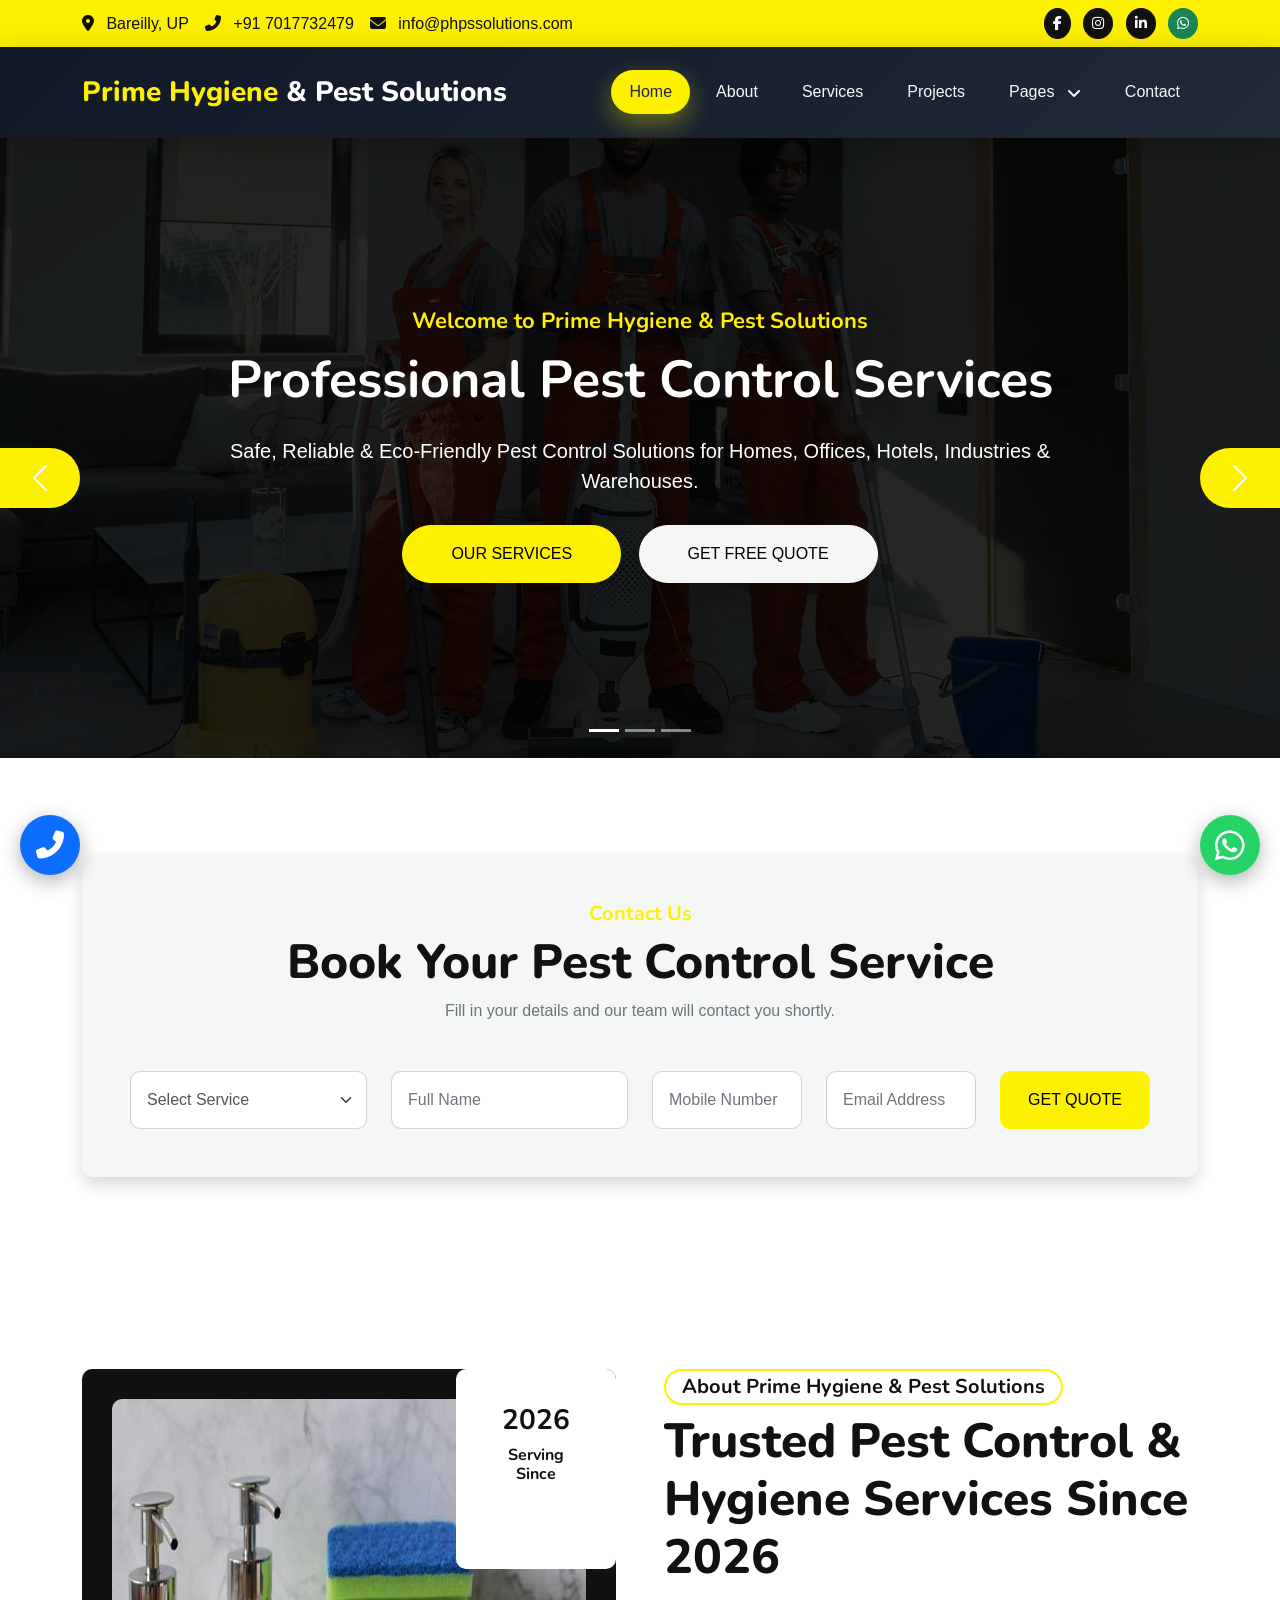
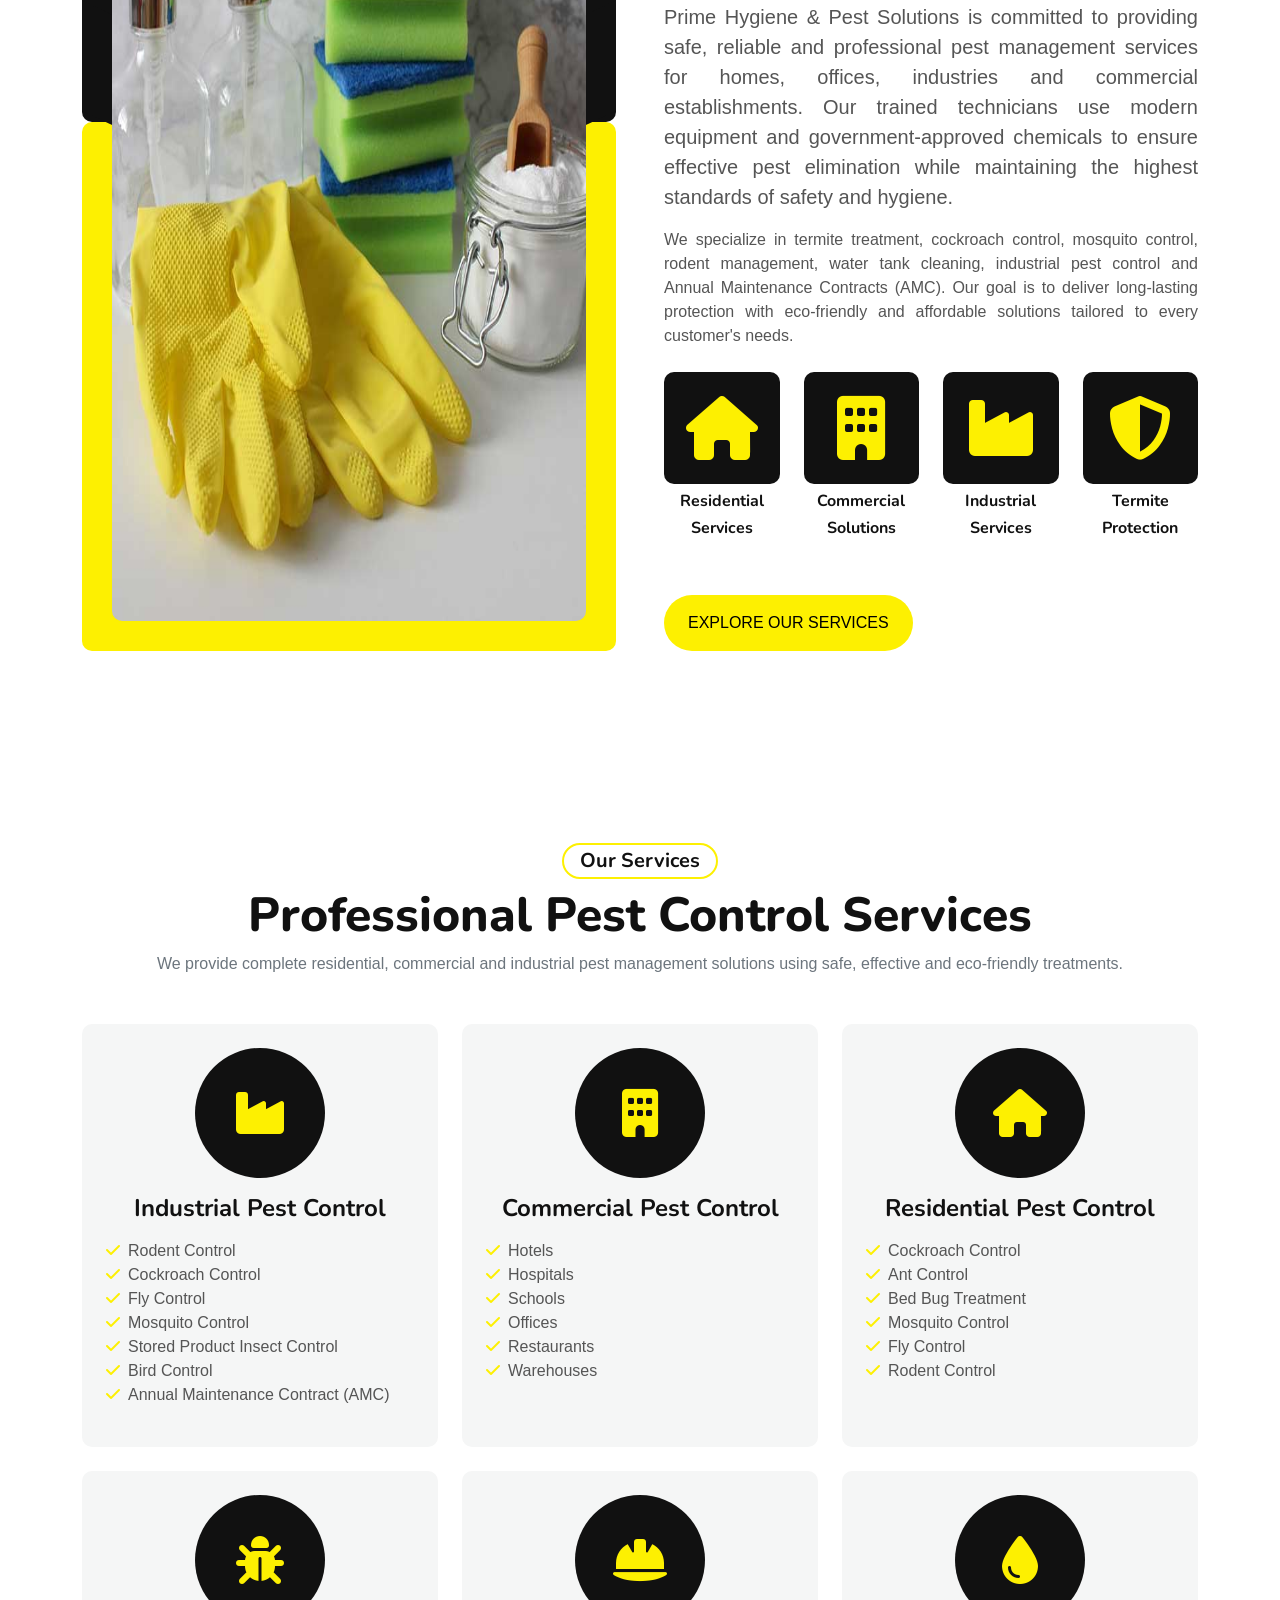
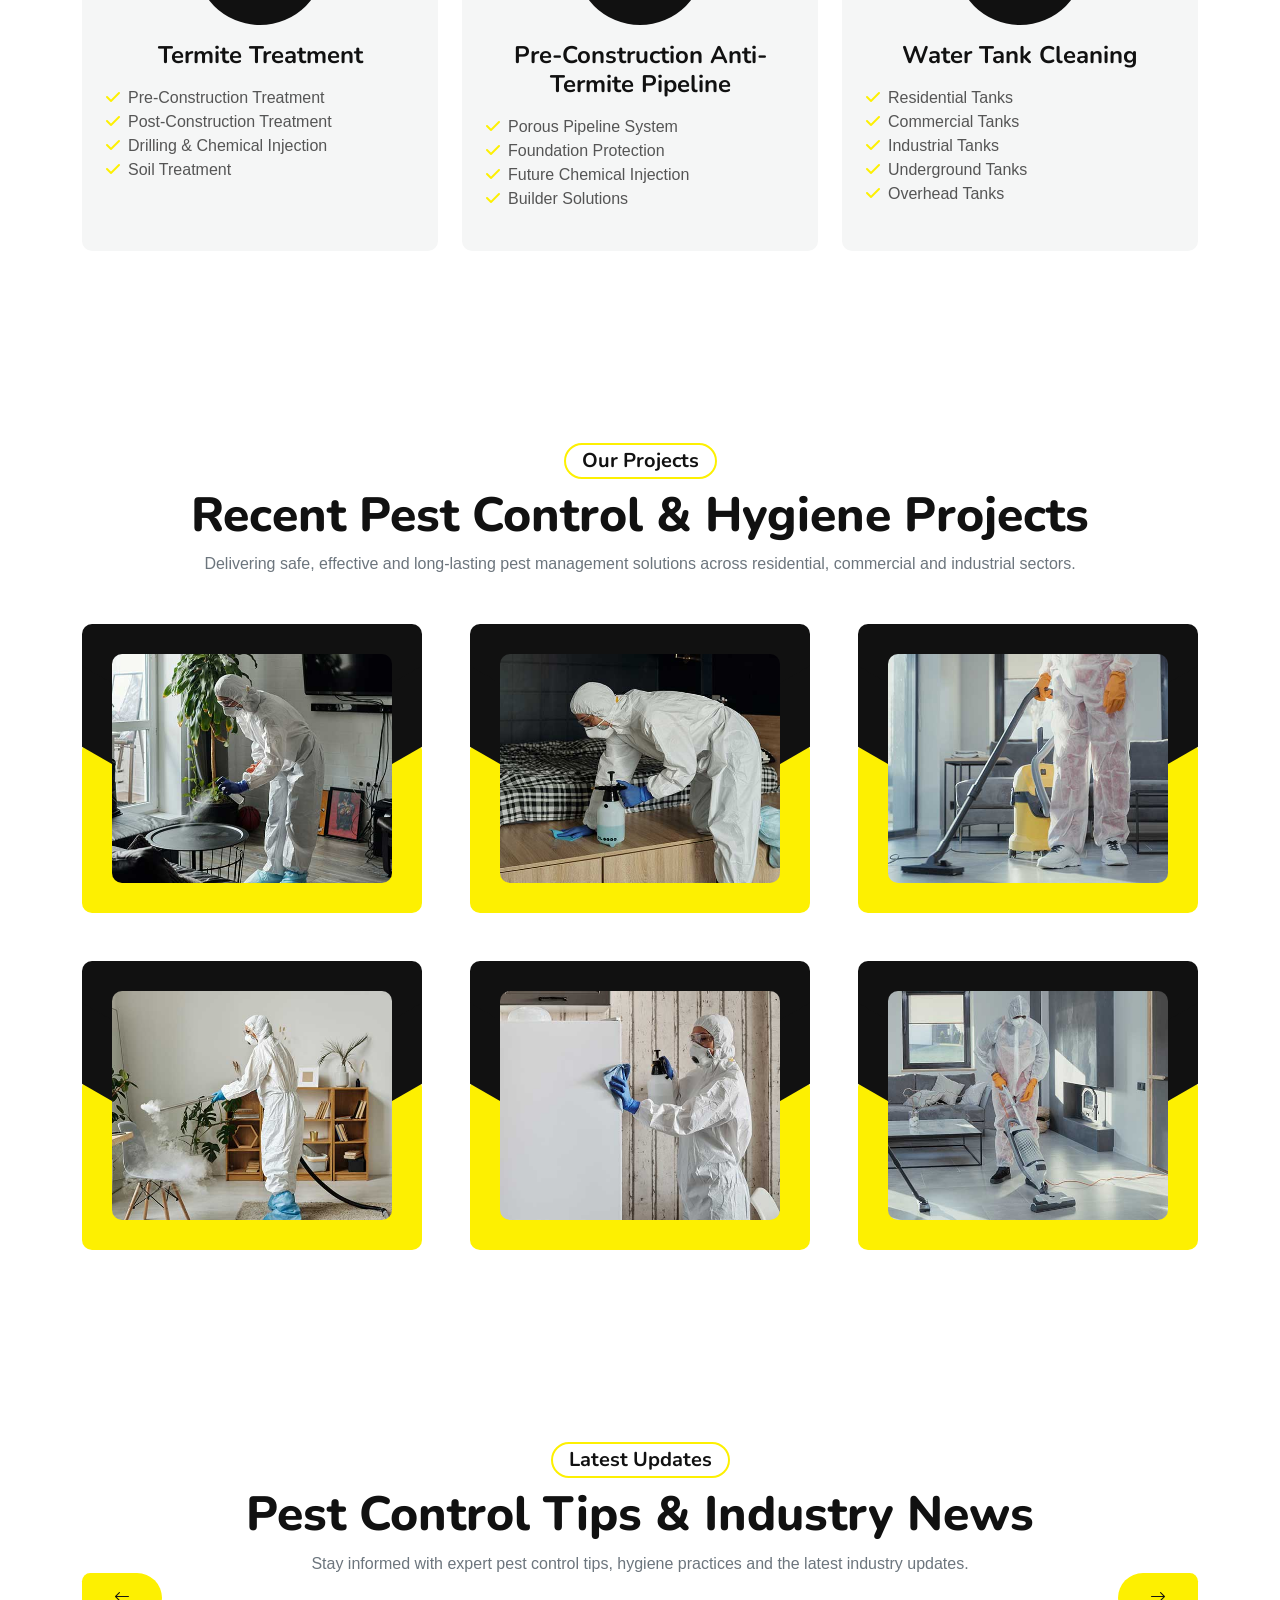
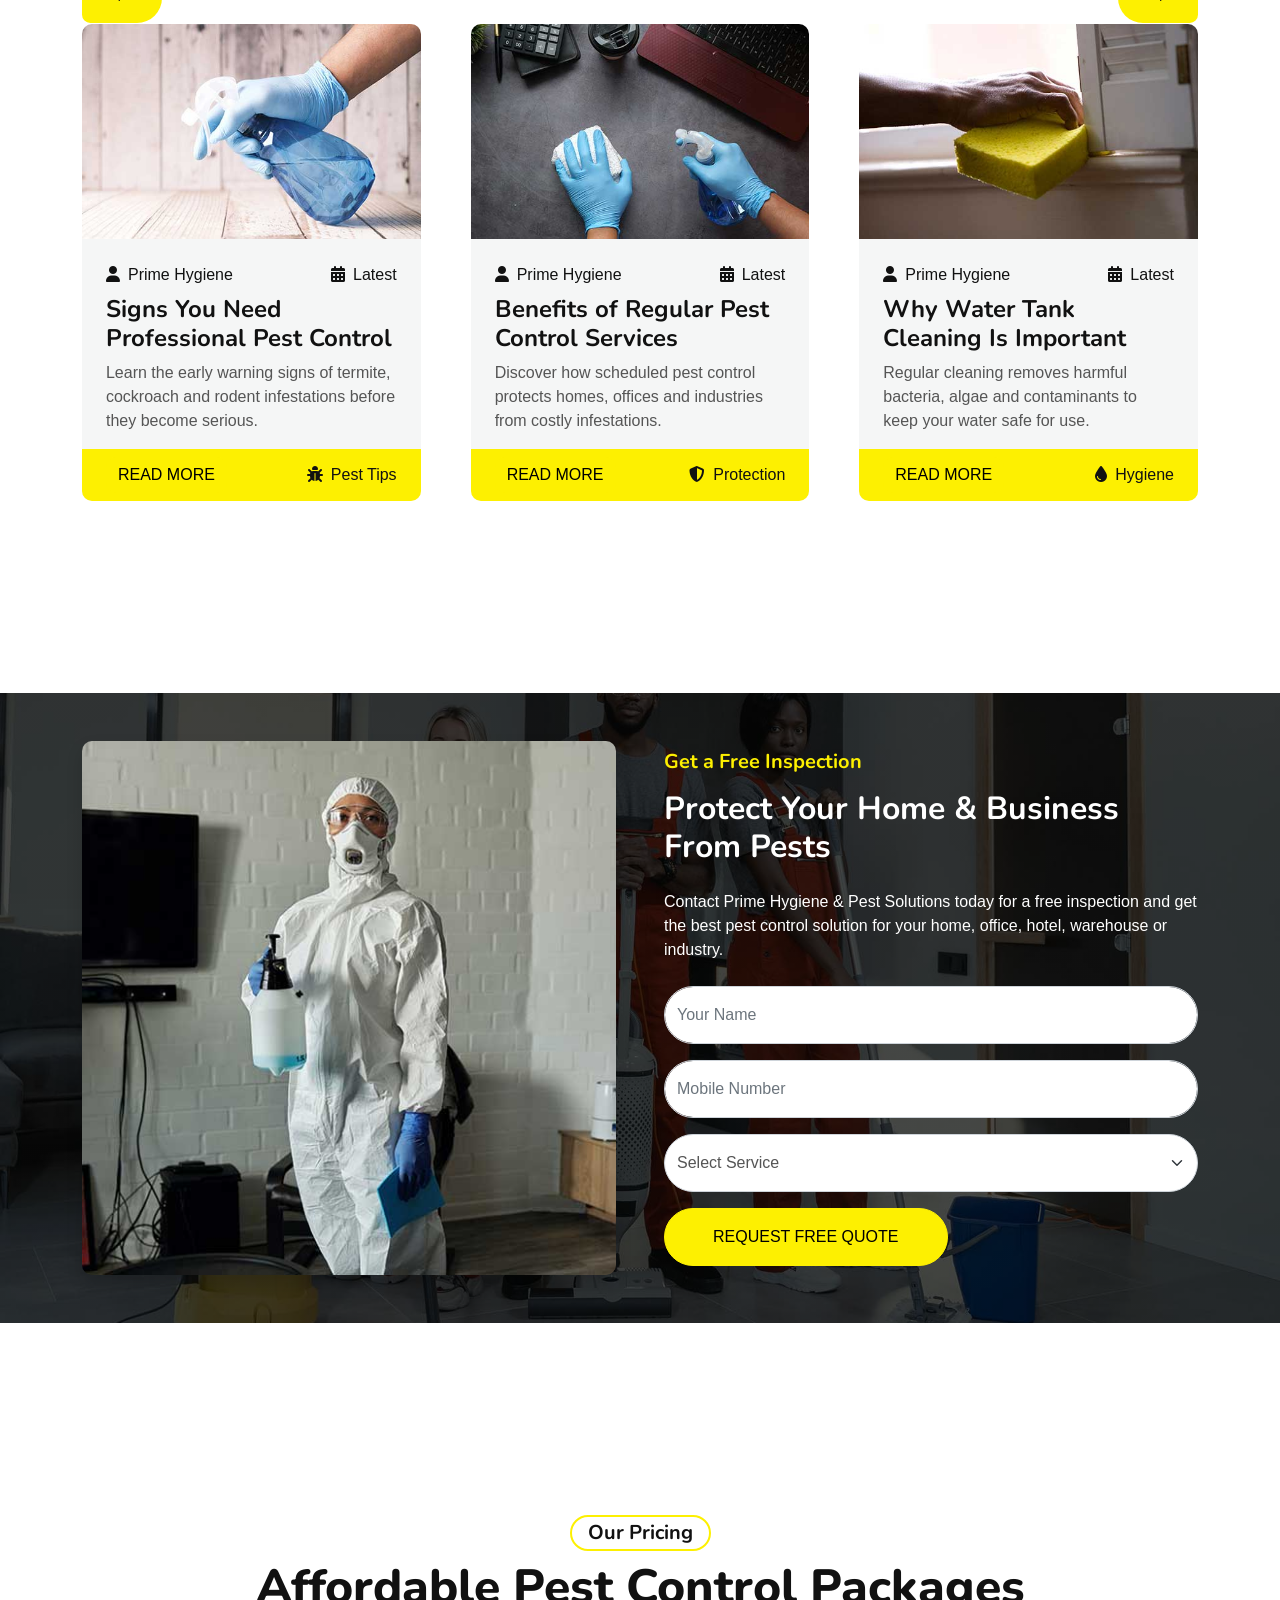
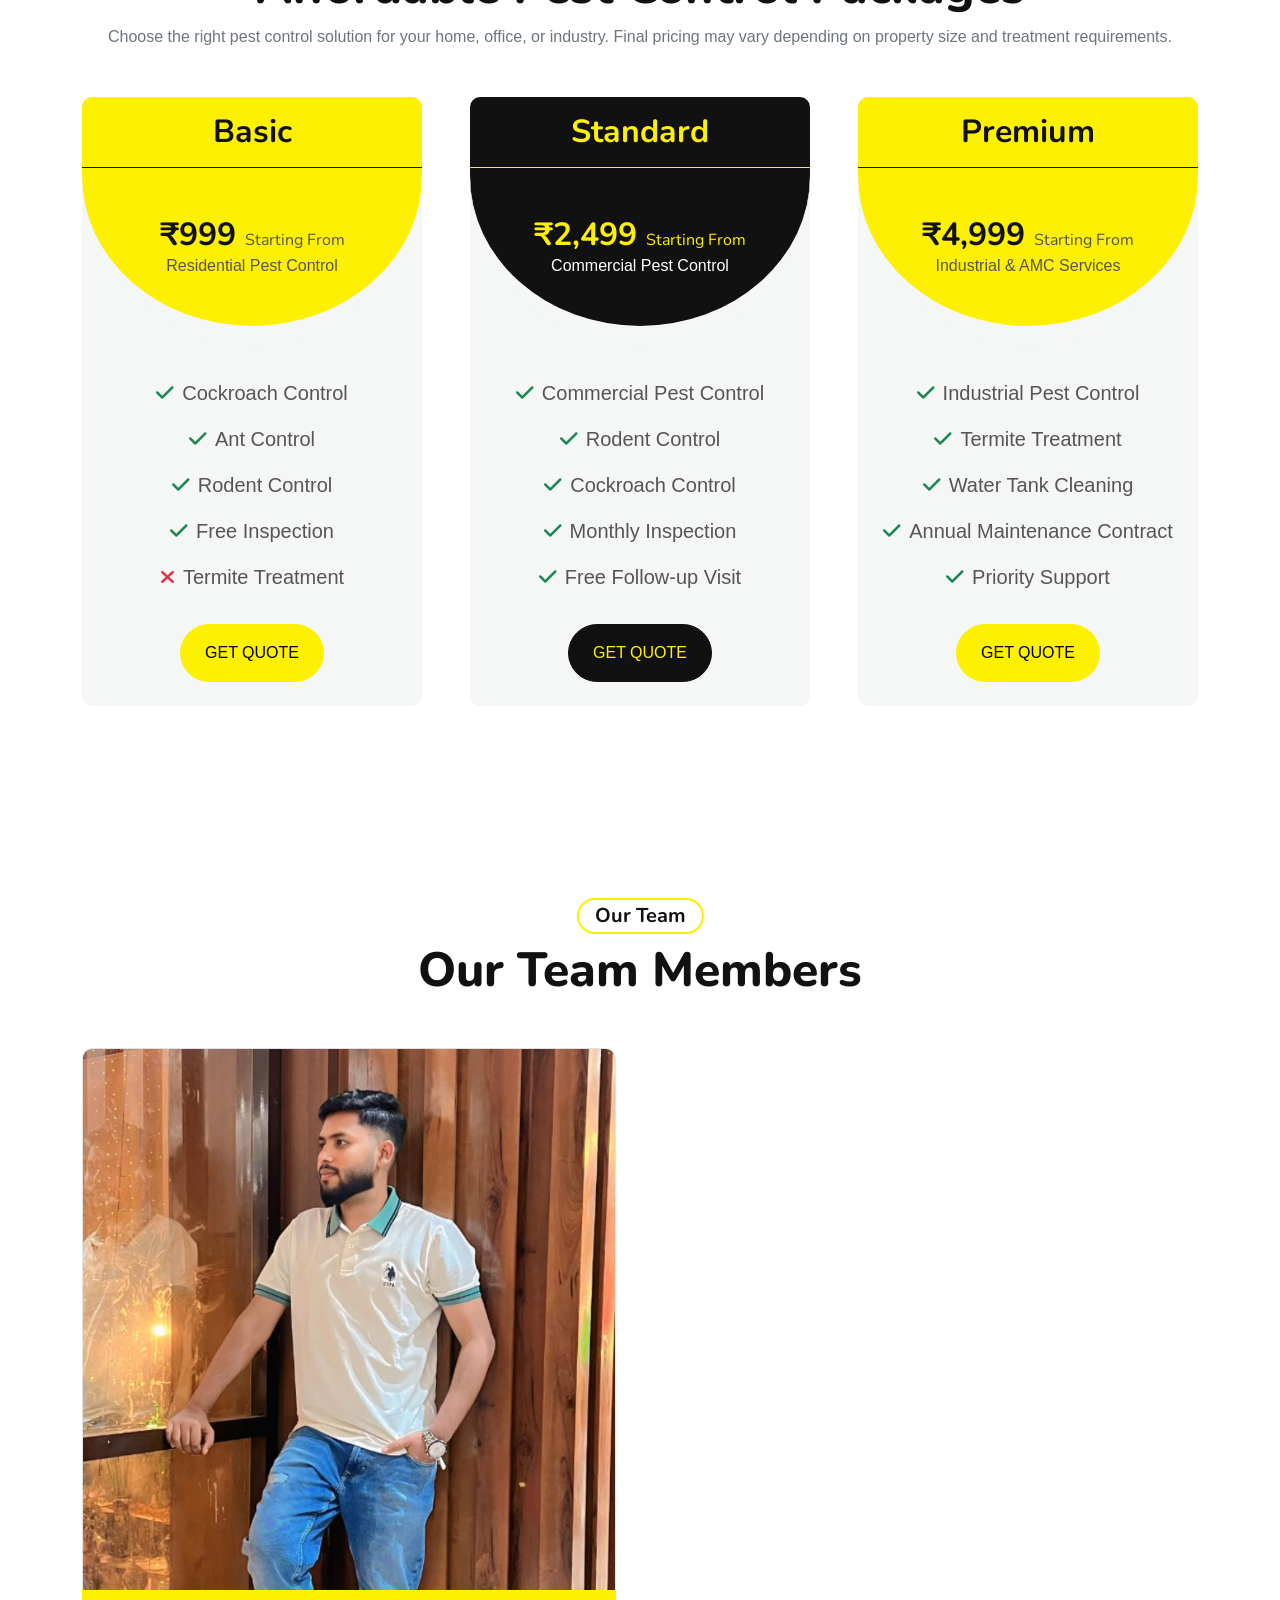
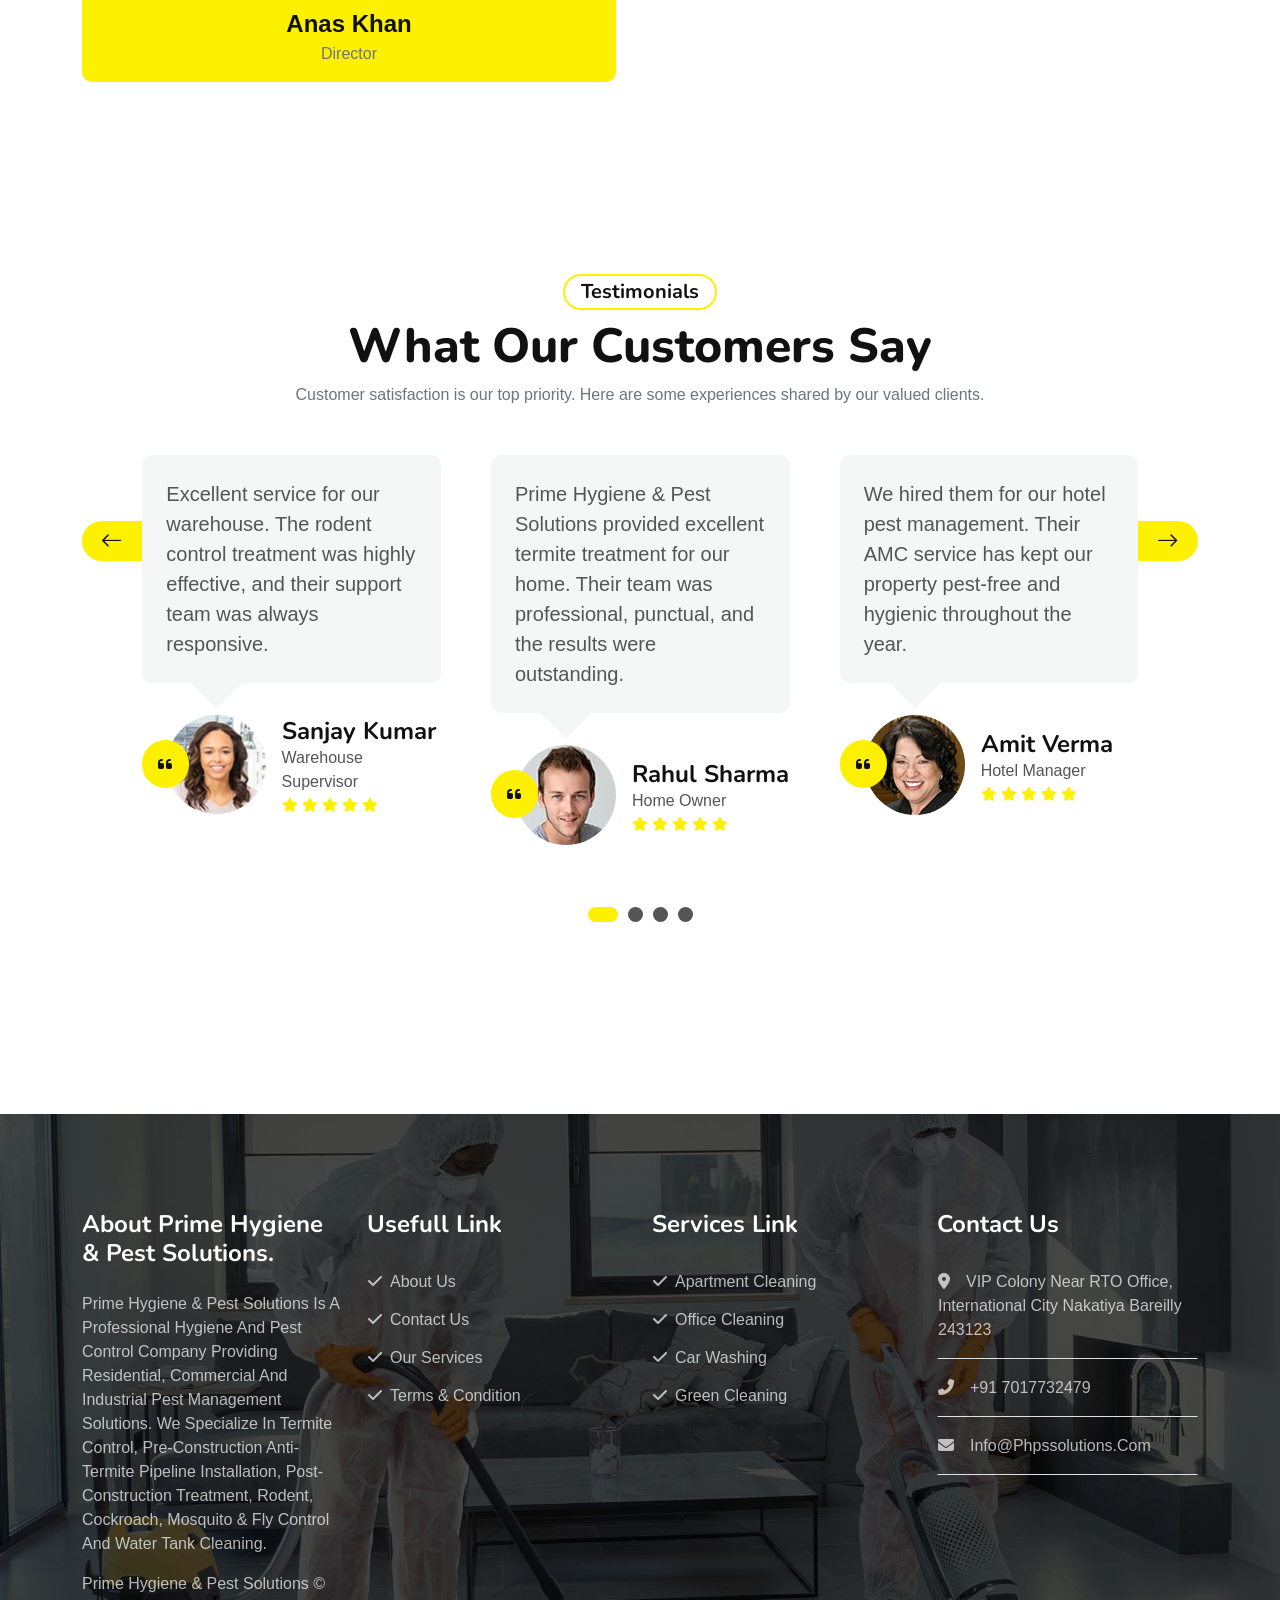
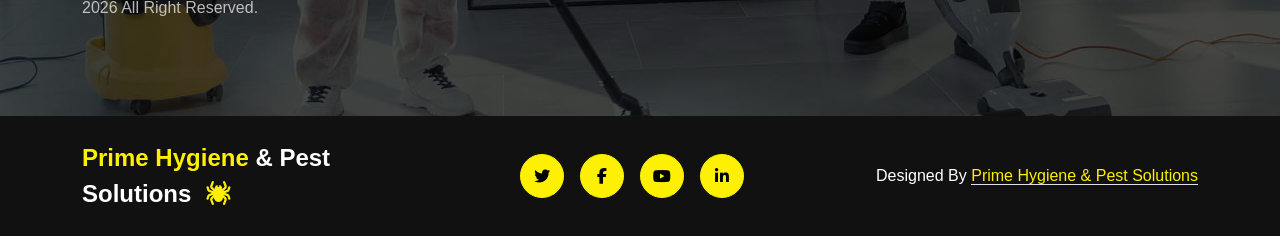
<file: index.html>
<!DOCTYPE html>
<html lang="en">

    <head>
        <meta charset="utf-8">
   

<title>Pest Control in Bareilly | Prime Hygiene & Pest Solutions | Termite, Cockroach & Rodent Control</title>

<meta name="viewport" content="width=device-width, initial-scale=1.0">

<meta name="description" content="Prime Hygiene & Pest Solutions provides professional Pest Control Services in Bareilly including Termite Control, Cockroach Control, Rodent Control, Mosquito Control, Bed Bug Treatment, Water Tank Cleaning and Commercial Pest Management. Call us for a free inspection.">

<meta name="keywords" content="Pest Control in Bareilly, Termite Control in Bareilly, Cockroach Control in Bareilly, Rodent Control in Bareilly, Bed Bug Control in Bareilly, Mosquito Control in Bareilly, Ant Control in Bareilly, Water Tank Cleaning in Bareilly, Pest Control Services Bareilly, Prime Hygiene & Pest Solutions">

<meta name="author" content="Prime Hygiene & Pest Solutions">

<meta name="robots" content="index, follow">
<link rel="canonical" href="https://phpssolutions.com/">

<meta name="language" content="English">

<meta name="geo.region" content="IN-UP">
<meta name="geo.placename" content="Bareilly">

<!-- Open Graph -->
<meta property="og:type" content="website">
<meta property="og:title" content="Prime Hygiene & Pest Solutions | Pest Control in Bareilly">
<meta property="og:description" content="Professional Pest Control Services in Bareilly for Home, Office, Hotel, Restaurant and Industries.">
<meta property="og:image" content="img/carousel-1.jpg">
<meta property="og:url" content="https://phpssolutions.com/">
<meta property="og:site_name" content="Prime Hygiene & Pest Solutions">
<meta name="twitter:card" content="summary_large_image">
<meta name="twitter:title" content="Pest Control in Bareilly | Prime Hygiene & Pest Solutions">
<meta name="twitter:description" content="Professional pest control, hygiene and water tank cleaning services in Bareilly.">
<meta name="twitter:image" content="img/carousel-1.jpg">

<script type="application/ld+json">
{
  "@context": "https://schema.org",
  "@graph": [
    {
      "@type": "Organization",
      "@id": "https://phpssolutions.com/#organization",
      "name": "Prime Hygiene & Pest Solutions",
      "url": "https://phpssolutions.com/",
      "logo": "https://phpssolutions.com/img/anas.png",
      "telephone": "+91-7017732479",
      "email": "info@phpssolutions.com",
      "address": {
        "@type": "PostalAddress",
        "addressLocality": "Bareilly",
        "addressRegion": "Uttar Pradesh",
        "addressCountry": "IN"
      }
    },
    {
      "@type": "WebSite",
      "@id": "https://phpssolutions.com/#website",
      "url": "https://phpssolutions.com/",
      "name": "Prime Hygiene & Pest Solutions",
      "publisher": { "@id": "https://phpssolutions.com/#organization" }
    },
    {
      "@type": "ProfessionalService",
      "name": "Prime Hygiene & Pest Solutions",
      "url": "https://phpssolutions.com/",
      "areaServed": "Bareilly",
      "serviceType": ["Pest control", "Termite control", "Water tank cleaning"]
    }
  ]
}
</script>

<!-- Favicon -->
<link rel="icon" href="img/favicon.ico" type="image/x-icon">

        <!-- Google Web Fonts -->
        <link rel="preconnect" href="https://fonts.googleapis.com">
        <link rel="preconnect" href="https://fonts.gstatic.com" crossorigin>
        <link href="https://fonts.googleapis.com/css2?family=Nunito:wght@600;700;800&display=swap" rel="stylesheet"> 
        <link href="https://fonts.googleapis.com/css2?family=Open+Sans:wght@400;500&display=swap" rel="stylesheet">

        <!-- Icon Font Stylesheet -->
        <link href="https://cdnjs.cloudflare.com/ajax/libs/font-awesome/5.10.0/css/all.min.css" rel="stylesheet">
        <link href="https://cdn.jsdelivr.net/npm/bootstrap-icons@1.4.1/font/bootstrap-icons.css" rel="stylesheet">

        <!-- Libraries Stylesheet -->
        <link href="lib/animate/animate.min.css" rel="stylesheet">
        <link href="lib/owlcarousel/assets/owl.carousel.min.css" rel="stylesheet">

        <!-- Customized Bootstrap Stylesheet -->
        <link href="css/bootstrap.min.css" rel="stylesheet">

        <!-- Template Stylesheet -->
        <link href="css/style.css" rel="stylesheet">
    
    </head>

    <body>
        <!-- Spinner Start -->
        <div id="spinner" class="show w-100 vh-100 bg-white position-fixed translate-middle top-50 start-50 d-flex align-items-center justify-content-center">
            <div class="spinner-grow text-primary" role="status"></div>
        </div>
        <!-- Spinner End -->

       <!-- Topbar Start -->
<div class="container-fluid bg-primary d-none d-lg-block">
    <div class="container">
       <div class="row align-items-center">

    <div class="col-lg-9">
        <div class="d-flex flex-wrap align-items-center gap-3 py-2 top-contact">

            <a href="https://maps.google.com/?q=VIP+Colony+Bareilly"
               target="_blank"
               class="text-dark text-decoration-none">
                <i class="fas fa-map-marker-alt me-2"></i>
                Bareilly, UP
            </a>

            <a href="tel:+917017732479"
               class="text-dark text-decoration-none">
                <i class="fas fa-phone-alt me-2"></i>
                +91 7017732479
            </a>

            <a href="mailto:info@phpssolutions.com"
               class="text-dark text-decoration-none email-link">
                <i class="fas fa-envelope me-2"></i>
                info@phpssolutions.com
            </a>

        </div>
    </div>

    <div class="col-lg-3 text-lg-end py-2">

        <a href="#" class="btn btn-sm btn-dark rounded-circle me-2">
            <i class="fab fa-facebook-f"></i>
        </a>

        <a href="#" class="btn btn-sm btn-dark rounded-circle me-2">
            <i class="fab fa-instagram"></i>
        </a>

        <a href="#" class="btn btn-sm btn-dark rounded-circle me-2">
            <i class="fab fa-linkedin-in"></i>
        </a>

        <a href="https://wa.me/917017732479"
           target="_blank"
           class="btn btn-sm btn-success rounded-circle">
            <i class="fab fa-whatsapp"></i>
        </a>

    </div>

</div>

     

        </div>
    </div>
</div>
<!-- Topbar End -->


<!-- Navbar Start -->
<header class="container-fluid navbar-wrapper sticky-top">

    <div class="container">

        <nav class="navbar navbar-expand-lg navbar-dark" aria-label="Primary navigation">

            <!-- Logo -->
            <a href="index.html" class="navbar-brand">

                <h2 class="logo-text mb-0">
                    <span class="text-primary">Prime Hygiene</span>
                    <span class="text-white">& Pest Solutions</span>
                    <!-- <i class="fa fa-spider ms-2 text-primary"></i> -->
                </h2>

            </a>

            <!-- Toggle -->
            <button class="navbar-toggler"
                type="button"
                data-bs-toggle="collapse"
                data-bs-target="#navbarCollapse">

                <span class="fa fa-bars"></span>

            </button>

            <!-- Menu -->
            <div class="collapse navbar-collapse" id="navbarCollapse">

                <ul class="navbar-nav ms-auto">

                    <li class="nav-item">
                        <a href="index.html" class="nav-link active">Home</a>
                    </li>

                    <li class="nav-item">
                        <a href="about.html" class="nav-link">About</a>
                    </li>

                    <li class="nav-item">
                        <a href="service.html" class="nav-link">Services</a>
                    </li>

                    <li class="nav-item">
                        <a href="project.html" class="nav-link">Projects</a>
                    </li>

                    <li class="nav-item dropdown">

                        <a href="#" class="nav-link dropdown-toggle"
                            data-bs-toggle="dropdown">

                            Pages

                        </a>

                        <ul class="dropdown-menu">

                            <li><a class="dropdown-item" href="price.html">Pricing</a></li>

                            <li><a class="dropdown-item" href="blog.html">Blog</a></li>

                            <li><a class="dropdown-item" href="team.html">Team</a></li>

                            <li><a class="dropdown-item" href="testimonial.html">Testimonials</a></li>

                        </ul>

                    </li>

                    <li class="nav-item">
                        <a href="contact.html" class="nav-link">Contact</a>
                    </li>

                </ul>

            </div>

        </nav>

    </div>

</div>
</header>
<!-- Navbar End -->


<style>
/*=========================================
      Premium Dark Navbar - Yellow Theme
==========================================*/

.navbar-wrapper{
    background:linear-gradient(135deg,#111827,#1F2937);
    box-shadow:0 8px 30px rgba(0,0,0,.25);
    position:relative;
    z-index:999;
}

.navbar{
    min-height:82px;
}

/*================ Logo ================*/

.navbar-brand{
    margin-right:25px;
    flex-shrink:0;
}

.logo-text{
    font-size:28px;
    font-weight:800;
    line-height:1.2;
    margin:0;
}

.logo-text .text-primary{
    color:#FDF001 !important;
}

.logo-text .text-white{
    color:#ffffff !important;
}

.logo-text i{
    color:#FDF001 !important;
}

/*================ Menu ================*/

.navbar-nav{
    gap:8px;
}

.navbar-nav .nav-link{

    color:#F8F9FA !important;
    font-size:16px;
    font-weight:600;

    padding:10px 18px !important;

    border-radius:30px;

    transition:all .35s ease;

}

.navbar-nav .nav-link:hover,
.navbar-nav .nav-link.active{

    background:#FDF001;

    color:#1F2937 !important;

    box-shadow:0 10px 25px rgba(253,240,1,.35);

}

/*================ Dropdown ================*/

.dropdown-menu{

    background:#1F2937;

    border:none;

    border-radius:16px;

    overflow:hidden;

    box-shadow:0 15px 35px rgba(0,0,0,.35);

}

.dropdown-item{

    color:#fff;

    padding:12px 20px;

    transition:.3s;

}

.dropdown-item:hover{

    background:#FDF001;

    color:#1F2937;

}

/*================ Toggle ================*/

.navbar-toggler{

    background:#FDF001;

    border:none;

    border-radius:10px;

    padding:10px 14px;

}

.navbar-toggler:focus{

    box-shadow:none;

}

.navbar-toggler .fa-bars{

    color:#1F2937;

    font-size:20px;

}

/*================ Mobile ================*/

@media(max-width:991px){

    .navbar{

        min-height:72px;

    }

    .navbar-brand{

        max-width:75%;

    }

    .logo-text{

        font-size:20px;

    }

    .navbar-collapse{

        background:#1F2937;

        margin-top:15px;

        padding:20px;

        border-radius:15px;

        box-shadow:0 10px 30px rgba(0,0,0,.35);

    }

    .navbar-nav{

        text-align:center;

    }

    .navbar-nav .nav-link{

        margin:6px 0;

    }

}

@media(max-width:576px){

    .logo-text{

        font-size:17px;

        line-height:1.3;

    }

    .navbar-brand{

        max-width:75%;

    }

}
</style>


      <!-- Carousel Start -->
<div class="container-fluid carousel px-0">
    <div id="carouselId"
     class="carousel slide carousel-fade"
     data-bs-ride="carousel"
     data-bs-interval="3000"
     data-bs-pause="false"
     data-bs-touch="true"
     data-bs-wrap="true">
        <!-- Indicators -->
        <div class="carousel-indicators">
            <button type="button" data-bs-target="#carouselId" data-bs-slide-to="0" class="active"></button>
            <button type="button" data-bs-target="#carouselId" data-bs-slide-to="1"></button>
            <button type="button" data-bs-target="#carouselId" data-bs-slide-to="2"></button>
        </div>

        <div class="carousel-inner">

            <!-- Slide 1 -->
            <div class="carousel-item active">
                <img src="img/carousel-1.jpg" class="carousel-img" alt="Pest Control">

                <div class="carousel-caption">
                    <div class="container">

                        <h5 class="text-primary fw-bold">
                            Welcome to Prime Hygiene & Pest Solutions
                        </h5>

                        <h1 class="display-2 text-white fw-bold mb-4">
                            Professional Pest Control Services
                        </h1>

                        <p class="text-white fs-5 mb-4">
                            Safe, Reliable & Eco-Friendly Pest Control Solutions
                            for Homes, Offices, Hotels, Industries & Warehouses.
                        </p>

                        <a href="service.html" class="btn btn-primary rounded-pill px-5 py-3 me-2">
                            Our Services
                        </a>

                        <a href="contact.html" class="btn btn-light rounded-pill px-5 py-3">
                            Get Free Quote
                        </a>

                    </div>
                </div>
            </div>

            <!-- Slide 2 -->
            <div class="carousel-item">

                <img src="img/carousel-2.jpg" class="carousel-img" alt="Termite">

                <div class="carousel-caption">
                    <div class="container">

                        <h5 class="text-primary fw-bold">
                            100% Customer Satisfaction
                        </h5>

                        <h2 class="display-2 text-white fw-bold mb-4">
                            Complete Termite Protection
                        </h2>

                        <p class="text-white fs-5 mb-4">
                            Pre & Post Construction Anti-Termite Treatment
                            using Government Approved Chemicals.
                        </p>

                        <a href="contact.html" class="btn btn-primary rounded-pill px-5 py-3 me-2">
                            Book Inspection
                        </a>

                        <a href="tel:+919876543210" class="btn btn-light rounded-pill px-5 py-3">
                            Call Now
                        </a>

                    </div>
                </div>

            </div>

            <!-- Slide 3 -->
            <div class="carousel-item">

                <img src="img/carousel-1.jpg" class="carousel-img" alt="Industrial">

                <div class="carousel-caption">
                    <div class="container">

                        <h5 class="text-primary fw-bold">
                            Residential • Commercial • Industrial
                        </h5>

                        <h2 class="display-2 text-white fw-bold mb-4">
                            Trusted Hygiene & Pest Management
                        </h2>

                        <p class="text-white fs-5 mb-4">
                            Cockroach Control • Rodent Control • Mosquito Control •
                            Water Tank Cleaning • AMC Services
                        </p>

                        <a href="https://wa.me/917017732479" target="_blank"
                           class="btn btn-success rounded-pill px-5 py-3 me-2">
                            WhatsApp Us
                        </a>

                        <a href="about.html"
                           class="btn btn-light rounded-pill px-5 py-3">
                            About Us
                        </a>

                    </div>
                </div>

            </div>

        </div>

        <button class="carousel-control-prev" type="button" data-bs-target="#carouselId" data-bs-slide="prev">
            <span class="carousel-control-prev-icon"></span>
        </button>

        <button class="carousel-control-next" type="button" data-bs-target="#carouselId" data-bs-slide="next">
            <span class="carousel-control-next-icon"></span>
        </button>

    </div>
</div>
<!-- Carousel End -->

<style>
    /*==========================
      RESPONSIVE CAROUSEL
===========================*/

.carousel{
    overflow:hidden;
}

#carouselId,
#carouselId .carousel-inner,
#carouselId .carousel-item{
    width:100%;
}

.carousel-item{
    position:relative;
}

.carousel-img{
    width:100%;
    height:700px;
    object-fit:cover;
    object-position:center center;
    display:block;
}

.carousel-caption{
    position:absolute;
    inset:0;
    display:flex !important;
    align-items:center;
    justify-content:center;
    text-align:center;
    background:rgba(0,0,0,.45);
    padding:30px;
}

.carousel-caption .container{
    max-width:900px;
}

.carousel-caption h5{
    font-size:22px;
    margin-bottom:15px;
}

.carousel-caption h1{
    font-size:60px;
    line-height:1.2;
}

.carousel-caption p{
    font-size:20px;
    margin-bottom:30px;
}

.carousel-caption .btn{
    min-width:180px;
    margin:5px;
}

/* Large Screen */
@media (max-width:1400px){

    .carousel-img{
        height:620px;
    }

    .carousel-caption h1{
        font-size:52px;
    }

}

/* Laptop */
@media (max-width:1200px){

    .carousel-img{
        height:560px;
    }

    .carousel-caption h1{
        font-size:46px;
    }

    .carousel-caption p{
        font-size:18px;
    }

}

/* Tablet */
@media (max-width:992px){

    .carousel-img{
        height:500px;
    }

    .carousel-caption{
        padding:20px;
    }

    .carousel-caption h5{
        font-size:18px;
    }

    .carousel-caption h1{
        font-size:38px;
    }

    .carousel-caption p{
        font-size:16px;
    }

}

/* Mobile */
@media (max-width:768px){

    .carousel-img{
        height:420px;
        object-fit:cover;
    }

    .carousel-caption{
        padding:15px;
    }

    .carousel-caption h5{
        font-size:15px;
    }

    .carousel-caption h1{
        font-size:28px;
        margin-bottom:12px;
    }

    .carousel-caption p{
        font-size:14px;
        margin-bottom:18px;
    }

    .carousel-caption .btn{
        width:180px;
        padding:10px;
        font-size:14px;
    }

}

/* Small Mobile */
@media (max-width:576px){

    .carousel-img{
        height:340px;
        object-fit:cover;
    }

    .carousel-caption h5{
        font-size:13px;
    }

    .carousel-caption h1{
        font-size:22px;
    }

    .carousel-caption p{
        display:none;
    }

    .carousel-caption .btn{
        display:block;
        width:180px;
        margin:8px auto;
    }

    .carousel-control-next,
    .carousel-control-prev{
        display:none;
    }

}
</style>
        
      <!-- Get In Touch Start -->
<div class="container-fluid py-5 wow fadeInUp" data-wow-delay=".3s">
    <div class="container py-5">

        <div class="bg-light rounded shadow p-5">

            <div class="text-center mb-5">
                <h5 class="text-primary">Contact Us</h5>
                <h2 class="display-5">Book Your Pest Control Service</h2>
                <p class="text-muted">
                    Fill in your details and our team will contact you shortly.
                </p>
            </div>

            <form id="contactForm">

                <div class="row g-4">

                    <div class="col-lg-3">
                        <select id="service" class="form-select p-3" required>
                            <option value="">Select Service</option>
                            <option>Industrial Pest Control</option>
                            <option>Commercial Pest Control</option>
                            <option>Residential Pest Control</option>
                            <option>Termite Treatment</option>
                            <option>Water Tank Cleaning</option>
                            <option>AMC Service</option>
                        </select>
                    </div>

                    <div class="col-lg-3">
                        <input
                            type="text"
                            id="name"
                            class="form-control p-3"
                            placeholder="Full Name"
                            required>
                    </div>

                    <div class="col-lg-2">
                        <input
                            type="tel"
                            id="mobile"
                            class="form-control p-3"
                            placeholder="Mobile Number"
                            required>
                    </div>

                    <div class="col-lg-2">
                        <input
                            type="email"
                            id="email"
                            class="form-control p-3"
                            placeholder="Email Address"
                            required>
                    </div>

                    <div class="col-lg-2">
                        <button
                            type="submit"
                            class="btn btn-primary w-100 p-3">
                            Get Quote
                        </button>
                    </div>

                </div>

            </form>

        </div>

    </div>
</div>
<!-- Get In Touch End -->


  <!-- About Start -->
<div class="container-fluid py-5">
    <div class="container py-5">
        <div class="row g-5">

            <!-- Image -->
            <div class="col-lg-6 col-md-12 wow fadeInUp" data-wow-delay=".3s">
                <div class="about-img">
                    <div class="rotate-left bg-dark"></div>
                    <div class="rotate-right bg-dark"></div>

                    <img src="img/about-img.jpg" class="img-fluid h-100" alt="Prime Hygiene & Pest Solutions">

                  <div class="bg-white experiences">
    <h3 class="since-year">2026</h3>
    <h6 class="fw-bold">Serving Since</h6>
</div>

<st>
.since-year{
    font-size:42px;
    font-weight:700;
    line-height:1;
    margin-bottom:8px;
}
</st>
                </div>
            </div>

            <!-- Content -->
            <div class="col-lg-6 col-md-12 wow fadeInUp" data-wow-delay=".6s">
                <div class="about-item overflow-hidden">

                    <h5 class="mb-2 px-3 py-1 text-dark rounded-pill d-inline-block border border-2 border-primary">
                        About Prime Hygiene & Pest Solutions
                    </h5>

                    <h2 class="display-5 mb-3">
                        Trusted Pest Control & Hygiene Services Since 2026
                    </h2>

                    <p class="fs-5" style="text-align:justify;">
                        Prime Hygiene & Pest Solutions is committed to providing safe,
                        reliable and professional pest management services for homes,
                        offices, industries and commercial establishments. Our trained
                        technicians use modern equipment and government-approved
                        chemicals to ensure effective pest elimination while maintaining
                        the highest standards of safety and hygiene.
                    </p>

                    <p style="text-align:justify;">
                        We specialize in termite treatment, cockroach control,
                        mosquito control, rodent management, water tank cleaning,
                        industrial pest control and Annual Maintenance Contracts (AMC).
                        Our goal is to deliver long-lasting protection with eco-friendly
                        and affordable solutions tailored to every customer's needs.
                    </p>

                    <div class="row mt-4">

                        <div class="col-3">
                            <div class="text-center">
                                <div class="p-4 bg-dark rounded d-flex justify-content-center align-items-center">
                                    <i class="fas fa-home fa-4x text-primary"></i>
                                </div>
                                <div class="my-2">
                                    <h6>Residential</h6>
                                    <h6>Services</h6>
                                </div>
                            </div>
                        </div>

                        <div class="col-3">
                            <div class="text-center">
                                <div class="p-4 bg-dark rounded d-flex justify-content-center align-items-center">
                                    <i class="fas fa-building fa-4x text-primary"></i>
                                </div>
                                <div class="my-2">
                                    <h6>Commercial</h6>
                                    <h6>Solutions</h6>
                                </div>
                            </div>
                        </div>

                        <div class="col-3">
                            <div class="text-center">
                                <div class="p-4 bg-dark rounded d-flex justify-content-center align-items-center">
                                    <i class="fas fa-industry fa-4x text-primary"></i>
                                </div>
                                <div class="my-2">
                                    <h6>Industrial</h6>
                                    <h6>Services</h6>
                                </div>
                            </div>
                        </div>

                        <div class="col-3">
                            <div class="text-center">
                                <div class="p-4 bg-dark rounded d-flex justify-content-center align-items-center">
                                    <i class="fas fa-shield-alt fa-4x text-primary"></i>
                                </div>
                                <div class="my-2">
                                    <h6>Termite</h6>
                                    <h6>Protection</h6>
                                </div>
                            </div>
                        </div>

                    </div>

                    <a href="service.html" class="btn btn-primary border-0 rounded-pill px-4 py-3 mt-5">
                        Explore Our Services
                    </a>

                </div>
            </div>

        </div>
    </div>
</div>
<!-- About End -->


       
       <!-- Services Start -->
<div class="container-fluid services py-5">
    <div class="container py-5">
        <div class="text-center mb-5 wow fadeInUp" data-wow-delay=".3s">
            <h5 class="mb-2 px-3 py-1 text-dark rounded-pill d-inline-block border border-2 border-primary">
                Our Services
            </h5>
            <h2 class="display-5">Professional Pest Control Services</h2>
            <p class="text-muted">
                We provide complete residential, commercial and industrial pest management solutions using safe,
                effective and eco-friendly treatments.
            </p>
        </div>

        <div class="row g-4">

            <!-- Industrial -->
            <div class="col-lg-4 col-md-6 wow fadeInUp" data-wow-delay=".2s">
                <div class="bg-light rounded p-4 h-100 services-item">
                    <div class="text-center mb-3">
                        <div class="rounded-circle services-inner-icon mx-auto mb-3">
                            <i class="fas fa-industry fa-3x text-primary"></i>
                        </div>
                        <h4>Industrial Pest Control</h4>
                    </div>

                    <ul class="list-unstyled text-start">
                        <li><i class="fa fa-check text-primary me-2"></i>Rodent Control</li>
                        <li><i class="fa fa-check text-primary me-2"></i>Cockroach Control</li>
                        <li><i class="fa fa-check text-primary me-2"></i>Fly Control</li>
                        <li><i class="fa fa-check text-primary me-2"></i>Mosquito Control</li>
                        <li><i class="fa fa-check text-primary me-2"></i>Stored Product Insect Control</li>
                        <li><i class="fa fa-check text-primary me-2"></i>Bird Control</li>
                        <li><i class="fa fa-check text-primary me-2"></i>Annual Maintenance Contract (AMC)</li>
                    </ul>
                </div>
            </div>

            <!-- Commercial -->
            <div class="col-lg-4 col-md-6 wow fadeInUp" data-wow-delay=".4s">
                <div class="bg-light rounded p-4 h-100 services-item">
                    <div class="text-center mb-3">
                        <div class="rounded-circle services-inner-icon mx-auto mb-3">
                            <i class="fas fa-building fa-3x text-primary"></i>
                        </div>
                        <h4>Commercial Pest Control</h4>
                    </div>

                    <ul class="list-unstyled text-start">
                        <li><i class="fa fa-check text-primary me-2"></i>Hotels</li>
                        <li><i class="fa fa-check text-primary me-2"></i>Hospitals</li>
                        <li><i class="fa fa-check text-primary me-2"></i>Schools</li>
                        <li><i class="fa fa-check text-primary me-2"></i>Offices</li>
                        <li><i class="fa fa-check text-primary me-2"></i>Restaurants</li>
                        <li><i class="fa fa-check text-primary me-2"></i>Warehouses</li>
                    </ul>
                </div>
            </div>

            <!-- Residential -->
            <div class="col-lg-4 col-md-6 wow fadeInUp" data-wow-delay=".6s">
                <div class="bg-light rounded p-4 h-100 services-item">
                    <div class="text-center mb-3">
                        <div class="rounded-circle services-inner-icon mx-auto mb-3">
                            <i class="fas fa-home fa-3x text-primary"></i>
                        </div>
                        <h4>Residential Pest Control</h4>
                    </div>

                    <ul class="list-unstyled text-start">
                        <li><i class="fa fa-check text-primary me-2"></i>Cockroach Control</li>
                        <li><i class="fa fa-check text-primary me-2"></i>Ant Control</li>
                        <li><i class="fa fa-check text-primary me-2"></i>Bed Bug Treatment</li>
                        <li><i class="fa fa-check text-primary me-2"></i>Mosquito Control</li>
                        <li><i class="fa fa-check text-primary me-2"></i>Fly Control</li>
                        <li><i class="fa fa-check text-primary me-2"></i>Rodent Control</li>
                    </ul>
                </div>
            </div>

            <!-- Termite -->
            <div class="col-lg-4 col-md-6 wow fadeInUp" data-wow-delay=".2s">
                <div class="bg-light rounded p-4 h-100 services-item">
                    <div class="text-center mb-3">
                        <div class="rounded-circle services-inner-icon mx-auto mb-3">
                            <i class="fas fa-bug fa-3x text-primary"></i>
                        </div>
                        <h4>Termite Treatment</h4>
                    </div>

                    <ul class="list-unstyled text-start">
                        <li><i class="fa fa-check text-primary me-2"></i>Pre-Construction Treatment</li>
                        <li><i class="fa fa-check text-primary me-2"></i>Post-Construction Treatment</li>
                        <li><i class="fa fa-check text-primary me-2"></i>Drilling & Chemical Injection</li>
                        <li><i class="fa fa-check text-primary me-2"></i>Soil Treatment</li>
                    </ul>
                </div>
            </div>

            <!-- Pipeline -->
            <div class="col-lg-4 col-md-6 wow fadeInUp" data-wow-delay=".4s">
                <div class="bg-light rounded p-4 h-100 services-item">
                    <div class="text-center mb-3">
                        <div class="rounded-circle services-inner-icon mx-auto mb-3">
                            <i class="fas fa-hard-hat fa-3x text-primary"></i>
                        </div>
                        <h4>Pre-Construction Anti-Termite Pipeline</h4>
                    </div>

                    <ul class="list-unstyled text-start">
                        <li><i class="fa fa-check text-primary me-2"></i>Porous Pipeline System</li>
                        <li><i class="fa fa-check text-primary me-2"></i>Foundation Protection</li>
                        <li><i class="fa fa-check text-primary me-2"></i>Future Chemical Injection</li>
                        <li><i class="fa fa-check text-primary me-2"></i>Builder Solutions</li>
                    </ul>
                </div>
            </div>

            <!-- Water Tank -->
            <div class="col-lg-4 col-md-6 wow fadeInUp" data-wow-delay=".6s">
                <div class="bg-light rounded p-4 h-100 services-item">
                    <div class="text-center mb-3">
                        <div class="rounded-circle services-inner-icon mx-auto mb-3">
                            <i class="fas fa-tint fa-3x text-primary"></i>
                        </div>
                        <h4>Water Tank Cleaning</h4>
                    </div>

                    <ul class="list-unstyled text-start">
                        <li><i class="fa fa-check text-primary me-2"></i>Residential Tanks</li>
                        <li><i class="fa fa-check text-primary me-2"></i>Commercial Tanks</li>
                        <li><i class="fa fa-check text-primary me-2"></i>Industrial Tanks</li>
                        <li><i class="fa fa-check text-primary me-2"></i>Underground Tanks</li>
                        <li><i class="fa fa-check text-primary me-2"></i>Overhead Tanks</li>
                    </ul>
                </div>
            </div>

        </div>
    </div>
</div>
<!-- Services End -->


       <!-- Project Start -->
<div class="container-fluid py-5">
    <div class="container py-5">
        <div class="text-center mb-5 wow fadeInUp" data-wow-delay=".3s">
            <h5 class="mb-2 px-3 py-1 text-dark rounded-pill d-inline-block border border-2 border-primary">
                Our Projects
            </h5>
            <h2 class="display-5">Recent Pest Control & Hygiene Projects</h2>
            <p class="text-muted">
                Delivering safe, effective and long-lasting pest management solutions across residential, commercial and industrial sectors.
            </p>
        </div>

        <div class="row g-5">

            <!-- Project 1 -->
            <div class="col-lg-4 col-md-6 wow fadeInUp" data-wow-delay=".2s">
                <div class="project-item">
                    <div class="project-left bg-dark"></div>
                    <div class="project-right bg-dark"></div>
                    <img src="img/project-1.jpg" class="img-fluid h-100" alt="Residential pest control treatment project in Bareilly">
                    <a href="#" class="fs-5 fw-bold text-center">
                        Industrial Pest Control
                    </a>
                </div>
            </div>

            <!-- Project 2 -->
            <div class="col-lg-4 col-md-6 wow fadeInUp" data-wow-delay=".4s">
                <div class="project-item">
                    <div class="project-left bg-dark"></div>
                    <div class="project-right bg-dark"></div>
                    <img src="img/project-2.jpg" class="img-fluid h-100" alt="Commercial pest management project in Bareilly">
                    <a href="#" class="fs-5 fw-bold text-center">
                        Commercial Pest Management
                    </a>
                </div>
            </div>

            <!-- Project 3 -->
            <div class="col-lg-4 col-md-6 wow fadeInUp" data-wow-delay=".6s">
                <div class="project-item">
                    <div class="project-left bg-dark"></div>
                    <div class="project-right bg-dark"></div>
                    <img src="img/project-3.jpg" class="img-fluid h-100" alt="Industrial hygiene and pest control project">
                    <a href="#" class="fs-5 fw-bold text-center">
                        Residential Pest Control
                    </a>
                </div>
            </div>

            <!-- Project 4 -->
            <div class="col-lg-4 col-md-6 wow fadeInUp" data-wow-delay=".2s">
                <div class="project-item">
                    <div class="project-left bg-dark"></div>
                    <div class="project-right bg-dark"></div>
                    <img src="img/project-4.jpg" class="img-fluid h-100" alt="Termite control service project in Bareilly">
                    <a href="#" class="fs-5 fw-bold text-center">
                        Anti-Termite Treatment
                    </a>
                </div>
            </div>

            <!-- Project 5 -->
            <div class="col-lg-4 col-md-6 wow fadeInUp" data-wow-delay=".4s">
                <div class="project-item">
                    <div class="project-left bg-dark"></div>
                    <div class="project-right bg-dark"></div>
                    <img src="img/project-5.jpg" class="img-fluid h-100" alt="Professional pest inspection project">
                    <a href="#" class="fs-5 fw-bold text-center">
                        Water Tank Cleaning
                    </a>
                </div>
            </div>

            <!-- Project 6 -->
            <div class="col-lg-4 col-md-6 wow fadeInUp" data-wow-delay=".6s">
                <div class="project-item">
                    <div class="project-left bg-dark"></div>
                    <div class="project-right bg-dark"></div>
                    <img src="img/project-6.jpg" class="img-fluid h-100" alt="Pest prevention and hygiene project">
                    <a href="#" class="fs-5 fw-bold text-center">
                        Pre-Construction Anti-Termite Pipeline
                    </a>
                </div>
            </div>

        </div>
    </div>
</div>
<!-- Project End -->


      <!-- Blog Start -->
<div class="container-fluid py-5">
    <div class="container py-5">
        <div class="text-center mb-5 wow fadeInUp" data-wow-delay=".3s">
            <h5 class="mb-2 px-3 py-1 text-dark rounded-pill d-inline-block border border-2 border-primary">
                Latest Updates
            </h5>
            <h2 class="display-5">Pest Control Tips & Industry News</h2>
            <p class="text-muted">
                Stay informed with expert pest control tips, hygiene practices and the latest industry updates.
            </p>
        </div>

        <div class="owl-carousel blog-carousel wow fadeInUp" data-wow-delay=".5s">

            <!-- Blog 1 -->
            <div class="blog-item">
                <img src="img/blog-1.jpg" class="img-fluid w-100 rounded-top" alt="Pest control and home hygiene advice">
                <div class="rounded-bottom bg-light">
                    <div class="d-flex justify-content-between p-4 pb-2">
                        <span class="text-dark"><i class="fa fa-user me-2"></i>Prime Hygiene</span>
                        <span class="text-dark"><i class="fas fa-calendar-alt me-2"></i>Latest</span>
                    </div>

                    <div class="px-4">
                        <h4>Signs You Need Professional Pest Control</h4>
                        <p>
                            Learn the early warning signs of termite, cockroach and rodent infestations before they become serious.
                        </p>
                    </div>

                    <div class="p-4 py-2 d-flex justify-content-between bg-primary rounded-bottom">
                        <a href="#" class="btn btn-primary border-0">Read More</a>
                        <span class="my-auto text-dark"><i class="fa fa-bug me-2"></i>Pest Tips</span>
                    </div>
                </div>
            </div>

            <!-- Blog 2 -->
            <div class="blog-item">
                <img src="img/blog-2.jpg" class="img-fluid w-100 rounded-top" alt="Practical termite prevention tips">
                <div class="rounded-bottom bg-light">
                    <div class="d-flex justify-content-between p-4 pb-2">
                        <span class="text-dark"><i class="fa fa-user me-2"></i>Prime Hygiene</span>
                        <span class="text-dark"><i class="fas fa-calendar-alt me-2"></i>Latest</span>
                    </div>

                    <div class="px-4">
                        <h4>Benefits of Regular Pest Control Services</h4>
                        <p>
                            Discover how scheduled pest control protects homes, offices and industries from costly infestations.
                        </p>
                    </div>

                    <div class="p-4 py-2 d-flex justify-content-between bg-primary rounded-bottom">
                        <a href="#" class="btn btn-primary border-0">Read More</a>
                        <span class="my-auto text-dark"><i class="fa fa-shield-alt me-2"></i>Protection</span>
                    </div>
                </div>
            </div>

            <!-- Blog 3 -->
            <div class="blog-item">
                <img src="img/blog-3.jpg" class="img-fluid w-100 rounded-top" alt="Safe ways to prevent household pests">
                <div class="rounded-bottom bg-light">
                    <div class="d-flex justify-content-between p-4 pb-2">
                        <span class="text-dark"><i class="fa fa-user me-2"></i>Prime Hygiene</span>
                        <span class="text-dark"><i class="fas fa-calendar-alt me-2"></i>Latest</span>
                    </div>

                    <div class="px-4">
                        <h4>Why Water Tank Cleaning Is Important</h4>
                        <p>
                            Regular cleaning removes harmful bacteria, algae and contaminants to keep your water safe for use.
                        </p>
                    </div>

                    <div class="p-4 py-2 d-flex justify-content-between bg-primary rounded-bottom">
                        <a href="#" class="btn btn-primary border-0">Read More</a>
                        <span class="my-auto text-dark"><i class="fa fa-tint me-2"></i>Hygiene</span>
                    </div>
                </div>
            </div>

            <!-- Blog 4 -->
            <div class="blog-item">
                <img src="img/blog-1.jpg" class="img-fluid w-100 rounded-top" alt="Pre and post construction termite treatment advice">
                <div class="rounded-bottom bg-light">
                    <div class="d-flex justify-content-between p-4 pb-2">
                        <span class="text-dark"><i class="fa fa-user me-2"></i>Prime Hygiene</span>
                        <span class="text-dark"><i class="fas fa-calendar-alt me-2"></i>Latest</span>
                    </div>

                    <div class="px-4">
                        <h4>Pre & Post Construction Termite Treatment</h4>
                        <p>
                            Protect your property with advanced anti-termite treatment during and after construction.
                        </p>
                    </div>

                    <div class="p-4 py-2 d-flex justify-content-between bg-primary rounded-bottom">
                        <a href="#" class="btn btn-primary border-0">Read More</a>
                        <span class="my-auto text-dark"><i class="fa fa-home me-2"></i>Termite Care</span>
                    </div>
                </div>
            </div>

        </div>
    </div>
</div>
<!-- Blog End -->


       <!-- Call To Action Start -->
<div class="container-fluid py-5 call-to-action wow fadeInUp" data-wow-delay=".3s" style="margin:6rem 0;">
    <div class="container">
        <div class="row align-items-center g-5">

            <!-- Image -->
            <div class="col-lg-6 text-center">
                <img src="img/action.jpg" class="img-fluid rounded shadow" alt="Pest Control">
            </div>

            <!-- Content -->
            <div class="col-lg-6">

                <h5 class="text-primary mb-3">
                    Get a Free Inspection
                </h5>

                <h2 class="text-white mb-4">
                    Protect Your Home & Business From Pests
                </h2>

                <p class="text-white mb-4">
                    Contact Prime Hygiene & Pest Solutions today for a free inspection
                    and get the best pest control solution for your home,
                    office, hotel, warehouse or industry.
                </p>

                <form id="quoteForm">

                    <div class="mb-3">
                        <input type="text"
                               id="name"
                               class="form-control py-3 rounded-pill"
                               placeholder="Your Name"
                               required>
                    </div>

                    <div class="mb-3">
                        <input type="tel"
                               id="mobile"
                               class="form-control py-3 rounded-pill"
                               placeholder="Mobile Number"
                               required>
                    </div>

                    <div class="mb-3">
                        <select id="service"
                                class="form-select py-3 rounded-pill"
                                required>

                            <option value="">Select Service</option>

                            <option>Residential Pest Control</option>

                            <option>Commercial Pest Control</option>

                            <option>Industrial Pest Control</option>

                            <option>Termite Treatment</option>

                            <option>Water Tank Cleaning</option>

                            <option>AMC Service</option>

                        </select>
                    </div>

                    <button type="submit"
                            class="btn btn-primary rounded-pill px-5 py-3">
                        Request Free Quote
                    </button>

                </form>

            </div>

        </div>
    </div>
</div>

<!-- Call To Action End -->


     <!-- Pricing Start -->
<div class="container-fluid py-5">
    <div class="container py-5">

        <div class="text-center mb-5 wow fadeInUp" data-wow-delay=".3s">
            <h5 class="mb-2 px-3 py-1 text-dark rounded-pill d-inline-block border border-2 border-primary">
                Our Pricing
            </h5>

            <h2 class="display-5">
                Affordable Pest Control Packages
            </h2>

            <p class="text-muted">
                Choose the right pest control solution for your home, office, or industry.
                Final pricing may vary depending on property size and treatment requirements.
            </p>
        </div>

        <div class="row g-5">

            <!-- Basic -->
            <div class="col-lg-4 col-md-6 wow fadeInUp" data-wow-delay=".2s">
                <div class="rounded bg-light pricing-item">

                    <div class="bg-primary py-3 px-5 text-center rounded-top border-bottom border-dark">
                        <h2 class="m-0">Basic</h2>
                    </div>

                    <div class="px-4 py-5 text-center bg-primary pricing-label mb-2">
                        <h2 class="mb-0">
                            ₹999
                            <span class="text-secondary fs-6 fw-normal">Starting From</span>
                        </h2>

                        <p class="mb-0">Residential Pest Control</p>
                    </div>

                    <div class="p-4 text-center fs-5">

                        <p><i class="fa fa-check text-success me-2"></i>Cockroach Control</p>

                        <p><i class="fa fa-check text-success me-2"></i>Ant Control</p>

                        <p><i class="fa fa-check text-success me-2"></i>Rodent Control</p>

                        <p><i class="fa fa-check text-success me-2"></i>Free Inspection</p>

                        <p><i class="fa fa-times text-danger me-2"></i>Termite Treatment</p>

                        <a href="contact.html" class="btn btn-primary rounded-pill px-4 py-3 mt-3">
                            Get Quote
                        </a>

                    </div>

                </div>
            </div>

            <!-- Standard -->

            <div class="col-lg-4 col-md-6 wow fadeInUp" data-wow-delay=".4s">

                <div class="rounded bg-light pricing-item">

                    <div class="bg-dark py-3 px-5 text-center rounded-top border-bottom border-primary">
                        <h2 class="m-0 text-primary">Standard</h2>
                    </div>

                    <div class="px-4 py-5 text-center bg-dark pricing-label pricing-featured mb-2">

                        <h2 class="mb-0 text-primary">
                            ₹2,499
                            <span class="fs-6 fw-normal">Starting From</span>
                        </h2>

                        <p class="mb-0 text-white">
                            Commercial Pest Control
                        </p>

                    </div>

                    <div class="p-4 text-center fs-5">

                        <p><i class="fa fa-check text-success me-2"></i>Commercial Pest Control</p>

                        <p><i class="fa fa-check text-success me-2"></i>Rodent Control</p>

                        <p><i class="fa fa-check text-success me-2"></i>Cockroach Control</p>

                        <p><i class="fa fa-check text-success me-2"></i>Monthly Inspection</p>

                        <p><i class="fa fa-check text-success me-2"></i>Free Follow-up Visit</p>

                        <a href="contact.html" class="btn btn-dark text-primary rounded-pill px-4 py-3 mt-3">
                            Get Quote
                        </a>

                    </div>

                </div>

            </div>

            <!-- Premium -->

            <div class="col-lg-4 col-md-6 wow fadeInUp" data-wow-delay=".6s">

                <div class="rounded bg-light pricing-item">

                    <div class="bg-primary py-3 px-5 text-center rounded-top border-bottom border-dark">
                        <h2 class="m-0">Premium</h2>
                    </div>

                    <div class="px-4 py-5 text-center bg-primary pricing-label mb-2">

                        <h2 class="mb-0">
                            ₹4,999
                            <span class="text-secondary fs-6 fw-normal">
                                Starting From
                            </span>
                        </h2>

                        <p class="mb-0">
                            Industrial & AMC Services
                        </p>

                    </div>

                    <div class="p-4 text-center fs-5">

                        <p><i class="fa fa-check text-success me-2"></i>Industrial Pest Control</p>

                        <p><i class="fa fa-check text-success me-2"></i>Termite Treatment</p>

                        <p><i class="fa fa-check text-success me-2"></i>Water Tank Cleaning</p>

                        <p><i class="fa fa-check text-success me-2"></i>Annual Maintenance Contract</p>

                        <p><i class="fa fa-check text-success me-2"></i>Priority Support</p>

                        <a href="contact.html" class="btn btn-primary rounded-pill px-4 py-3 mt-3">
                            Get Quote
                        </a>

                    </div>

                </div>

            </div>

        </div>

    </div>
</div>
<!-- Pricing End -->


           <!-- Team Start -->
        <div class="container-fluid py-5">
            <div class="container py-5">
                <div class="text-center mb-5 wow fadeInUp" data-wow-delay=".3s">
                    <h5 class="mb-2 px-3 py-1 text-dark rounded-pill d-inline-block border border-2 border-primary">Our Team</h5>
                    <h2 class="display-5 w-50 mx-auto">Our Team Members</h2>
                </div>
                <div class="row g-5">
                    <div class="col-xxl-3 col-lg-6 col-md-6 col-sm-12 wow fadeInUp" data-wow-delay=".3s">
                        <div class="rounded team-item">
                            <img src="img/anas.png" class="img-fluid w-100 rounded-top border border-bottom-0" alt="Prime Hygiene pest control specialist">
                            <div class="team-content bg-primary text-dark text-center py-3">
                                <span class="fs-4 fw-bold">Anas Khan</span>
                                <p class="text-muted mb-0">Director</p>
                            </div>
                            <div class="team-icon d-flex flex-column ">
                                <a href="#" class="btn btn-primary border-0 mb-2"><i class="fab fa-facebook-f"></i></a>
                                <a href="#" class="btn btn-primary border-0 mb-2"><i class="fab fa-twitter"></i></a>
                                <a href="#" class="btn btn-primary border-0 mb-2"><i class="fab fa-instagram"></i></a>
                                <a href="#" class="btn btn-primary border-0"><i class="fab fa-linkedin-in"></i></a>
                            </div>
                        </div>
                    </div>
                    <!-- <div class="col-xxl-3 col-lg-6 col-md-6 col-sm-12 wow fadeInUp" data-wow-delay=".5s">
                        <div class="rounded team-item">
                            <img src="img/team-2.jpg" class="img-fluid w-100 rounded-top border border-bottom-0" alt="Prime Hygiene pest management team member">
                            <div class="team-content bg-primary text-dark text-center py-3">
                                <span class="fs-4 fw-bold">Full Name</span>
                                <p class="text-muted mb-0">Designation</p>
                            </div>
                            <div class="team-icon d-flex flex-column ">
                                <a href="#" class="btn btn-primary border-0 mb-2"><i class="fab fa-facebook-f"></i></a>
                                <a href="#" class="btn btn-primary border-0 mb-2"><i class="fab fa-twitter"></i></a>
                                <a href="#" class="btn btn-primary border-0 mb-2"><i class="fab fa-instagram"></i></a>
                                <a href="#" class="btn btn-primary border-0"><i class="fab fa-linkedin-in"></i></a>
                            </div>
                        </div>
                    </div>
                    <div class="col-xxl-3 col-lg-6 col-md-6 col-sm-12 wow fadeInUp" data-wow-delay=".7s">
                        <div class="rounded team-item">
                            <img src="img/team-3.jpg" class="img-fluid w-100 rounded-top border border-bottom-0" alt="Pest control technician at Prime Hygiene">
                            <div class="team-content bg-primary text-dark text-center py-3">
                                <span class="fs-4 fw-bold">Full Name</span>
                                <p class="text-muted mb-0">Designation</p>
                            </div>
                            <div class="team-icon d-flex flex-column ">
                                <a href="#" class="btn btn-primary border-0 mb-2"><i class="fab fa-facebook-f"></i></a>
                                <a href="#" class="btn btn-primary border-0 mb-2"><i class="fab fa-twitter"></i></a>
                                <a href="#" class="btn btn-primary border-0 mb-2"><i class="fab fa-instagram"></i></a>
                                <a href="#" class="btn btn-primary border-0"><i class="fab fa-linkedin-in"></i></a>
                            </div>
                        </div>
                    </div>
                    <div class="col-xxl-3 col-lg-6 col-md-6 col-sm-12 wow fadeInUp" data-wow-delay=".9s">
                        <div class="rounded team-item">
                            <img src="img/team-4.jpg" class="img-fluid w-100 rounded-top border border-bottom-0" alt="Prime Hygiene hygiene services team member">
                            <div class="team-content bg-primary text-dark text-center py-3">
                                <span class="fs-4 fw-bold">Full Name</span>
                                <p class="text-muted mb-0">Designation</p>
                            </div>
                            <div class="team-icon d-flex flex-column ">
                                <a href="#" class="btn btn-primary border-0 mb-2"><i class="fab fa-facebook-f"></i></a>
                                <a href="#" class="btn btn-primary border-0 mb-2"><i class="fab fa-twitter"></i></a>
                                <a href="#" class="btn btn-primary border-0 mb-2"><i class="fab fa-instagram"></i></a>
                                <a href="#" class="btn btn-primary border-0"><i class="fab fa-linkedin-in"></i></a>
                            </div>
                        </div>
                    </div> -->
                </div>
            </div>
        </div>
        <!-- Team End -->


      <!-- Testimonial Start -->
<div class="container-fluid testimonial py-5">
    <div class="container py-5">
        <div class="text-center mb-5 wow fadeInUp" data-wow-delay=".3s">
            <h5 class="mb-2 px-3 py-1 text-dark rounded-pill d-inline-block border border-2 border-primary">
                Testimonials
            </h5>
            <h2 class="display-5">What Our Customers Say</h2>
            <p class="text-muted">
                Customer satisfaction is our top priority. Here are some experiences shared by our valued clients.
            </p>
        </div>

        <div class="owl-carousel testimonial-carousel wow fadeInUp" data-wow-delay=".5s">

            <!-- Testimonial 1 -->
            <div class="testimonial-item">
                <div class="testimonial-content rounded mb-4 p-4">
                    <p class="fs-5 m-0">
                        Prime Hygiene & Pest Solutions provided excellent termite treatment for our home. Their team was professional, punctual, and the results were outstanding.
                    </p>
                </div>

                <div class="d-flex align-items-center mb-4" style="padding-left:25px;">
                    <div class="position-relative">
                        <img src="img/testimonial-1.jpg" class="img-fluid rounded-circle py-2" alt="Prime Hygiene pest control customer Rahul Sharma">
                        <div class="position-absolute" style="top:33px; left:-25px;">
                            <i class="fa fa-quote-left rounded-pill bg-primary text-dark p-3"></i>
                        </div>
                    </div>

                    <div class="ms-3">
                        <h4 class="mb-0">Rahul Sharma</h4>
                        <p class="mb-1">Home Owner</p>

                        <div class="d-flex">
                            <small class="fas fa-star text-primary me-1"></small>
                            <small class="fas fa-star text-primary me-1"></small>
                            <small class="fas fa-star text-primary me-1"></small>
                            <small class="fas fa-star text-primary me-1"></small>
                            <small class="fas fa-star text-primary me-1"></small>
                        </div>
                    </div>
                </div>
            </div>

            <!-- Testimonial 2 -->
            <div class="testimonial-item">
                <div class="testimonial-content rounded mb-4 p-4">
                    <p class="fs-5 m-0">
                        We hired them for our hotel pest management. Their AMC service has kept our property pest-free and hygienic throughout the year.
                    </p>
                </div>

                <div class="d-flex align-items-center mb-4" style="padding-left:25px;">
                    <div class="position-relative">
                        <img src="img/testimonial-2.jpg" class="img-fluid rounded-circle py-2" alt="Prime Hygiene pest control customer Amit Verma">
                        <div class="position-absolute" style="top:33px; left:-25px;">
                            <i class="fa fa-quote-left rounded-pill bg-primary text-dark p-3"></i>
                        </div>
                    </div>

                    <div class="ms-3">
                        <h4 class="mb-0">Amit Verma</h4>
                        <p class="mb-1">Hotel Manager</p>

                        <div class="d-flex">
                            <small class="fas fa-star text-primary me-1"></small>
                            <small class="fas fa-star text-primary me-1"></small>
                            <small class="fas fa-star text-primary me-1"></small>
                            <small class="fas fa-star text-primary me-1"></small>
                            <small class="fas fa-star text-primary me-1"></small>
                        </div>
                    </div>
                </div>
            </div>

            <!-- Testimonial 3 -->
            <div class="testimonial-item">
                <div class="testimonial-content rounded mb-4 p-4">
                    <p class="fs-5 m-0">
                        Their water tank cleaning service was quick, affordable and very professional. The staff followed all safety standards and completed the work perfectly.
                    </p>
                </div>

                <div class="d-flex align-items-center mb-4" style="padding-left:25px;">
                    <div class="position-relative">
                        <img src="img/testimonial-3.jpg" class="img-fluid rounded-circle py-2" alt="Prime Hygiene pest control customer Neha Gupta">
                        <div class="position-absolute" style="top:33px; left:-25px;">
                            <i class="fa fa-quote-left rounded-pill bg-primary text-dark p-3"></i>
                        </div>
                    </div>

                    <div class="ms-3">
                        <h4 class="mb-0">Neha Gupta</h4>
                        <p class="mb-1">Business Owner</p>

                        <div class="d-flex">
                            <small class="fas fa-star text-primary me-1"></small>
                            <small class="fas fa-star text-primary me-1"></small>
                            <small class="fas fa-star text-primary me-1"></small>
                            <small class="fas fa-star text-primary me-1"></small>
                            <small class="fas fa-star text-primary me-1"></small>
                        </div>
                    </div>
                </div>
            </div>

            <!-- Testimonial 4 -->
            <div class="testimonial-item">
                <div class="testimonial-content rounded mb-4 p-4">
                    <p class="fs-5 m-0">
                        Excellent service for our warehouse. The rodent control treatment was highly effective, and their support team was always responsive.
                    </p>
                </div>

                <div class="d-flex align-items-center mb-4" style="padding-left:25px;">
                    <div class="position-relative">
                        <img src="img/testimonial-4.jpg" class="img-fluid rounded-circle py-2" alt="Prime Hygiene pest control customer Sanjay Kumar">
                        <div class="position-absolute" style="top:33px; left:-25px;">
                            <i class="fa fa-quote-left rounded-pill bg-primary text-dark p-3"></i>
                        </div>
                    </div>

                    <div class="ms-3">
                        <h4 class="mb-0">Sanjay Kumar</h4>
                        <p class="mb-1">Warehouse Supervisor</p>

                        <div class="d-flex">
                            <small class="fas fa-star text-primary me-1"></small>
                            <small class="fas fa-star text-primary me-1"></small>
                            <small class="fas fa-star text-primary me-1"></small>
                            <small class="fas fa-star text-primary me-1"></small>
                            <small class="fas fa-star text-primary me-1"></small>
                        </div>
                    </div>
                </div>
            </div>

        </div>
    </div>
</div>
<!-- Testimonial End -->

<!-- Floating Call & WhatsApp Buttons -->

<a href="tel:+917017732479" class="floating-call" title="Call Now">
    <i class="fas fa-phone-alt"></i>
</a>

<a href="https://wa.me/917017732479" target="_blank" class="floating-whatsapp" title="Chat on WhatsApp">
    <i class="fab fa-whatsapp"></i>
</a>


    <!-- Footer Start -->
        <div class="container-fluid footer py-5 wow fadeIn" data-wow-delay=".3s">
            <div class="container py-5">
                <div class="row g-4 footer-inner">
                    <div class="col-lg-3 col-md-6">
                        <div class="footer-item">
                            <h4 class="text-white fw-bold mb-4">About Prime Hygiene & Pest Solutions.</h4>
                            <p>Prime Hygiene & Pest Solutions is a professional hygiene and pest control company providing residential, commercial and industrial pest management solutions. We specialize in termite control, pre-construction anti-termite pipeline installation, post-construction treatment, rodent, cockroach, mosquito & fly control and water tank cleaning.</p>
                            <p class="mb-0"><a class="" href="#">Prime Hygiene & Pest Solutions </a> &copy; 2026 All Right Reserved.</p>
                        </div>
                    </div>
                    <div class="col-lg-3 col-md-6">
                        <div class="footer-item">
                            <h4 class="text-white fw-bold mb-4">Usefull Link</h4>
                            <div class="d-flex flex-column align-items-start">
                                <a class="btn btn-link ps-0" href=""><i class="fa fa-check me-2"></i>About Us</a>
                                <a class="btn btn-link ps-0" href=""><i class="fa fa-check me-2"></i>Contact Us</a>
                                <a class="btn btn-link ps-0" href=""><i class="fa fa-check me-2"></i>Our Services</a>
                                <a class="btn btn-link ps-0" href=""><i class="fa fa-check me-2"></i>Terms & Condition</a>
                            </div>
                        </div>
                    </div>
                    <div class="col-lg-3 col-md-6">
                        <div class="footer-item">
                            <h4 class="text-white fw-bold mb-4">Services Link</h4>
                            <div class="d-flex flex-column align-items-start">
                                <a class="btn btn-link ps-0" href=""><i class="fa fa-check me-2"></i>Apartment Cleaning</a>
                                <a class="btn btn-link ps-0" href=""><i class="fa fa-check me-2"></i>Office Cleaning</a>
                                <a class="btn btn-link ps-0" href=""><i class="fa fa-check me-2"></i>Car Washing</a>
                                <a class="btn btn-link ps-0" href=""><i class="fa fa-check me-2"></i>Green Cleaning</a>
                            </div>
                            
                        </div>
                    </div>
                    <div class="col-lg-3 col-md-6">
                        <div class="footer-item">
                            <h4 class="text-white fw-bold mb-4">Contact Us</h4>
                            <a href="" class="btn btn-link w-100 text-start ps-0 pb-3 border-bottom rounded-0"><i class="fa fa-map-marker-alt me-3"></i>VIP colony near RTO office, International City Nakatiya bareilly 243123</a>
                            <a href="" class="btn btn-link w-100 text-start ps-0 py-3 border-bottom rounded-0"><i class="fa fa-phone-alt me-3"></i>+91 7017732479 </a>
                            <a href="" class="btn btn-link w-100 text-start ps-0 py-3 border-bottom rounded-0"><i class="fa fa-envelope me-3"></i>info@phpssolutions.com</a>
                        </div>
                    </div>
                </div>
            </div>
        </div>
        <!-- Footer End -->

        <!-- Copyright Start -->
        <div class="container-fluid copyright bg-dark py-4">
            <div class="container">
                <div class="row">
                    <div class="col-md-4 text-center text-md-start mb-3 mb-md-0">
    <a href="index.html" class="footer-logo text-decoration-none">
        <span class="text-primary">Prime Hygiene</span>
        <span class="text-white">& Pest Solutions</span>
        <i class="fa fa-spider text-primary ms-2"></i>
    </a>
</div>

<style>
.footer-logo{
    font-size:24px;
    font-weight:700;
}
</style>
                    <div class="col-md-4 copyright-btn text-center text-md-start mb-3 mb-md-0 flex-shrink-0">
                        <a class="btn btn-primary rounded-circle me-3 copyright-icon" href=""><i class="fab fa-twitter"></i></a>
                        <a class="btn btn-primary rounded-circle me-3 copyright-icon" href=""><i class="fab fa-facebook-f"></i></a>
                        <a class="btn btn-primary rounded-circle me-3 copyright-icon" href=""><i class="fab fa-youtube"></i></a>
                        <a class="btn btn-primary rounded-circle me-3 copyright-icon" href=""><i class="fab fa-linkedin-in"></i></a>
                    </div>
                    <div class="col-md-4 my-auto text-center text-md-end text-white">
                        <!--/*** This template is free as long as you keep the below author’s credit link/attribution link/backlink. ***/-->
                        <!--/*** If you'd like to use the template without the below author’s credit link/attribution link/backlink, ***/-->
                        <!--/*** you can purchase the Credit Removal License from "https://htmlcodex.com/credit-removal". ***/-->
                        Designed By <a class="border-bottom" href="https://google.com">Prime Hygiene & Pest Solutions</a>
                    </div>
                </div>
            </div>
        </div>
        <!-- Copyright End -->
        

        <!-- Back to Top -->
        <!-- <a href="#" class="btn btn-primary rounded-circle border-3 back-to-top"><i class="fa fa-arrow-up"></i></a> -->

        
        <!-- JavaScript Libraries -->
        <script src="https://ajax.googleapis.com/ajax/libs/jquery/3.6.4/jquery.min.js"></script>
        <script src="https://code.jquery.com/jquery-3.4.1.min.js"></script>
        <script src="https://cdn.jsdelivr.net/npm/bootstrap@5.0.0/dist/js/bootstrap.bundle.min.js"></script>
        <script src="lib/wow/wow.min.js"></script>
        <script src="lib/easing/easing.min.js"></script>
        <script src="lib/waypoints/waypoints.min.js"></script>
        <script src="lib/owlcarousel/owl.carousel.min.js"></script>

        <!-- Template Javascript -->
        <script src="js/main.js"></script>
        <link rel="stylesheet" href="https://cdnjs.cloudflare.com/ajax/libs/font-awesome/6.5.2/css/all.min.css">
        <style>
            /* Floating Call Button */
.floating-call{
    position:fixed;
    left:20px;
    bottom:25px;
    width:60px;
    height:60px;
    background:#0d6efd;
    color:#fff;
    border-radius:50%;
    display:flex;
    align-items:center;
    justify-content:center;
    font-size:28px;
    text-decoration:none;
    box-shadow:0 6px 20px rgba(0,0,0,.3);
    z-index:9999;
    animation:pulse 2s infinite;
    transition:.3s;
}

.floating-call:hover{
    color:#fff;
    transform:scale(1.1);
}

/* Floating WhatsApp Button */
.floating-whatsapp{
    position:fixed;
    right:20px;
    bottom:25px;
    width:60px;
    height:60px;
    background:#25D366;
    color:#fff;
    border-radius:50%;
    display:flex;
    align-items:center;
    justify-content:center;
    font-size:34px;
    text-decoration:none;
    box-shadow:0 6px 20px rgba(0,0,0,.3);
    z-index:9999;
    animation:pulse 2s infinite;
    transition:.3s;
}

.floating-whatsapp:hover{
    color:#fff;
    transform:scale(1.1);
}

/* Pulse Animation */
@keyframes pulse{
    0%{
        transform:scale(1);
        box-shadow:0 0 0 0 rgba(37,211,102,.5);
    }
    70%{
        transform:scale(1.08);
        box-shadow:0 0 0 18px rgba(37,211,102,0);
    }
    100%{
        transform:scale(1);
        box-shadow:0 0 0 0 rgba(37,211,102,0);
    }
}

/* Mobile */
@media(max-width:576px){
    .floating-call,
    .floating-whatsapp{
        width:55px;
        height:55px;
        font-size:26px;
    }

    .floating-call{
        left:15px;
        bottom:20px;
    }

    .floating-whatsapp{
        right:15px;
        bottom:20px;
    }
}
        </style>

        <script>
document.getElementById("quoteForm").addEventListener("submit", function(e){

    e.preventDefault();

    var name = document.getElementById("name").value;
    var mobile = document.getElementById("mobile").value;
    var service = document.getElementById("service").value;

    var message =
"Hello Prime Hygiene & Pest Solutions,%0A%0A" +
"Name : " + name + "%0A" +
"Mobile : " + mobile + "%0A" +
"Service : " + service + "%0A%0A" +
"I would like to request a FREE inspection.";

    window.open(
        "https://wa.me/917017732479?text=" + message,
        "_blank"
    );

});
</script>
<script>

document.getElementById("contactForm").addEventListener("submit", function(e){

    e.preventDefault();

    var service = document.getElementById("service").value;
    var name = document.getElementById("name").value;
    var mobile = document.getElementById("mobile").value;
    var email = document.getElementById("email").value;

    var message =
"Hello Prime Hygiene & Pest Solutions,%0A%0A"+
"*New Service Inquiry*%0A%0A"+
"Name : " + name + "%0A"+
"Mobile : " + mobile + "%0A"+
"Email : " + email + "%0A"+
"Service : " + service + "%0A%0A"+
"I would like to book a pest control service. Please contact me.";

    window.open(
        "https://wa.me/917017732479?text=" + message,
        "_blank"
    );

});

</script>
    </body>

</html>
</file>
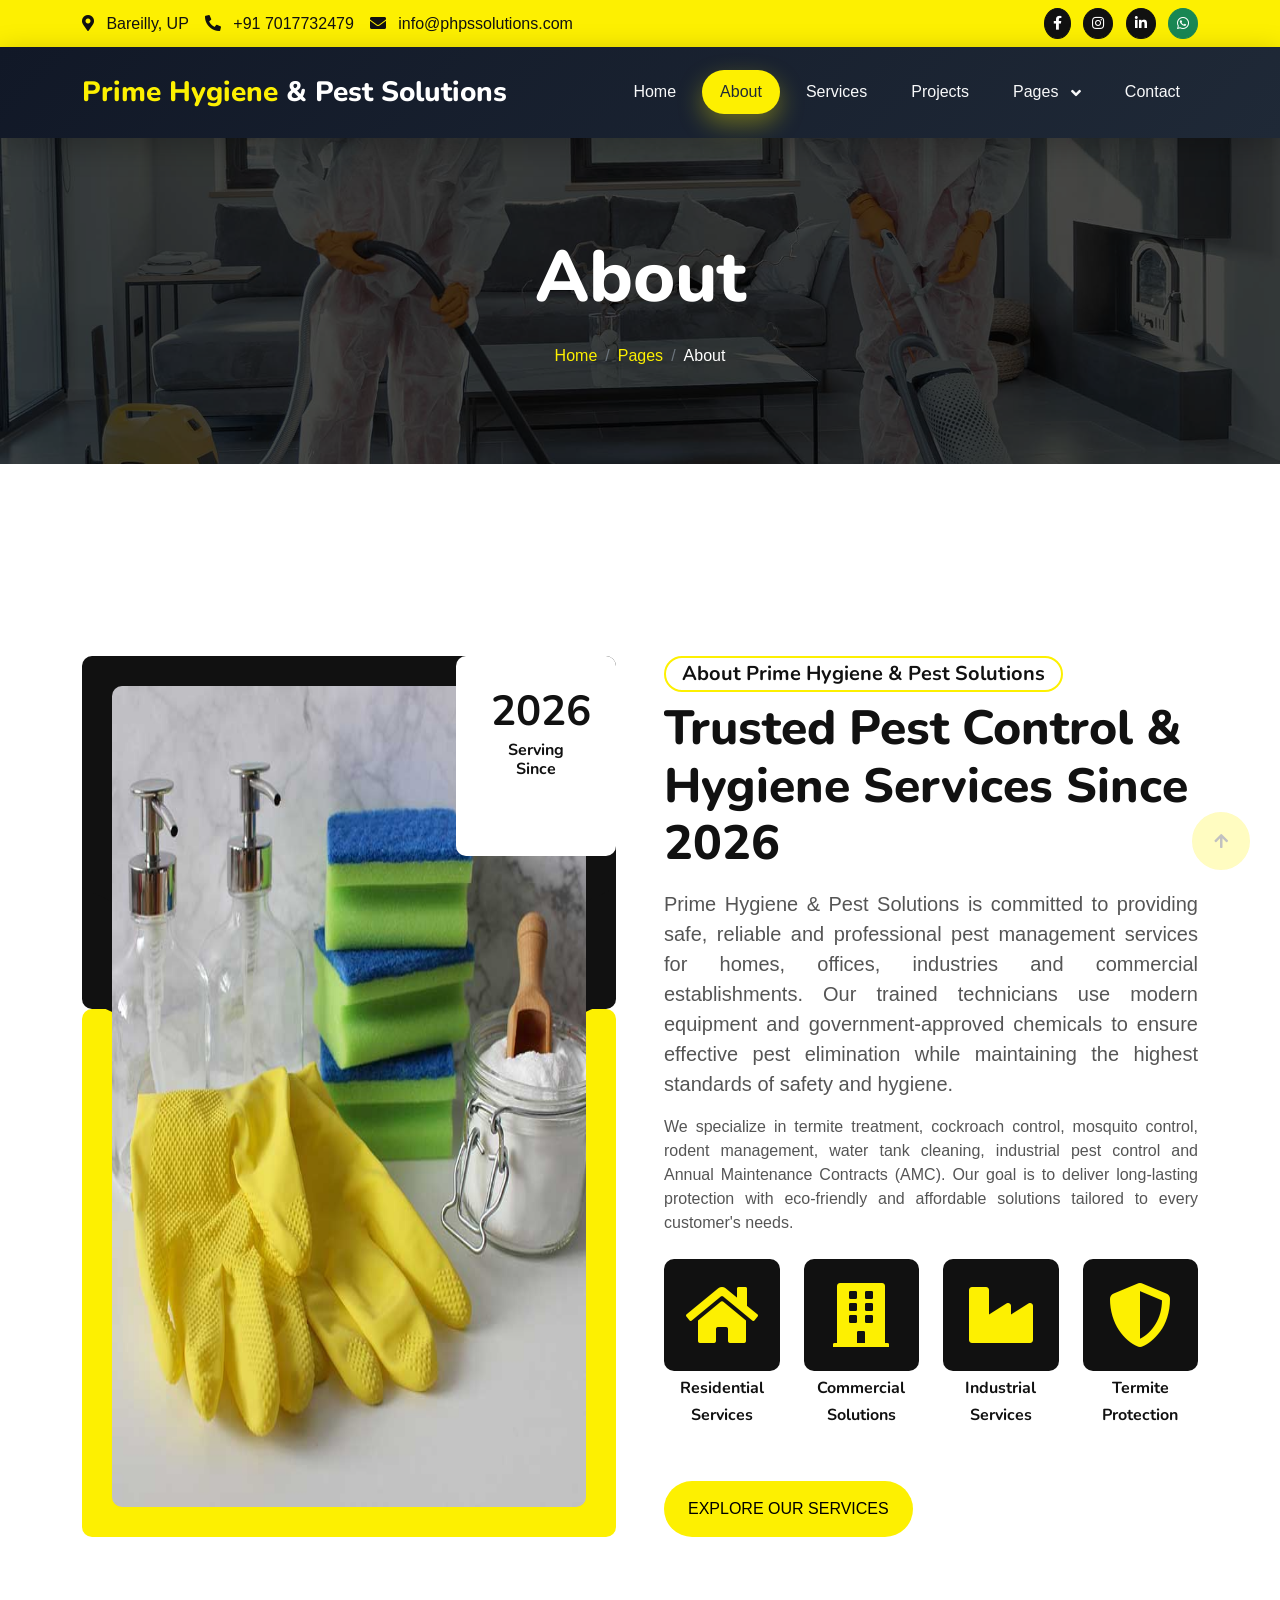
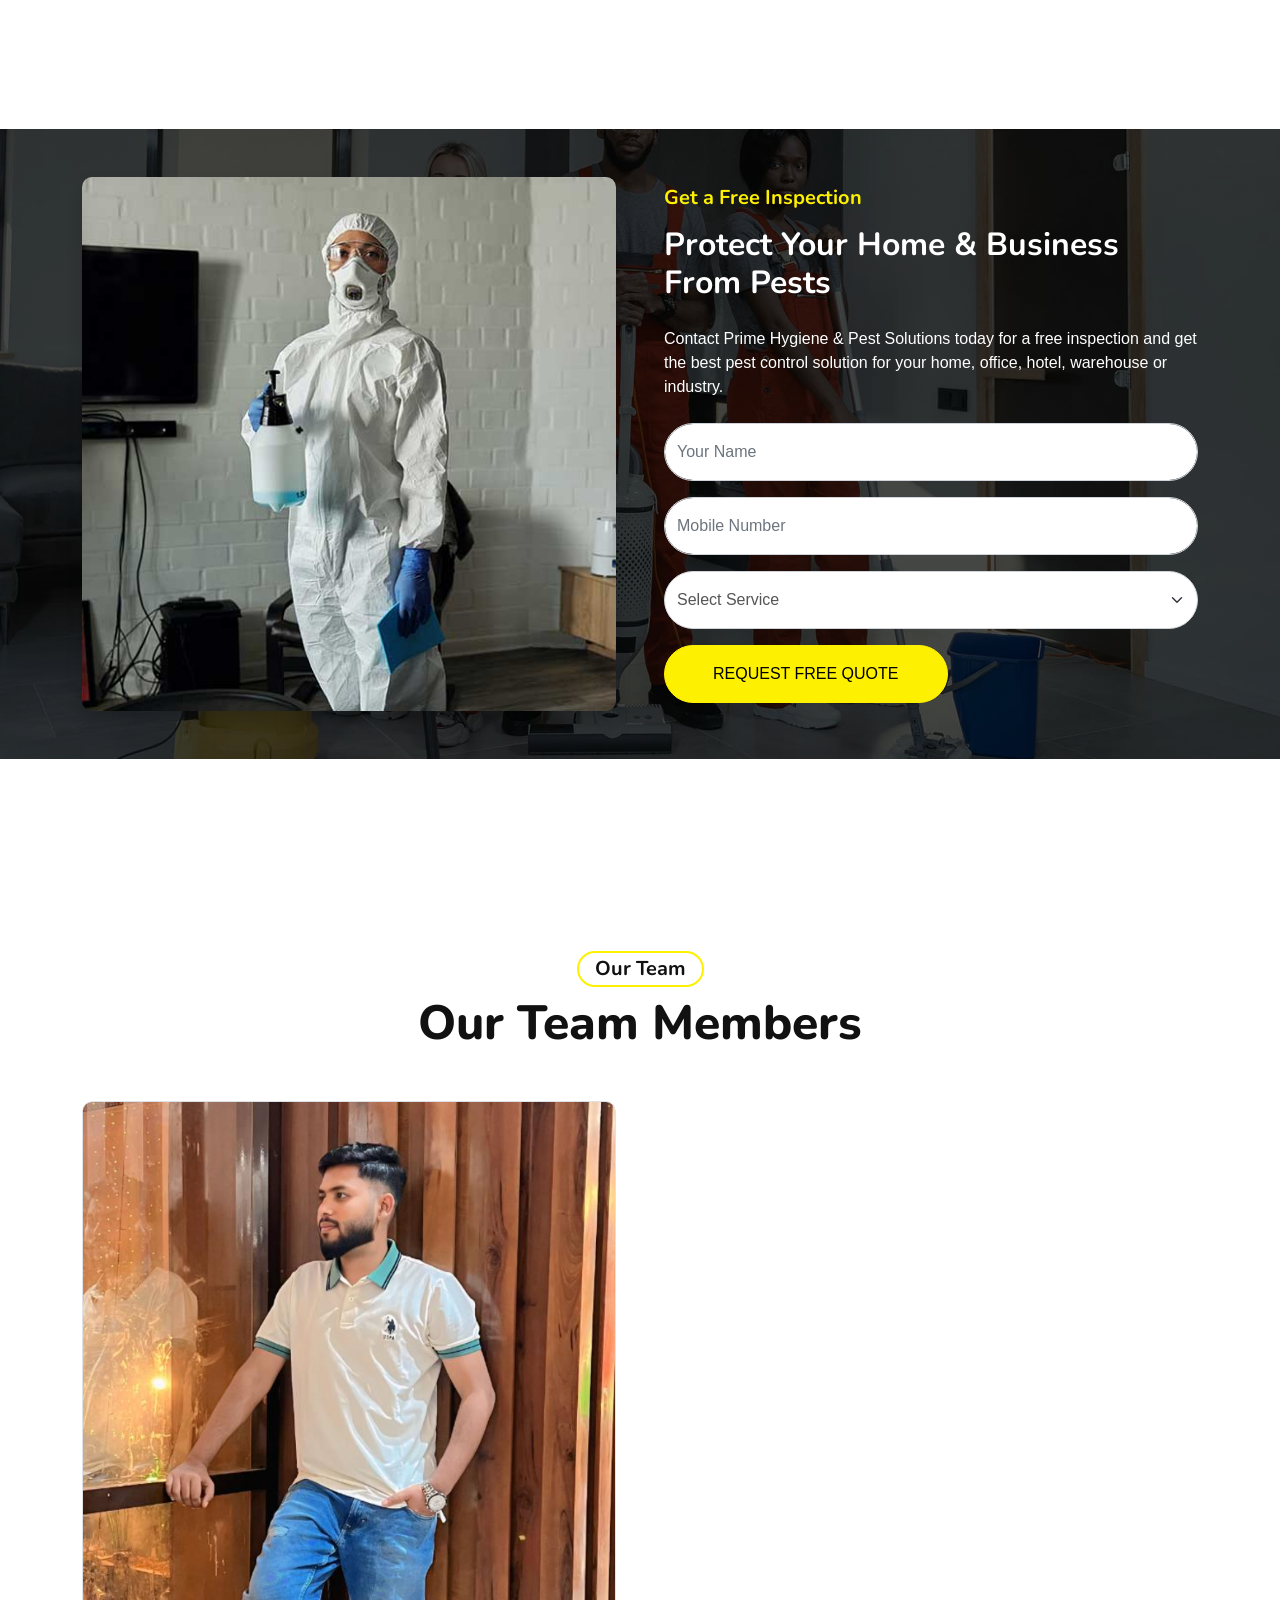
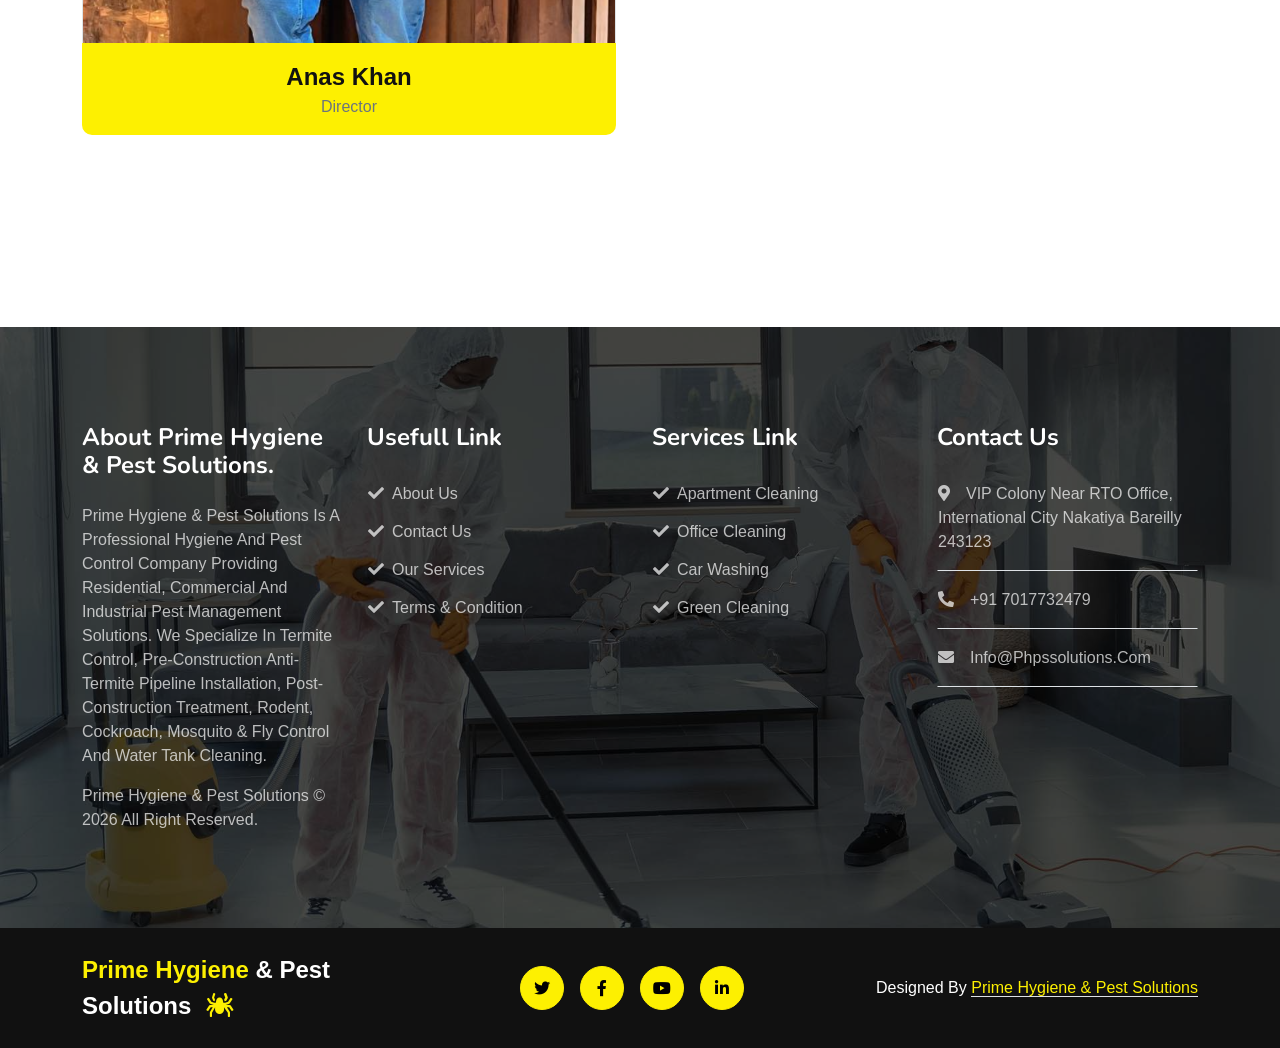
<file: about.html>
<!DOCTYPE html>
<html lang="en">

    <head>
        <meta charset="utf-8">
        <title>About Prime Hygiene & Pest Solutions | Bareilly Pest Control</title>
        <meta content="width=device-width, initial-scale=1.0" name="viewport">
        <meta name="description" content="Learn about Prime Hygiene & Pest Solutions, a trusted Bareilly provider of safe residential, commercial and industrial pest control services.">
        <meta name="keywords" content="about pest control company Bareilly, Prime Hygiene Pest Solutions, professional pest management">
        <meta name="robots" content="index, follow">
        <link rel="canonical" href="https://phpssolutions.com/about.html">
        <meta property="og:type" content="website">
        <meta property="og:title" content="About Prime Hygiene & Pest Solutions">
        <meta property="og:description" content="Meet the Bareilly pest control team delivering safe, effective hygiene and pest management solutions.">
        <meta property="og:image" content="https://phpssolutions.com/img/about-img.jpg">
        <meta property="og:url" content="https://phpssolutions.com/about.html">
        <meta name="twitter:card" content="summary_large_image">
        <meta name="twitter:title" content="About Prime Hygiene & Pest Solutions">
        <meta name="twitter:description" content="Trusted pest control and hygiene services in Bareilly.">
        <meta name="twitter:image" content="https://phpssolutions.com/img/about-img.jpg">
        <script type="application/ld+json">
        {"@context":"https://schema.org","@type":"AboutPage","name":"About Prime Hygiene & Pest Solutions","url":"https://phpssolutions.com/about.html","about":{"@type":"Organization","name":"Prime Hygiene & Pest Solutions","url":"https://phpssolutions.com/"}}
        </script>

        <!-- Google Web Fonts -->
        <link rel="preconnect" href="https://fonts.googleapis.com">
        <link rel="preconnect" href="https://fonts.gstatic.com" crossorigin>
        <link href="https://fonts.googleapis.com/css2?family=Nunito:wght@600;700;800&display=swap" rel="stylesheet"> 
        <link href="https://fonts.googleapis.com/css2?family=Open+Sans:wght@400;500&display=swap" rel="stylesheet">

        <!-- Icon Font Stylesheet -->
        <link href="https://cdnjs.cloudflare.com/ajax/libs/font-awesome/5.10.0/css/all.min.css" rel="stylesheet">
        <link href="https://cdn.jsdelivr.net/npm/bootstrap-icons@1.4.1/font/bootstrap-icons.css" rel="stylesheet">

        <!-- Libraries Stylesheet -->
        <link href="lib/animate/animate.min.css" rel="stylesheet">
        <link href="lib/owlcarousel/assets/owl.carousel.min.css" rel="stylesheet">

        <!-- Customized Bootstrap Stylesheet -->
        <link href="css/bootstrap.min.css" rel="stylesheet">

        <!-- Template Stylesheet -->
        <link href="css/style.css" rel="stylesheet">
    </head>

    <body>
        <!-- Spinner Start -->
        <div id="spinner" class="show w-100 vh-100 bg-white position-fixed translate-middle top-50 start-50 d-flex align-items-center justify-content-center">
            <div class="spinner-grow text-primary" role="status"></div>
        </div>
        <!-- Spinner End -->

        <!-- Topbar Start -->
<div class="container-fluid bg-primary d-none d-lg-block">
    <div class="container">
       <div class="row align-items-center">

    <div class="col-lg-9">
        <div class="d-flex flex-wrap align-items-center gap-3 py-2 top-contact">

            <a href="https://maps.google.com/?q=VIP+Colony+Bareilly"
               target="_blank"
               class="text-dark text-decoration-none">
                <i class="fas fa-map-marker-alt me-2"></i>
                Bareilly, UP
            </a>

            <a href="tel:+917017732479"
               class="text-dark text-decoration-none">
                <i class="fas fa-phone-alt me-2"></i>
                +91 7017732479
            </a>

            <a href="mailto:info@phpssolutions.com"
               class="text-dark text-decoration-none email-link">
                <i class="fas fa-envelope me-2"></i>
                info@phpssolutions.com
            </a>

        </div>
    </div>

    <div class="col-lg-3 text-lg-end py-2">

        <a href="#" class="btn btn-sm btn-dark rounded-circle me-2">
            <i class="fab fa-facebook-f"></i>
        </a>

        <a href="#" class="btn btn-sm btn-dark rounded-circle me-2">
            <i class="fab fa-instagram"></i>
        </a>

        <a href="#" class="btn btn-sm btn-dark rounded-circle me-2">
            <i class="fab fa-linkedin-in"></i>
        </a>

        <a href="https://wa.me/917017732479"
           target="_blank"
           class="btn btn-sm btn-success rounded-circle">
            <i class="fab fa-whatsapp"></i>
        </a>

    </div>

</div>

     

        </div>
    </div>
</div>
<!-- Topbar End -->


<!-- Navbar Start -->
<header class="container-fluid navbar-wrapper sticky-top">

    <div class="container">

        <nav class="navbar navbar-expand-lg navbar-dark" aria-label="Primary navigation">

            <!-- Logo -->
            <a href="index.html" class="navbar-brand">

                <h2 class="logo-text mb-0">
                    <span class="text-primary">Prime Hygiene</span>
                    <span class="text-white">& Pest Solutions</span>
                    <!-- <i class="fa fa-spider ms-2 text-primary"></i> -->
                </h2>

            </a>

            <!-- Toggle -->
            <button class="navbar-toggler"
                type="button"
                data-bs-toggle="collapse"
                data-bs-target="#navbarCollapse">

                <span class="fa fa-bars"></span>

            </button>

            <!-- Menu -->
            <div class="collapse navbar-collapse" id="navbarCollapse">

                <ul class="navbar-nav ms-auto">

                    <li class="nav-item">
                        <a href="index.html" class="nav-link">Home</a>
                    </li>

                    <li class="nav-item">
                        <a href="about.html" class="nav-link active">About</a>
                    </li>

                    <li class="nav-item">
                        <a href="service.html" class="nav-link">Services</a>
                    </li>

                    <li class="nav-item">
                        <a href="project.html" class="nav-link">Projects</a>
                    </li>

                    <li class="nav-item dropdown">

                        <a href="#" class="nav-link dropdown-toggle"
                            data-bs-toggle="dropdown">

                            Pages

                        </a>

                        <ul class="dropdown-menu">

                            <li><a class="dropdown-item" href="price.html">Pricing</a></li>

                            <li><a class="dropdown-item" href="blog.html">Blog</a></li>

                            <li><a class="dropdown-item" href="team.html">Team</a></li>

                            <li><a class="dropdown-item" href="testimonial.html">Testimonials</a></li>

                        </ul>

                    </li>

                    <li class="nav-item">
                        <a href="contact.html" class="nav-link">Contact</a>
                    </li>

                </ul>

            </div>

        </nav>

    </div>

</div>
</header>
<!-- Navbar End -->


<style>
/*=========================================
      Premium Dark Navbar - Yellow Theme
==========================================*/

.navbar-wrapper{
    background:linear-gradient(135deg,#111827,#1F2937);
    box-shadow:0 8px 30px rgba(0,0,0,.25);
    position:relative;
    z-index:999;
}

.navbar{
    min-height:82px;
}

/*================ Logo ================*/

.navbar-brand{
    margin-right:25px;
    flex-shrink:0;
}

.logo-text{
    font-size:28px;
    font-weight:800;
    line-height:1.2;
    margin:0;
}

.logo-text .text-primary{
    color:#FDF001 !important;
}

.logo-text .text-white{
    color:#ffffff !important;
}

.logo-text i{
    color:#FDF001 !important;
}

/*================ Menu ================*/

.navbar-nav{
    gap:8px;
}

.navbar-nav .nav-link{

    color:#F8F9FA !important;
    font-size:16px;
    font-weight:600;

    padding:10px 18px !important;

    border-radius:30px;

    transition:all .35s ease;

}

.navbar-nav .nav-link:hover,
.navbar-nav .nav-link.active{

    background:#FDF001;

    color:#1F2937 !important;

    box-shadow:0 10px 25px rgba(253,240,1,.35);

}

/*================ Dropdown ================*/

.dropdown-menu{

    background:#1F2937;

    border:none;

    border-radius:16px;

    overflow:hidden;

    box-shadow:0 15px 35px rgba(0,0,0,.35);

}

.dropdown-item{

    color:#fff;

    padding:12px 20px;

    transition:.3s;

}

.dropdown-item:hover{

    background:#FDF001;

    color:#1F2937;

}

/*================ Toggle ================*/

.navbar-toggler{

    background:#FDF001;

    border:none;

    border-radius:10px;

    padding:10px 14px;

}

.navbar-toggler:focus{

    box-shadow:none;

}

.navbar-toggler .fa-bars{

    color:#1F2937;

    font-size:20px;

}

/*================ Mobile ================*/

@media(max-width:991px){

    .navbar{

        min-height:72px;

    }

    .navbar-brand{

        max-width:75%;

    }

    .logo-text{

        font-size:20px;

    }

    .navbar-collapse{

        background:#1F2937;

        margin-top:15px;

        padding:20px;

        border-radius:15px;

        box-shadow:0 10px 30px rgba(0,0,0,.35);

    }

    .navbar-nav{

        text-align:center;

    }

    .navbar-nav .nav-link{

        margin:6px 0;

    }

}

@media(max-width:576px){

    .logo-text{

        font-size:17px;

        line-height:1.3;

    }

    .navbar-brand{

        max-width:75%;

    }

}
</style>

        
        <!-- Page Header Start -->
        <div class="container-fluid page-header py-5">
            <div class="container text-center py-5">
                <h1 class="display-2 text-white mb-4 animated slideInDown">About</h1>
                <nav aria-label="breadcrumb">
                    <ol class="breadcrumb justify-content-center mb-0 animated slideInDown">
                        <li class="breadcrumb-item"><a href="#">Home</a></li>
                        <li class="breadcrumb-item"><a href="#">Pages</a></li>
                        <li class="breadcrumb-item text-white" aria-current="page">About</li>
                    </ol>
                </nav>
            </div>
        </div>
        <!-- Page Header End -->


      <!-- About Start -->
<div class="container-fluid py-5">
    <div class="container py-5">
        <div class="row g-5">

            <!-- Image -->
            <div class="col-lg-6 col-md-12 wow fadeInUp" data-wow-delay=".3s">
                <div class="about-img">
                    <div class="rotate-left bg-dark"></div>
                    <div class="rotate-right bg-dark"></div>

                    <img src="img/about-img.jpg" class="img-fluid h-100" alt="Prime Hygiene & Pest Solutions">

                  <div class="bg-white experiences">
    <h3 class="since-year">2026</h3>
    <h6 class="fw-bold">Serving Since</h6>
</div>

<style>
.since-year{
    font-size:42px;
    font-weight:700;
    line-height:1;
    margin-bottom:8px;
}
</style>
                </div>
            </div>

            <!-- Content -->
            <div class="col-lg-6 col-md-12 wow fadeInUp" data-wow-delay=".6s">
                <div class="about-item overflow-hidden">

                    <h5 class="mb-2 px-3 py-1 text-dark rounded-pill d-inline-block border border-2 border-primary">
                        About Prime Hygiene & Pest Solutions
                    </h5>

                    <h2 class="display-5 mb-3">
                        Trusted Pest Control & Hygiene Services Since 2026
                    </h2>

                    <p class="fs-5" style="text-align:justify;">
                        Prime Hygiene & Pest Solutions is committed to providing safe,
                        reliable and professional pest management services for homes,
                        offices, industries and commercial establishments. Our trained
                        technicians use modern equipment and government-approved
                        chemicals to ensure effective pest elimination while maintaining
                        the highest standards of safety and hygiene.
                    </p>

                    <p style="text-align:justify;">
                        We specialize in termite treatment, cockroach control,
                        mosquito control, rodent management, water tank cleaning,
                        industrial pest control and Annual Maintenance Contracts (AMC).
                        Our goal is to deliver long-lasting protection with eco-friendly
                        and affordable solutions tailored to every customer's needs.
                    </p>

                    <div class="row mt-4">

                        <div class="col-3">
                            <div class="text-center">
                                <div class="p-4 bg-dark rounded d-flex justify-content-center align-items-center">
                                    <i class="fas fa-home fa-4x text-primary"></i>
                                </div>
                                <div class="my-2">
                                    <h6>Residential</h6>
                                    <h6>Services</h6>
                                </div>
                            </div>
                        </div>

                        <div class="col-3">
                            <div class="text-center">
                                <div class="p-4 bg-dark rounded d-flex justify-content-center align-items-center">
                                    <i class="fas fa-building fa-4x text-primary"></i>
                                </div>
                                <div class="my-2">
                                    <h6>Commercial</h6>
                                    <h6>Solutions</h6>
                                </div>
                            </div>
                        </div>

                        <div class="col-3">
                            <div class="text-center">
                                <div class="p-4 bg-dark rounded d-flex justify-content-center align-items-center">
                                    <i class="fas fa-industry fa-4x text-primary"></i>
                                </div>
                                <div class="my-2">
                                    <h6>Industrial</h6>
                                    <h6>Services</h6>
                                </div>
                            </div>
                        </div>

                        <div class="col-3">
                            <div class="text-center">
                                <div class="p-4 bg-dark rounded d-flex justify-content-center align-items-center">
                                    <i class="fas fa-shield-alt fa-4x text-primary"></i>
                                </div>
                                <div class="my-2">
                                    <h6>Termite</h6>
                                    <h6>Protection</h6>
                                </div>
                            </div>
                        </div>

                    </div>

                    <a href="service.html" class="btn btn-primary border-0 rounded-pill px-4 py-3 mt-5">
                        Explore Our Services
                    </a>

                </div>
            </div>

        </div>
    </div>
</div>
<!-- About End -->


      <!-- Call To Action Start -->
<div class="container-fluid py-5 call-to-action wow fadeInUp" data-wow-delay=".3s" style="margin:6rem 0;">
    <div class="container">
        <div class="row align-items-center g-5">

            <!-- Image -->
            <div class="col-lg-6 text-center">
                <img src="img/action.jpg" class="img-fluid rounded shadow" alt="Pest Control">
            </div>

            <!-- Content -->
            <div class="col-lg-6">

                <h5 class="text-primary mb-3">
                    Get a Free Inspection
                </h5>

                <h2 class="text-white mb-4">
                    Protect Your Home & Business From Pests
                </h2>

                <p class="text-white mb-4">
                    Contact Prime Hygiene & Pest Solutions today for a free inspection
                    and get the best pest control solution for your home,
                    office, hotel, warehouse or industry.
                </p>

                <form id="quoteForm">

                    <div class="mb-3">
                        <input type="text"
                               id="name"
                               class="form-control py-3 rounded-pill"
                               placeholder="Your Name"
                               required>
                    </div>

                    <div class="mb-3">
                        <input type="tel"
                               id="mobile"
                               class="form-control py-3 rounded-pill"
                               placeholder="Mobile Number"
                               required>
                    </div>

                    <div class="mb-3">
                        <select id="service"
                                class="form-select py-3 rounded-pill"
                                required>

                            <option value="">Select Service</option>

                            <option>Residential Pest Control</option>

                            <option>Commercial Pest Control</option>

                            <option>Industrial Pest Control</option>

                            <option>Termite Treatment</option>

                            <option>Water Tank Cleaning</option>

                            <option>AMC Service</option>

                        </select>
                    </div>

                    <button type="submit"
                            class="btn btn-primary rounded-pill px-5 py-3">
                        Request Free Quote
                    </button>

                </form>

            </div>

        </div>
    </div>
</div>

<!-- Call To Action End -->


        <!-- Team Start -->
        <div class="container-fluid py-5">
            <div class="container py-5">
                <div class="text-center mb-5 wow fadeInUp" data-wow-delay=".3s">
                    <h5 class="mb-2 px-3 py-1 text-dark rounded-pill d-inline-block border border-2 border-primary">Our Team</h5>
                    <h2 class="display-5 w-50 mx-auto">Our Team Members</h2>
                </div>
                <div class="row g-5">
                    <div class="col-xxl-3 col-lg-6 col-md-6 col-sm-12 wow fadeInUp" data-wow-delay=".3s">
                        <div class="rounded team-item">
                            <img src="img/anas.png" class="img-fluid w-100 rounded-top border border-bottom-0" alt="Prime Hygiene pest control specialist">
                            <div class="team-content bg-primary text-dark text-center py-3">
                                <span class="fs-4 fw-bold">Anas Khan</span>
                                <p class="text-muted mb-0">Director</p>
                            </div>
                            <div class="team-icon d-flex flex-column ">
                                <a href="#" class="btn btn-primary border-0 mb-2"><i class="fab fa-facebook-f"></i></a>
                                <a href="#" class="btn btn-primary border-0 mb-2"><i class="fab fa-twitter"></i></a>
                                <a href="#" class="btn btn-primary border-0 mb-2"><i class="fab fa-instagram"></i></a>
                                <a href="#" class="btn btn-primary border-0"><i class="fab fa-linkedin-in"></i></a>
                            </div>
                        </div>
                    </div>
                    <!-- <div class="col-xxl-3 col-lg-6 col-md-6 col-sm-12 wow fadeInUp" data-wow-delay=".5s">
                        <div class="rounded team-item">
                            <img src="img/team-2.jpg" class="img-fluid w-100 rounded-top border border-bottom-0" alt="Prime Hygiene pest management team member">
                            <div class="team-content bg-primary text-dark text-center py-3">
                                <span class="fs-4 fw-bold">Full Name</span>
                                <p class="text-muted mb-0">Designation</p>
                            </div>
                            <div class="team-icon d-flex flex-column ">
                                <a href="#" class="btn btn-primary border-0 mb-2"><i class="fab fa-facebook-f"></i></a>
                                <a href="#" class="btn btn-primary border-0 mb-2"><i class="fab fa-twitter"></i></a>
                                <a href="#" class="btn btn-primary border-0 mb-2"><i class="fab fa-instagram"></i></a>
                                <a href="#" class="btn btn-primary border-0"><i class="fab fa-linkedin-in"></i></a>
                            </div>
                        </div>
                    </div>
                    <div class="col-xxl-3 col-lg-6 col-md-6 col-sm-12 wow fadeInUp" data-wow-delay=".7s">
                        <div class="rounded team-item">
                            <img src="img/team-3.jpg" class="img-fluid w-100 rounded-top border border-bottom-0" alt="Pest control technician at Prime Hygiene">
                            <div class="team-content bg-primary text-dark text-center py-3">
                                <span class="fs-4 fw-bold">Full Name</span>
                                <p class="text-muted mb-0">Designation</p>
                            </div>
                            <div class="team-icon d-flex flex-column ">
                                <a href="#" class="btn btn-primary border-0 mb-2"><i class="fab fa-facebook-f"></i></a>
                                <a href="#" class="btn btn-primary border-0 mb-2"><i class="fab fa-twitter"></i></a>
                                <a href="#" class="btn btn-primary border-0 mb-2"><i class="fab fa-instagram"></i></a>
                                <a href="#" class="btn btn-primary border-0"><i class="fab fa-linkedin-in"></i></a>
                            </div>
                        </div>
                    </div>
                    <div class="col-xxl-3 col-lg-6 col-md-6 col-sm-12 wow fadeInUp" data-wow-delay=".9s">
                        <div class="rounded team-item">
                            <img src="img/team-4.jpg" class="img-fluid w-100 rounded-top border border-bottom-0" alt="Prime Hygiene hygiene services team member">
                            <div class="team-content bg-primary text-dark text-center py-3">
                                <span class="fs-4 fw-bold">Full Name</span>
                                <p class="text-muted mb-0">Designation</p>
                            </div>
                            <div class="team-icon d-flex flex-column ">
                                <a href="#" class="btn btn-primary border-0 mb-2"><i class="fab fa-facebook-f"></i></a>
                                <a href="#" class="btn btn-primary border-0 mb-2"><i class="fab fa-twitter"></i></a>
                                <a href="#" class="btn btn-primary border-0 mb-2"><i class="fab fa-instagram"></i></a>
                                <a href="#" class="btn btn-primary border-0"><i class="fab fa-linkedin-in"></i></a>
                            </div>
                        </div>
                    </div> -->
                </div>
            </div>
        </div>
        <!-- Team End -->


        <!-- Footer Start -->
        <div class="container-fluid footer py-5 wow fadeIn" data-wow-delay=".3s">
            <div class="container py-5">
                <div class="row g-4 footer-inner">
                    <div class="col-lg-3 col-md-6">
                        <div class="footer-item">
                            <h4 class="text-white fw-bold mb-4">About Prime Hygiene & Pest Solutions.</h4>
                            <p>Prime Hygiene & Pest Solutions is a professional hygiene and pest control company providing residential, commercial and industrial pest management solutions. We specialize in termite control, pre-construction anti-termite pipeline installation, post-construction treatment, rodent, cockroach, mosquito & fly control and water tank cleaning.</p>
                            <p class="mb-0"><a class="" href="#">Prime Hygiene & Pest Solutions </a> &copy; 2026 All Right Reserved.</p>
                        </div>
                    </div>
                    <div class="col-lg-3 col-md-6">
                        <div class="footer-item">
                            <h4 class="text-white fw-bold mb-4">Usefull Link</h4>
                            <div class="d-flex flex-column align-items-start">
                                <a class="btn btn-link ps-0" href=""><i class="fa fa-check me-2"></i>About Us</a>
                                <a class="btn btn-link ps-0" href=""><i class="fa fa-check me-2"></i>Contact Us</a>
                                <a class="btn btn-link ps-0" href=""><i class="fa fa-check me-2"></i>Our Services</a>
                                <a class="btn btn-link ps-0" href=""><i class="fa fa-check me-2"></i>Terms & Condition</a>
                            </div>
                        </div>
                    </div>
                    <div class="col-lg-3 col-md-6">
                        <div class="footer-item">
                            <h4 class="text-white fw-bold mb-4">Services Link</h4>
                            <div class="d-flex flex-column align-items-start">
                                <a class="btn btn-link ps-0" href=""><i class="fa fa-check me-2"></i>Apartment Cleaning</a>
                                <a class="btn btn-link ps-0" href=""><i class="fa fa-check me-2"></i>Office Cleaning</a>
                                <a class="btn btn-link ps-0" href=""><i class="fa fa-check me-2"></i>Car Washing</a>
                                <a class="btn btn-link ps-0" href=""><i class="fa fa-check me-2"></i>Green Cleaning</a>
                            </div>
                            
                        </div>
                    </div>
                    <div class="col-lg-3 col-md-6">
                        <div class="footer-item">
                            <h4 class="text-white fw-bold mb-4">Contact Us</h4>
                            <a href="" class="btn btn-link w-100 text-start ps-0 pb-3 border-bottom rounded-0"><i class="fa fa-map-marker-alt me-3"></i>VIP colony near RTO office, International City Nakatiya bareilly 243123</a>
                            <a href="" class="btn btn-link w-100 text-start ps-0 py-3 border-bottom rounded-0"><i class="fa fa-phone-alt me-3"></i>+91 7017732479 </a>
                            <a href="" class="btn btn-link w-100 text-start ps-0 py-3 border-bottom rounded-0"><i class="fa fa-envelope me-3"></i>info@phpssolutions.com</a>
                        </div>
                    </div>
                </div>
            </div>
        </div>
        <!-- Footer End -->



        <!-- Copyright Start -->
        <div class="container-fluid copyright bg-dark py-4">
            <div class="container">
                <div class="row">
                    <div class="col-md-4 text-center text-md-start mb-3 mb-md-0">
    <a href="index.html" class="footer-logo text-decoration-none">
        <span class="text-primary">Prime Hygiene</span>
        <span class="text-white">& Pest Solutions</span>
        <i class="fa fa-spider text-primary ms-2"></i>
    </a>
</div>

<style>
.footer-logo{
    font-size:24px;
    font-weight:700;
}
</style>
                    <div class="col-md-4 copyright-btn text-center text-md-start mb-3 mb-md-0 flex-shrink-0">
                        <a class="btn btn-primary rounded-circle me-3 copyright-icon" href=""><i class="fab fa-twitter"></i></a>
                        <a class="btn btn-primary rounded-circle me-3 copyright-icon" href=""><i class="fab fa-facebook-f"></i></a>
                        <a class="btn btn-primary rounded-circle me-3 copyright-icon" href=""><i class="fab fa-youtube"></i></a>
                        <a class="btn btn-primary rounded-circle me-3 copyright-icon" href=""><i class="fab fa-linkedin-in"></i></a>
                    </div>
                    <div class="col-md-4 my-auto text-center text-md-end text-white">
                        <!--/*** This template is free as long as you keep the below author’s credit link/attribution link/backlink. ***/-->
                        <!--/*** If you'd like to use the template without the below author’s credit link/attribution link/backlink, ***/-->
                        <!--/*** you can purchase the Credit Removal License from "https://htmlcodex.com/credit-removal". ***/-->
                        Designed By <a class="border-bottom" href="https://google.com">Prime Hygiene & Pest Solutions</a>
                    </div>
                </div>
            </div>
        </div>
        <!-- Copyright End -->
        

        <!-- Back to Top -->
        <a href="#" class="btn btn-primary rounded-circle border-3 back-to-top"><i class="fa fa-arrow-up"></i></a>

        
        <!-- JavaScript Libraries -->
        <script src="https://ajax.googleapis.com/ajax/libs/jquery/3.6.4/jquery.min.js"></script>
        <script src="https://code.jquery.com/jquery-3.4.1.min.js"></script>
        <script src="https://cdn.jsdelivr.net/npm/bootstrap@5.0.0/dist/js/bootstrap.bundle.min.js"></script>
        <script src="lib/wow/wow.min.js"></script>
        <script src="lib/easing/easing.min.js"></script>
        <script src="lib/waypoints/waypoints.min.js"></script>
        <script src="lib/owlcarousel/owl.carousel.min.js"></script>

        <!-- Template Javascript -->
        <script src="js/main.js"></script>

        <script>
document.getElementById("quoteForm").addEventListener("submit", function(e){

    e.preventDefault();

    var name = document.getElementById("name").value;
    var mobile = document.getElementById("mobile").value;
    var service = document.getElementById("service").value;

    var message =
"Hello Prime Hygiene & Pest Solutions,%0A%0A" +
"Name : " + name + "%0A" +
"Mobile : " + mobile + "%0A" +
"Service : " + service + "%0A%0A" +
"I would like to request a FREE inspection.";

    window.open(
        "https://wa.me/919876543210?text=" + message,
        "_blank"
    );

});
</script>
    </body>

</html>
</file>
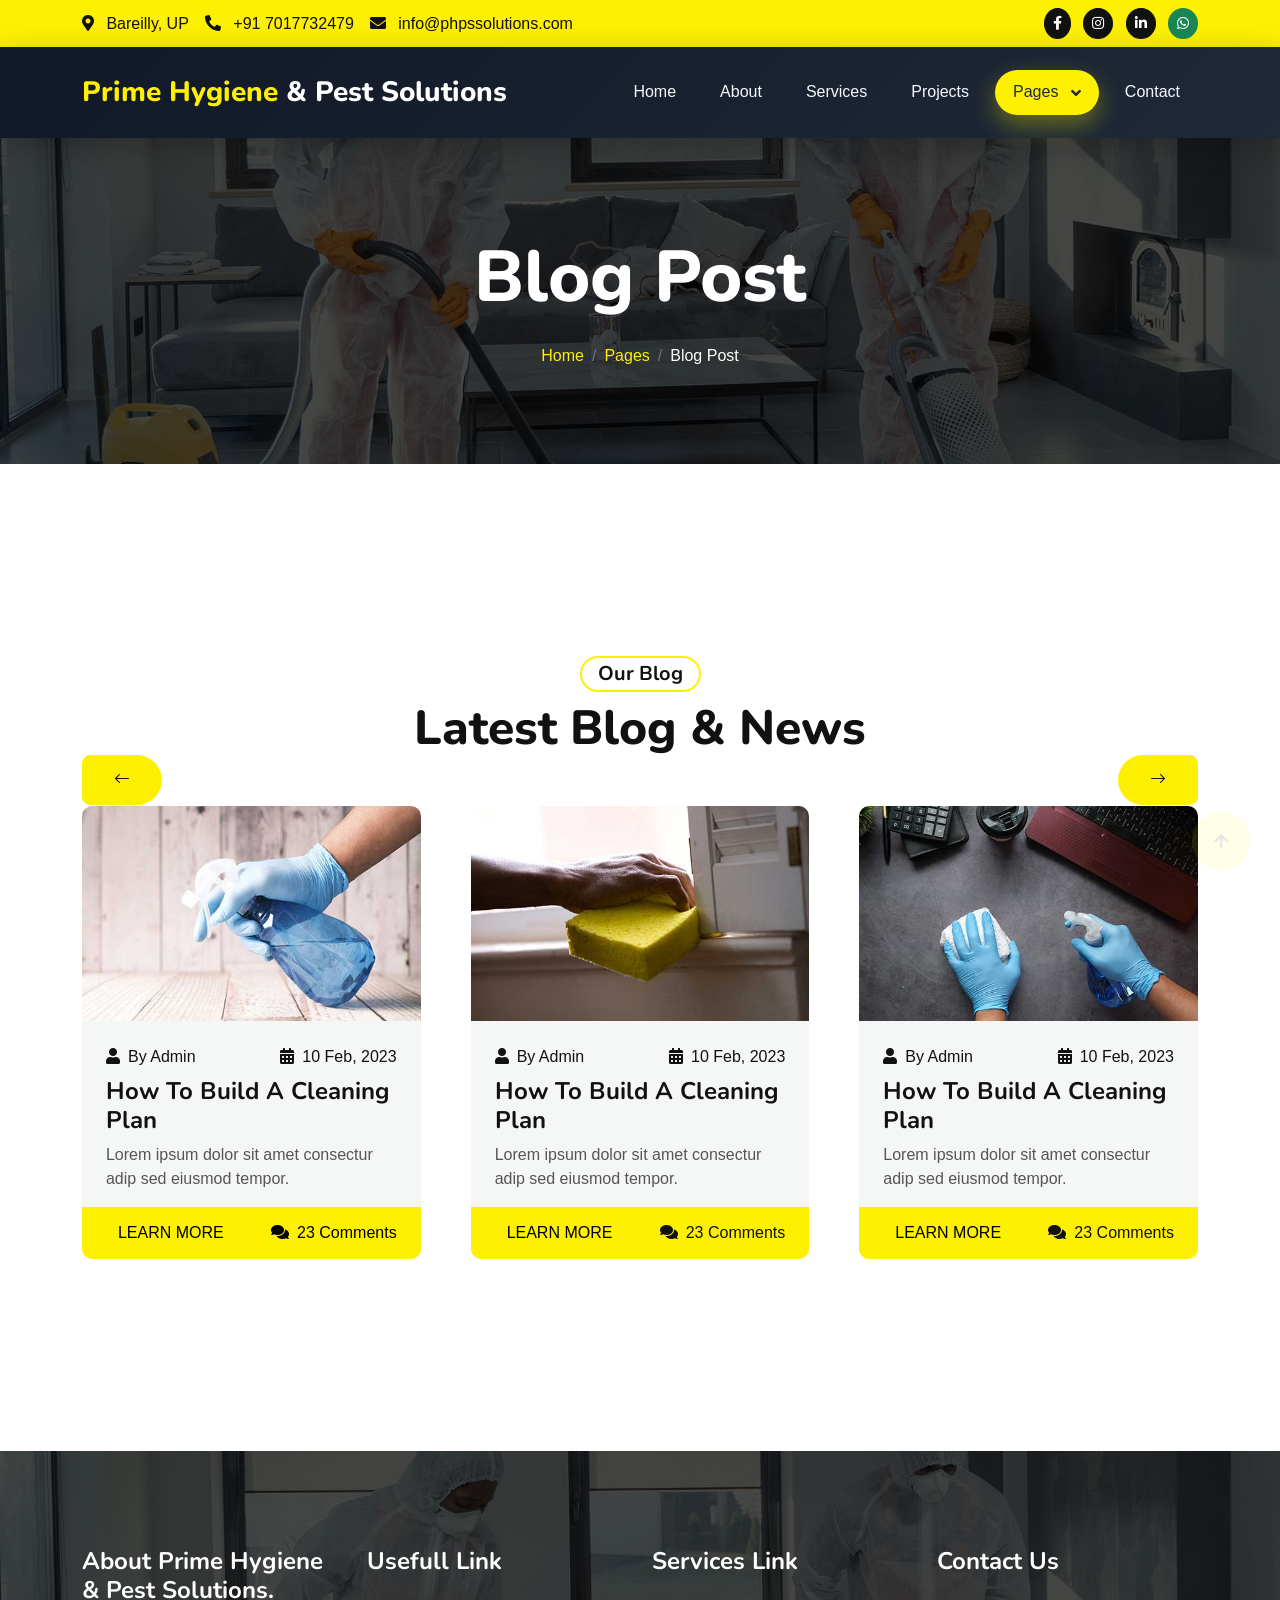
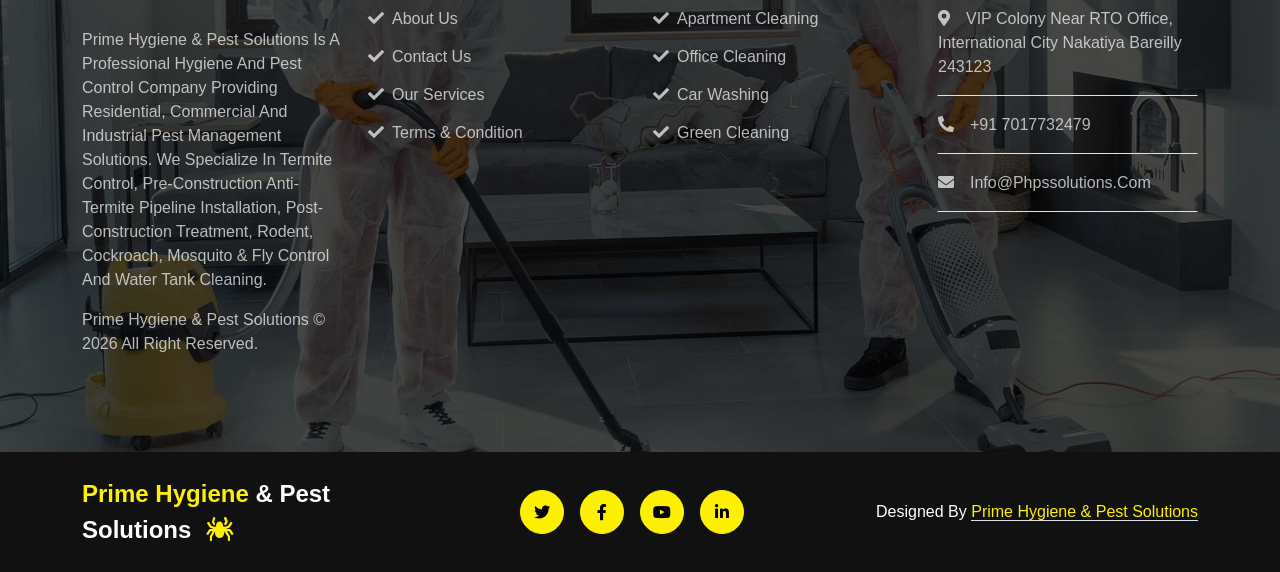
<file: blog.html>
<!DOCTYPE html>
<html lang="en">

    <head>
        <meta charset="utf-8">
        <title>Pest Control Tips & News | Prime Hygiene Bareilly</title>
        <meta content="width=device-width, initial-scale=1.0" name="viewport">
        <meta name="description" content="Read practical pest control, hygiene and home protection tips from Prime Hygiene & Pest Solutions in Bareilly.">
        <meta name="keywords" content="pest control tips Bareilly, pest prevention advice, hygiene news">
        <meta name="robots" content="index, follow">
        <link rel="canonical" href="https://phpssolutions.com/blog.html">
        <meta property="og:type" content="website">
        <meta property="og:title" content="Pest Control Tips & News">
        <meta property="og:description" content="Useful pest prevention and hygiene advice from Bareilly pest control experts.">
        <meta property="og:image" content="https://phpssolutions.com/img/blog-1.jpg">
        <meta property="og:url" content="https://phpssolutions.com/blog.html">
        <meta name="twitter:card" content="summary_large_image">
        <meta name="twitter:title" content="Pest Control Tips & News">
        <meta name="twitter:description" content="Practical pest prevention advice from Prime Hygiene.">
        <meta name="twitter:image" content="https://phpssolutions.com/img/blog-1.jpg">

        <!-- Google Web Fonts -->
        <link rel="preconnect" href="https://fonts.googleapis.com">
        <link rel="preconnect" href="https://fonts.gstatic.com" crossorigin>
        <link href="https://fonts.googleapis.com/css2?family=Nunito:wght@600;700;800&display=swap" rel="stylesheet"> 
        <link href="https://fonts.googleapis.com/css2?family=Open+Sans:wght@400;500&display=swap" rel="stylesheet">

        <!-- Icon Font Stylesheet -->
        <link href="https://cdnjs.cloudflare.com/ajax/libs/font-awesome/5.10.0/css/all.min.css" rel="stylesheet">
        <link href="https://cdn.jsdelivr.net/npm/bootstrap-icons@1.4.1/font/bootstrap-icons.css" rel="stylesheet">

        <!-- Libraries Stylesheet -->
        <link href="lib/animate/animate.min.css" rel="stylesheet">
        <link href="lib/owlcarousel/assets/owl.carousel.min.css" rel="stylesheet">

        <!-- Customized Bootstrap Stylesheet -->
        <link href="css/bootstrap.min.css" rel="stylesheet">

        <!-- Template Stylesheet -->
        <link href="css/style.css" rel="stylesheet">
    </head>

    <body>
        <!-- Spinner Start -->
        <div id="spinner" class="show w-100 vh-100 bg-white position-fixed translate-middle top-50 start-50 d-flex align-items-center justify-content-center">
            <div class="spinner-grow text-primary" role="status"></div>
        </div>
        <!-- Spinner End -->

          <!-- Topbar Start -->
<div class="container-fluid bg-primary d-none d-lg-block">
    <div class="container">
       <div class="row align-items-center">

    <div class="col-lg-9">
        <div class="d-flex flex-wrap align-items-center gap-3 py-2 top-contact">

            <a href="https://maps.google.com/?q=VIP+Colony+Bareilly"
               target="_blank"
               class="text-dark text-decoration-none">
                <i class="fas fa-map-marker-alt me-2"></i>
                Bareilly, UP
            </a>

            <a href="tel:+917017732479"
               class="text-dark text-decoration-none">
                <i class="fas fa-phone-alt me-2"></i>
                +91 7017732479
            </a>

            <a href="mailto:info@phpssolutions.com"
               class="text-dark text-decoration-none email-link">
                <i class="fas fa-envelope me-2"></i>
                info@phpssolutions.com
            </a>

        </div>
    </div>

    <div class="col-lg-3 text-lg-end py-2">

        <a href="#" class="btn btn-sm btn-dark rounded-circle me-2">
            <i class="fab fa-facebook-f"></i>
        </a>

        <a href="#" class="btn btn-sm btn-dark rounded-circle me-2">
            <i class="fab fa-instagram"></i>
        </a>

        <a href="#" class="btn btn-sm btn-dark rounded-circle me-2">
            <i class="fab fa-linkedin-in"></i>
        </a>

        <a href="https://wa.me/917017732479"
           target="_blank"
           class="btn btn-sm btn-success rounded-circle">
            <i class="fab fa-whatsapp"></i>
        </a>

    </div>

</div>

     

        </div>
    </div>
</div>
<!-- Topbar End -->


<!-- Navbar Start -->
<header class="container-fluid navbar-wrapper sticky-top">

    <div class="container">

        <nav class="navbar navbar-expand-lg navbar-dark" aria-label="Primary navigation">

            <!-- Logo -->
            <a href="index.html" class="navbar-brand">

                <h2 class="logo-text mb-0">
                    <span class="text-primary">Prime Hygiene</span>
                    <span class="text-white">& Pest Solutions</span>
                    <!-- <i class="fa fa-spider ms-2 text-primary"></i> -->
                </h2>

            </a>

            <!-- Toggle -->
            <button class="navbar-toggler"
                type="button"
                data-bs-toggle="collapse"
                data-bs-target="#navbarCollapse">

                <span class="fa fa-bars"></span>

            </button>

            <!-- Menu -->
            <div class="collapse navbar-collapse" id="navbarCollapse">

                <ul class="navbar-nav ms-auto">

                    <li class="nav-item">
                        <a href="index.html" class="nav-link">Home</a>
                    </li>

                    <li class="nav-item">
                        <a href="about.html" class="nav-link">About</a>
                    </li>

                    <li class="nav-item">
                        <a href="service.html" class="nav-link">Services</a>
                    </li>

                    <li class="nav-item">
                        <a href="project.html" class="nav-link">Projects</a>
                    </li>

                    <li class="nav-item dropdown">

                        <a href="#" class="nav-link active dropdown-toggle"
                            data-bs-toggle="dropdown">

                            Pages

                        </a>

                        <ul class="dropdown-menu">

                            <li><a class="dropdown-item" href="price.html">Pricing</a></li>

                            <li><a class="dropdown-item" href="blog.html">Blog</a></li>

                            <li><a class="dropdown-item" href="team.html">Team</a></li>

                            <li><a class="dropdown-item" href="testimonial.html">Testimonials</a></li>

                        </ul>

                    </li>

                    <li class="nav-item">
                        <a href="contact.html" class="nav-link">Contact</a>
                    </li>

                </ul>

            </div>

        </nav>

    </div>

</div>
</header>
<!-- Navbar End -->


<style>
/*=========================================
      Premium Dark Navbar - Yellow Theme
==========================================*/

.navbar-wrapper{
    background:linear-gradient(135deg,#111827,#1F2937);
    box-shadow:0 8px 30px rgba(0,0,0,.25);
    position:relative;
    z-index:999;
}

.navbar{
    min-height:82px;
}

/*================ Logo ================*/

.navbar-brand{
    margin-right:25px;
    flex-shrink:0;
}

.logo-text{
    font-size:28px;
    font-weight:800;
    line-height:1.2;
    margin:0;
}

.logo-text .text-primary{
    color:#FDF001 !important;
}

.logo-text .text-white{
    color:#ffffff !important;
}

.logo-text i{
    color:#FDF001 !important;
}

/*================ Menu ================*/

.navbar-nav{
    gap:8px;
}

.navbar-nav .nav-link{

    color:#F8F9FA !important;
    font-size:16px;
    font-weight:600;

    padding:10px 18px !important;

    border-radius:30px;

    transition:all .35s ease;

}

.navbar-nav .nav-link:hover,
.navbar-nav .nav-link.active{

    background:#FDF001;

    color:#1F2937 !important;

    box-shadow:0 10px 25px rgba(253,240,1,.35);

}

/*================ Dropdown ================*/

.dropdown-menu{

    background:#1F2937;

    border:none;

    border-radius:16px;

    overflow:hidden;

    box-shadow:0 15px 35px rgba(0,0,0,.35);

}

.dropdown-item{

    color:#fff;

    padding:12px 20px;

    transition:.3s;

}

.dropdown-item:hover{

    background:#FDF001;

    color:#1F2937;

}

/*================ Toggle ================*/

.navbar-toggler{

    background:#FDF001;

    border:none;

    border-radius:10px;

    padding:10px 14px;

}

.navbar-toggler:focus{

    box-shadow:none;

}

.navbar-toggler .fa-bars{

    color:#1F2937;

    font-size:20px;

}

/*================ Mobile ================*/

@media(max-width:991px){

    .navbar{

        min-height:72px;

    }

    .navbar-brand{

        max-width:75%;

    }

    .logo-text{

        font-size:20px;

    }

    .navbar-collapse{

        background:#1F2937;

        margin-top:15px;

        padding:20px;

        border-radius:15px;

        box-shadow:0 10px 30px rgba(0,0,0,.35);

    }

    .navbar-nav{

        text-align:center;

    }

    .navbar-nav .nav-link{

        margin:6px 0;

    }

}

@media(max-width:576px){

    .logo-text{

        font-size:17px;

        line-height:1.3;

    }

    .navbar-brand{

        max-width:75%;

    }

}
</style>

        
        <!-- Page Header Start -->
        <div class="container-fluid page-header py-5">
            <div class="container text-center py-5">
                <h1 class="display-2 text-white mb-4 animated slideInDown">Blog Post</h1>
                <nav aria-label="breadcrumb">
                    <ol class="breadcrumb justify-content-center mb-0 animated slideInDown">
                        <li class="breadcrumb-item"><a href="#">Home</a></li>
                        <li class="breadcrumb-item"><a href="#">Pages</a></li>
                        <li class="breadcrumb-item text-white" aria-current="page">Blog Post</li>
                    </ol>
                </nav>
            </div>
        </div>
        <!-- Page Header End -->


        <!-- Blog Start -->
        <div class="container-fluid py-5">
            <div class="container py-5">
                <div class="text-center mb-5 wow fadeInUp" data-wow-delay=".3s">
                    <h5 class="mb-2 px-3 py-1 text-dark rounded-pill d-inline-block border border-2 border-primary">Our Blog</h5>
                    <h2 class="display-5">Latest Blog & News</h2>
                </div>
                <div class="owl-carousel blog-carousel wow fadeInUp" data-wow-delay=".5s">
                    <div class="blog-item">
                        <img src="img/blog-1.jpg" class="img-fluid w-100 rounded-top" alt="Pest control and home hygiene advice">
                         <div class="rounded-bottom bg-light">
                            <div class="d-flex justify-content-between p-4 pb-2">
                                <span class="pe-2 text-dark"><i class="fa fa-user me-2"></i>By Admin</span>
                                <span class="text-dark"><i class="fas fa-calendar-alt me-2"></i>10 Feb, 2023</span>
                            </div>
                            <div class="px-4 pb-0">
                                <h4>How To Build A Cleaning Plan</h4>
                                <p>Lorem ipsum dolor sit amet consectur adip sed eiusmod tempor.</p>
                            </div>
                            <div class="p-4 py-2 d-flex justify-content-between bg-primary rounded-bottom blog-btn">
                                <a href="#" type="button" class="btn btn-primary border-0">Learn More</a>
                                <a href="#" class="my-auto btn-primary border-0"><i class="fa fa-comments me-2"></i>23 Comments</a>
                            </div>
                        </div>
                    </div>
                    <div class="blog-item">
                        <img src="img/blog-3.jpg" class="img-fluid w-100 rounded-top" alt="Safe ways to prevent household pests">
                         <div class="rounded-bottom bg-light">
                            <div class="d-flex justify-content-between p-4 pb-2">
                                <span class="pe-2 text-dark"><i class="fa fa-user me-2"></i>By Admin</span>
                                <span class="text-dark"><i class="fas fa-calendar-alt me-2"></i>10 Feb, 2023</span>
                            </div>
                            <div class="px-4 pb-0">
                                <h4>How To Build A Cleaning Plan</h4>
                                <p>Lorem ipsum dolor sit amet consectur adip sed eiusmod tempor.</p>
                            </div>
                            <div class="p-4 py-2 d-flex justify-content-between bg-primary rounded-bottom blog-btn">
                                <a href="#" type="button" class="btn btn-primary border-0">Learn More</a>
                                <a href="#" class="my-auto text-dark"><i class="fa fa-comments me-2"></i>23 Comments</a>
                            </div>
                        </div>
                    </div>
                    <div class="blog-item">
                        <img src="img/blog-2.jpg" class="img-fluid w-100 rounded-top" alt="Practical termite prevention tips">
                         <div class="rounded-bottom bg-light">
                            <div class="d-flex justify-content-between p-4 pb-2">
                                <span class="pe-2 text-dark"><i class="fa fa-user me-2"></i>By Admin</span>
                                <span class="text-dark"><i class="fas fa-calendar-alt me-2"></i>10 Feb, 2023</span>
                            </div>
                            <div class="px-4 pb-0">
                                <h4>How To Build A Cleaning Plan</h4>
                                <p>Lorem ipsum dolor sit amet consectur adip sed eiusmod tempor.</p>
                            </div>
                            <div class="p-4 py-2 d-flex justify-content-between bg-primary rounded-bottom blog-btn">
                                <a href="#" type="button" class="btn btn-primary border-0">Learn More</a>
                                <a href="#" class="my-auto text-dark"><i class="fa fa-comments me-2"></i>23 Comments</a>
                            </div>
                        </div>
                    </div>
                    <div class="blog-item">
                        <img src="img/blog-1.jpg" class="img-fluid w-100 rounded-top" alt="Pest control and home hygiene advice">
                         <div class="rounded-bottom bg-light">
                            <div class="d-flex justify-content-between p-4 pb-2">
                                <span class="pe-2 text-dark"><i class="fa fa-user me-2"></i>By Admin</span>
                                <span class="text-dark"><i class="fas fa-calendar-alt me-2"></i>10 Feb, 2023</span>
                            </div>
                            <div class="px-4 pb-0">
                                <h4>How To Build A Cleaning Plan</h4>
                                <p>Lorem ipsum dolor sit amet consectur adip sed eiusmod tempor.</p>
                            </div>
                            <div class="p-4 py-2 d-flex justify-content-between bg-primary rounded-bottom blog-btn">
                                <a href="#" type="button" class="btn btn-primary border-0">Learn More</a>
                                <a href="#" class="my-auto text-dark"><i class="fa fa-comments me-2"></i>23 Comments</a>
                            </div>
                        </div>
                    </div>
                </div>
            </div>
        </div>
        <!-- Blog End -->


         <!-- Footer Start -->
        <div class="container-fluid footer py-5 wow fadeIn" data-wow-delay=".3s">
            <div class="container py-5">
                <div class="row g-4 footer-inner">
                    <div class="col-lg-3 col-md-6">
                        <div class="footer-item">
                            <h4 class="text-white fw-bold mb-4">About Prime Hygiene & Pest Solutions.</h4>
                            <p>Prime Hygiene & Pest Solutions is a professional hygiene and pest control company providing residential, commercial and industrial pest management solutions. We specialize in termite control, pre-construction anti-termite pipeline installation, post-construction treatment, rodent, cockroach, mosquito & fly control and water tank cleaning.</p>
                            <p class="mb-0"><a class="" href="#">Prime Hygiene & Pest Solutions </a> &copy; 2026 All Right Reserved.</p>
                        </div>
                    </div>
                    <div class="col-lg-3 col-md-6">
                        <div class="footer-item">
                            <h4 class="text-white fw-bold mb-4">Usefull Link</h4>
                            <div class="d-flex flex-column align-items-start">
                                <a class="btn btn-link ps-0" href=""><i class="fa fa-check me-2"></i>About Us</a>
                                <a class="btn btn-link ps-0" href=""><i class="fa fa-check me-2"></i>Contact Us</a>
                                <a class="btn btn-link ps-0" href=""><i class="fa fa-check me-2"></i>Our Services</a>
                                <a class="btn btn-link ps-0" href=""><i class="fa fa-check me-2"></i>Terms & Condition</a>
                            </div>
                        </div>
                    </div>
                    <div class="col-lg-3 col-md-6">
                        <div class="footer-item">
                            <h4 class="text-white fw-bold mb-4">Services Link</h4>
                            <div class="d-flex flex-column align-items-start">
                                <a class="btn btn-link ps-0" href=""><i class="fa fa-check me-2"></i>Apartment Cleaning</a>
                                <a class="btn btn-link ps-0" href=""><i class="fa fa-check me-2"></i>Office Cleaning</a>
                                <a class="btn btn-link ps-0" href=""><i class="fa fa-check me-2"></i>Car Washing</a>
                                <a class="btn btn-link ps-0" href=""><i class="fa fa-check me-2"></i>Green Cleaning</a>
                            </div>
                            
                        </div>
                    </div>
                    <div class="col-lg-3 col-md-6">
                        <div class="footer-item">
                            <h4 class="text-white fw-bold mb-4">Contact Us</h4>
                            <a href="" class="btn btn-link w-100 text-start ps-0 pb-3 border-bottom rounded-0"><i class="fa fa-map-marker-alt me-3"></i>VIP colony near RTO office, International City Nakatiya bareilly 243123</a>
                            <a href="" class="btn btn-link w-100 text-start ps-0 py-3 border-bottom rounded-0"><i class="fa fa-phone-alt me-3"></i>+91 7017732479 </a>
                            <a href="" class="btn btn-link w-100 text-start ps-0 py-3 border-bottom rounded-0"><i class="fa fa-envelope me-3"></i>info@phpssolutions.com</a>
                        </div>
                    </div>
                </div>
            </div>
        </div>
        <!-- Footer End -->

        <!-- Copyright Start -->
        <div class="container-fluid copyright bg-dark py-4">
            <div class="container">
                <div class="row">
                    <div class="col-md-4 text-center text-md-start mb-3 mb-md-0">
    <a href="index.html" class="footer-logo text-decoration-none">
        <span class="text-primary">Prime Hygiene</span>
        <span class="text-white">& Pest Solutions</span>
        <i class="fa fa-spider text-primary ms-2"></i>
    </a>
</div>

<style>
.footer-logo{
    font-size:24px;
    font-weight:700;
}
</style>
                    <div class="col-md-4 copyright-btn text-center text-md-start mb-3 mb-md-0 flex-shrink-0">
                        <a class="btn btn-primary rounded-circle me-3 copyright-icon" href=""><i class="fab fa-twitter"></i></a>
                        <a class="btn btn-primary rounded-circle me-3 copyright-icon" href=""><i class="fab fa-facebook-f"></i></a>
                        <a class="btn btn-primary rounded-circle me-3 copyright-icon" href=""><i class="fab fa-youtube"></i></a>
                        <a class="btn btn-primary rounded-circle me-3 copyright-icon" href=""><i class="fab fa-linkedin-in"></i></a>
                    </div>
                    <div class="col-md-4 my-auto text-center text-md-end text-white">
                        <!--/*** This template is free as long as you keep the below author’s credit link/attribution link/backlink. ***/-->
                        <!--/*** If you'd like to use the template without the below author’s credit link/attribution link/backlink, ***/-->
                        <!--/*** you can purchase the Credit Removal License from "https://htmlcodex.com/credit-removal". ***/-->
                        Designed By <a class="border-bottom" href="https://google.com">Prime Hygiene & Pest Solutions</a>
                    </div>
                </div>
            </div>
        </div>
        <!-- Copyright End -->
        

        <!-- Back to Top -->
        <a href="#" class="btn btn-primary rounded-circle border-3 back-to-top"><i class="fa fa-arrow-up"></i></a>

        
        <!-- JavaScript Libraries -->
        <script src="https://ajax.googleapis.com/ajax/libs/jquery/3.6.4/jquery.min.js"></script>
        <script src="https://code.jquery.com/jquery-3.4.1.min.js"></script>
        <script src="https://cdn.jsdelivr.net/npm/bootstrap@5.0.0/dist/js/bootstrap.bundle.min.js"></script>
        <script src="lib/wow/wow.min.js"></script>
        <script src="lib/easing/easing.min.js"></script>
        <script src="lib/waypoints/waypoints.min.js"></script>
        <script src="lib/owlcarousel/owl.carousel.min.js"></script>

        <!-- Template Javascript -->
        <script src="js/main.js"></script>
    </body>

</html>
</file>
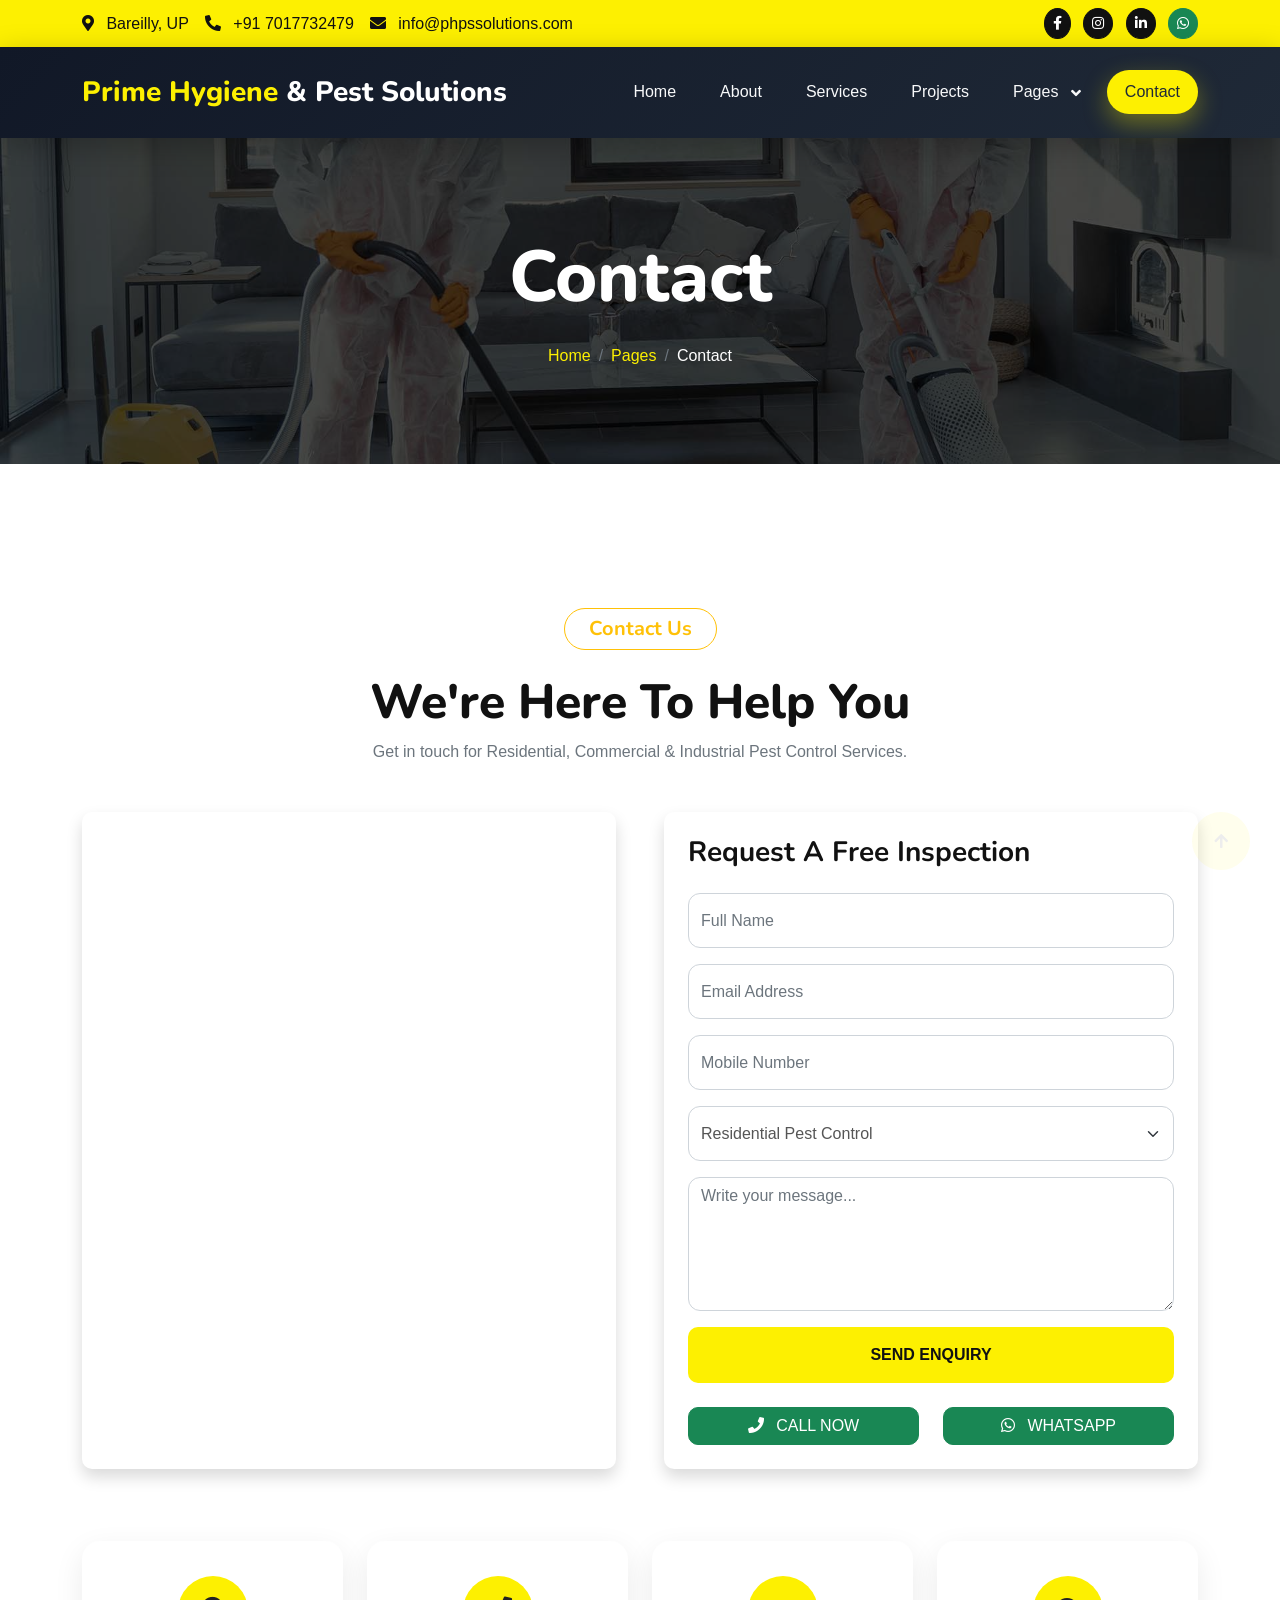
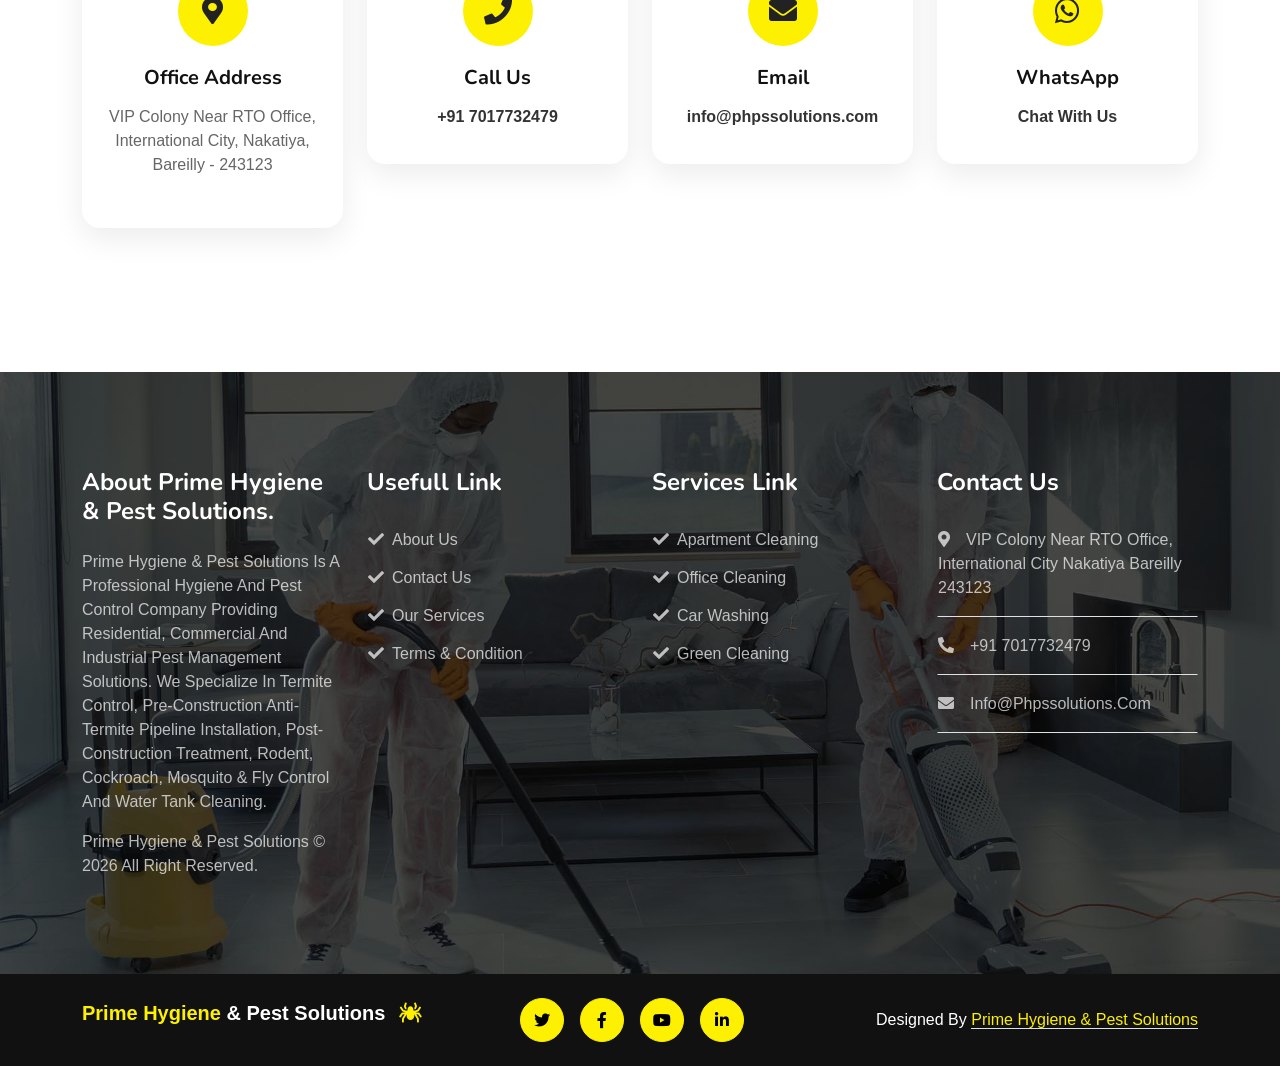
<file: contact.html>
<!DOCTYPE html>
<html lang="en">

    <head>
        <meta charset="utf-8">
        <title>Contact Pest Control Experts in Bareilly | Prime Hygiene</title>
        <meta content="width=device-width, initial-scale=1.0" name="viewport">
        <meta name="description" content="Contact Prime Hygiene & Pest Solutions for a free inspection and reliable pest control services in Bareilly. Call, email or message our team today.">
        <meta name="keywords" content="contact pest control Bareilly, pest control inspection Bareilly, Prime Hygiene contact">
        <meta name="robots" content="index, follow">
        <link rel="canonical" href="https://phpssolutions.com/contact.html">
        <meta property="og:type" content="website">
        <meta property="og:title" content="Contact Pest Control Experts in Bareilly">
        <meta property="og:description" content="Request a free pest control inspection from Prime Hygiene & Pest Solutions.">
        <meta property="og:image" content="https://phpssolutions.com/img/action.jpg">
        <meta property="og:url" content="https://phpssolutions.com/contact.html">
        <meta name="twitter:card" content="summary_large_image">
        <meta name="twitter:title" content="Contact Prime Hygiene & Pest Solutions">
        <meta name="twitter:description" content="Get a free inspection for pest control services in Bareilly.">
        <meta name="twitter:image" content="https://phpssolutions.com/img/action.jpg">
        <script type="application/ld+json">
        {"@context":"https://schema.org","@type":"ContactPage","name":"Contact Prime Hygiene & Pest Solutions","url":"https://phpssolutions.com/contact.html","mainEntity":{"@type":"Organization","name":"Prime Hygiene & Pest Solutions","telephone":"+91-7017732479","email":"info@phpssolutions.com"}}
        </script>

        <!-- Google Web Fonts -->
        <link rel="preconnect" href="https://fonts.googleapis.com">
        <link rel="preconnect" href="https://fonts.gstatic.com" crossorigin>
        <link href="https://fonts.googleapis.com/css2?family=Nunito:wght@600;700;800&display=swap" rel="stylesheet"> 
        <link href="https://fonts.googleapis.com/css2?family=Open+Sans:wght@400;500&display=swap" rel="stylesheet">

        <!-- Icon Font Stylesheet -->
        <link href="https://cdnjs.cloudflare.com/ajax/libs/font-awesome/5.10.0/css/all.min.css" rel="stylesheet">
        <link href="https://cdn.jsdelivr.net/npm/bootstrap-icons@1.4.1/font/bootstrap-icons.css" rel="stylesheet">

        <!-- Libraries Stylesheet -->
        <link href="lib/animate/animate.min.css" rel="stylesheet">
        <link href="lib/owlcarousel/assets/owl.carousel.min.css" rel="stylesheet">

        <!-- Customized Bootstrap Stylesheet -->
        <link href="css/bootstrap.min.css" rel="stylesheet">

        <!-- Template Stylesheet -->
        <link href="css/style.css" rel="stylesheet">
    </head>

    <body>
        <!-- Spinner Start -->
        <div id="spinner" class="show w-100 vh-100 bg-white position-fixed translate-middle top-50 start-50 d-flex align-items-center justify-content-center">
            <div class="spinner-grow text-primary" role="status"></div>
        </div>
        <!-- Spinner End -->

         <!-- Topbar Start -->
<div class="container-fluid bg-primary d-none d-lg-block">
    <div class="container">
       <div class="row align-items-center">

    <div class="col-lg-9">
        <div class="d-flex flex-wrap align-items-center gap-3 py-2 top-contact">

            <a href="https://maps.google.com/?q=VIP+Colony+Bareilly"
               target="_blank"
               class="text-dark text-decoration-none">
                <i class="fas fa-map-marker-alt me-2"></i>
                Bareilly, UP
            </a>

            <a href="tel:+917017732479"
               class="text-dark text-decoration-none">
                <i class="fas fa-phone-alt me-2"></i>
                +91 7017732479
            </a>

            <a href="mailto:info@phpssolutions.com"
               class="text-dark text-decoration-none email-link">
                <i class="fas fa-envelope me-2"></i>
                info@phpssolutions.com
            </a>

        </div>
    </div>

    <div class="col-lg-3 text-lg-end py-2">

        <a href="#" class="btn btn-sm btn-dark rounded-circle me-2">
            <i class="fab fa-facebook-f"></i>
        </a>

        <a href="#" class="btn btn-sm btn-dark rounded-circle me-2">
            <i class="fab fa-instagram"></i>
        </a>

        <a href="#" class="btn btn-sm btn-dark rounded-circle me-2">
            <i class="fab fa-linkedin-in"></i>
        </a>

        <a href="https://wa.me/917017732479"
           target="_blank"
           class="btn btn-sm btn-success rounded-circle">
            <i class="fab fa-whatsapp"></i>
        </a>

    </div>

</div>

     

        </div>
    </div>
</div>
<!-- Topbar End -->


<!-- Navbar Start -->
<header class="container-fluid navbar-wrapper sticky-top">

    <div class="container">

        <nav class="navbar navbar-expand-lg navbar-dark" aria-label="Primary navigation">

            <!-- Logo -->
            <a href="index.html" class="navbar-brand">

                <h2 class="logo-text mb-0">
                    <span class="text-primary">Prime Hygiene</span>
                    <span class="text-white">& Pest Solutions</span>
                    <!-- <i class="fa fa-spider ms-2 text-primary"></i> -->
                </h2>

            </a>

            <!-- Toggle -->
            <button class="navbar-toggler"
                type="button"
                data-bs-toggle="collapse"
                data-bs-target="#navbarCollapse">

                <span class="fa fa-bars"></span>

            </button>

            <!-- Menu -->
            <div class="collapse navbar-collapse" id="navbarCollapse">

                <ul class="navbar-nav ms-auto">

                    <li class="nav-item">
                        <a href="index.html" class="nav-link">Home</a>
                    </li>

                    <li class="nav-item">
                        <a href="about.html" class="nav-link">About</a>
                    </li>

                    <li class="nav-item">
                        <a href="service.html" class="nav-link">Services</a>
                    </li>

                    <li class="nav-item">
                        <a href="project.html" class="nav-link">Projects</a>
                    </li>

                    <li class="nav-item dropdown">

                        <a href="#" class="nav-link dropdown-toggle"
                            data-bs-toggle="dropdown">

                            Pages

                        </a>

                        <ul class="dropdown-menu">

                            <li><a class="dropdown-item" href="price.html">Pricing</a></li>

                            <li><a class="dropdown-item" href="blog.html">Blog</a></li>

                            <li><a class="dropdown-item" href="team.html">Team</a></li>

                            <li><a class="dropdown-item" href="testimonial.html">Testimonials</a></li>

                        </ul>

                    </li>

                    <li class="nav-item">
                        <a href="contact.html" class="nav-link active">Contact</a>
                    </li>

                </ul>

            </div>

        </nav>

    </div>

</div>
</header>
<!-- Navbar End -->


<style>
/*=========================================
      Premium Dark Navbar - Yellow Theme
==========================================*/

.navbar-wrapper{
    background:linear-gradient(135deg,#111827,#1F2937);
    box-shadow:0 8px 30px rgba(0,0,0,.25);
    position:relative;
    z-index:999;
}

.navbar{
    min-height:82px;
}

/*================ Logo ================*/

.navbar-brand{
    margin-right:25px;
    flex-shrink:0;
}

.logo-text{
    font-size:28px;
    font-weight:800;
    line-height:1.2;
    margin:0;
}

.logo-text .text-primary{
    color:#FDF001 !important;
}

.logo-text .text-white{
    color:#ffffff !important;
}

.logo-text i{
    color:#FDF001 !important;
}

/*================ Menu ================*/

.navbar-nav{
    gap:8px;
}

.navbar-nav .nav-link{

    color:#F8F9FA !important;
    font-size:16px;
    font-weight:600;

    padding:10px 18px !important;

    border-radius:30px;

    transition:all .35s ease;

}

.navbar-nav .nav-link:hover,
.navbar-nav .nav-link.active{

    background:#FDF001;

    color:#1F2937 !important;

    box-shadow:0 10px 25px rgba(253,240,1,.35);

}

/*================ Dropdown ================*/

.dropdown-menu{

    background:#1F2937;

    border:none;

    border-radius:16px;

    overflow:hidden;

    box-shadow:0 15px 35px rgba(0,0,0,.35);

}

.dropdown-item{

    color:#fff;

    padding:12px 20px;

    transition:.3s;

}

.dropdown-item:hover{

    background:#FDF001;

    color:#1F2937;

}

/*================ Toggle ================*/

.navbar-toggler{

    background:#FDF001;

    border:none;

    border-radius:10px;

    padding:10px 14px;

}

.navbar-toggler:focus{

    box-shadow:none;

}

.navbar-toggler .fa-bars{

    color:#1F2937;

    font-size:20px;

}

/*================ Mobile ================*/

@media(max-width:991px){

    .navbar{

        min-height:72px;

    }

    .navbar-brand{

        max-width:75%;

    }

    .logo-text{

        font-size:20px;

    }

    .navbar-collapse{

        background:#1F2937;

        margin-top:15px;

        padding:20px;

        border-radius:15px;

        box-shadow:0 10px 30px rgba(0,0,0,.35);

    }

    .navbar-nav{

        text-align:center;

    }

    .navbar-nav .nav-link{

        margin:6px 0;

    }

}

@media(max-width:576px){

    .logo-text{

        font-size:17px;

        line-height:1.3;

    }

    .navbar-brand{

        max-width:75%;

    }

}
</style>

        
        <!-- Page Header Start -->
        <div class="container-fluid page-header py-5">
            <div class="container text-center py-5">
                <h1 class="display-2 text-white mb-4 animated slideInDown">Contact</h1>
                <nav aria-label="breadcrumb">
                    <ol class="breadcrumb justify-content-center mb-0 animated slideInDown">
                        <li class="breadcrumb-item"><a href="#">Home</a></li>
                        <li class="breadcrumb-item"><a href="#">Pages</a></li>
                        <li class="breadcrumb-item text-white" aria-current="page">Contact</li>
                    </ol>
                </nav>
            </div>
        </div>
        <!-- Page Header End -->


       <!-- Contact Start -->
<div class="container-fluid py-5">
    <div class="container">

        <div class="text-center mb-5">
            <h5 class="d-inline-block px-4 py-2 rounded-pill border border-warning text-warning">
                Contact Us
            </h5>

            <h2 class="display-5 mt-3">
                We're Here To Help You
            </h2>

            <p class="text-muted">
                Get in touch for Residential, Commercial & Industrial Pest Control Services.
            </p>
        </div>

        <div class="row g-5">

            <!-- Google Map -->

            <div class="col-lg-6">

                <div class="shadow rounded overflow-hidden h-100">

                   <iframe src="https://www.google.com/maps/embed?pb=!1m18!1m12!1m3!1d1476.6626668944427!2d79.46553568704434!3d28.32510616172205!2m3!1f0!2f0!3f0!3m2!1i1024!2i768!4f13.1!3m3!1m2!1s0x39a001007bb51725%3A0x29e36211eac203bd!2sRTO%20Office%20Bareilly!5e0!3m2!1sen!2sin!4v1785925511555!5m2!1sen!2sin" width="600" height="450" style="border:0;" allowfullscreen="" loading="lazy" referrerpolicy="strict-origin-when-cross-origin"></iframe>

                </div>

            </div>

            <!-- Contact Form -->

            <div class="col-lg-6">

                <div class="contact-box shadow rounded p-4">

                    <h3 class="mb-4">
                        Request A Free Inspection
                    </h3>

                    <form action="mailto:info@phpssolutions.com" method="post" enctype="text/plain">

                        <div class="mb-3">
                            <input
                                type="text"
                                class="form-control"
                                name="Name"
                                placeholder="Full Name"
                                required>
                        </div>

                        <div class="mb-3">
                            <input
                                type="email"
                                class="form-control"
                                name="Email"
                                placeholder="Email Address"
                                required>
                        </div>

                        <div class="mb-3">
                            <input
                                type="tel"
                                class="form-control"
                                name="Phone"
                                placeholder="Mobile Number"
                                required>
                        </div>

                        <div class="mb-3">

                            <select class="form-select" name="Service">

                                <option>Residential Pest Control</option>

                                <option>Commercial Pest Control</option>

                                <option>Industrial Pest Control</option>

                                <option>Termite Treatment</option>

                                <option>Water Tank Cleaning</option>

                            </select>

                        </div>

                        <div class="mb-3">

                            <textarea
                                class="form-control"
                                rows="5"
                                name="Message"
                                placeholder="Write your message..."
                                required></textarea>

                        </div>

                        <button class="btn btn-warning text-dark fw-bold w-100 py-3">

                            Send Enquiry

                        </button>

                    </form>

                    <div class="row mt-4">

                        <div class="col-6">

                            <a href="tel:+917017732479"
                               class="btn btn-success w-100">

                                <i class="fa fa-phone me-2"></i>

                                Call Now

                            </a>

                        </div>

                        <div class="col-6">

                            <a href="https://wa.me/917017732479"
                               target="_blank"
                               class="btn btn-success w-100">

                                <i class="fab fa-whatsapp me-2"></i>

                                WhatsApp

                            </a>

                        </div>

                    </div>

                </div>

            </div>

        </div>

        <!-- Contact Cards -->

        <div class="row mt-5 g-4">

            <div class="col-lg-3 col-md-6">

                <div class="contact-card">

                    <i class="fas fa-map-marker-alt"></i>

                    <h5>Office Address</h5>

                    <p>
                        VIP Colony Near RTO Office,
                        International City,
                        Nakatiya,
                        Bareilly - 243123
                    </p>

                </div>

            </div>

            <div class="col-lg-3 col-md-6">

                <div class="contact-card">

                    <i class="fa fa-phone"></i>

                    <h5>Call Us</h5>

                    <a href="tel:+917017732479">
                        +91 7017732479
                    </a>

                </div>

            </div>

            <div class="col-lg-3 col-md-6">

                <div class="contact-card">

                    <i class="fa fa-envelope"></i>

                    <h5>Email</h5>

                    <a href="mailto:info@phpssolutions.com">
                        info@phpssolutions.com
                    </a>

                </div>

            </div>

            <div class="col-lg-3 col-md-6">

                <div class="contact-card">

                    <i class="fab fa-whatsapp"></i>

                    <h5>WhatsApp</h5>

                    <a href="https://wa.me/917017732479" target="_blank">

                        Chat With Us

                    </a>

                </div>

            </div>

        </div>

    </div>

</div>

<!-- Contact End -->

<style>

.contact-box{

background:#fff;

}

.contact-box input,
.contact-box textarea,
.contact-box select{

height:55px;
border-radius:12px;

}

.contact-box textarea{

height:auto;

}

.contact-card{

background:#fff;
padding:35px 25px;
text-align:center;
border-radius:18px;
box-shadow:0 10px 30px rgba(0,0,0,.08);
transition:.3s;

}

.contact-card:hover{

transform:translateY(-8px);

}

.contact-card i{

width:70px;
height:70px;
line-height:70px;
border-radius:50%;
background:#FDF001;
color:#222;
font-size:28px;
margin-bottom:20px;

}

.contact-card h5{

font-weight:700;
margin-bottom:15px;

}

.contact-card p{

color:#666;

}

.contact-card a{

text-decoration:none;
color:#333;
font-weight:600;

}

.contact-card a:hover{

color:#d4b100;

}

.btn-warning{

background:#FDF001;
border:none;

}

.btn-warning:hover{

background:#e6db00;

}

@media(max-width:768px){

iframe{

height:350px;

}

.contact-card{

margin-bottom:20px;

}

}

</style>


         <!-- Footer Start -->
        <div class="container-fluid footer py-5 wow fadeIn" data-wow-delay=".3s">
            <div class="container py-5">
                <div class="row g-4 footer-inner">
                    <div class="col-lg-3 col-md-6">
                        <div class="footer-item">
                            <h4 class="text-white fw-bold mb-4">About Prime Hygiene & Pest Solutions.</h4>
                            <p>Prime Hygiene & Pest Solutions is a professional hygiene and pest control company providing residential, commercial and industrial pest management solutions. We specialize in termite control, pre-construction anti-termite pipeline installation, post-construction treatment, rodent, cockroach, mosquito & fly control and water tank cleaning.</p>
                            <p class="mb-0"><a class="" href="#">Prime Hygiene & Pest Solutions </a> &copy; 2026 All Right Reserved.</p>
                        </div>
                    </div>
                    <div class="col-lg-3 col-md-6">
                        <div class="footer-item">
                            <h4 class="text-white fw-bold mb-4">Usefull Link</h4>
                            <div class="d-flex flex-column align-items-start">
                                <a class="btn btn-link ps-0" href=""><i class="fa fa-check me-2"></i>About Us</a>
                                <a class="btn btn-link ps-0" href=""><i class="fa fa-check me-2"></i>Contact Us</a>
                                <a class="btn btn-link ps-0" href=""><i class="fa fa-check me-2"></i>Our Services</a>
                                <a class="btn btn-link ps-0" href=""><i class="fa fa-check me-2"></i>Terms & Condition</a>
                            </div>
                        </div>
                    </div>
                    <div class="col-lg-3 col-md-6">
                        <div class="footer-item">
                            <h4 class="text-white fw-bold mb-4">Services Link</h4>
                            <div class="d-flex flex-column align-items-start">
                                <a class="btn btn-link ps-0" href=""><i class="fa fa-check me-2"></i>Apartment Cleaning</a>
                                <a class="btn btn-link ps-0" href=""><i class="fa fa-check me-2"></i>Office Cleaning</a>
                                <a class="btn btn-link ps-0" href=""><i class="fa fa-check me-2"></i>Car Washing</a>
                                <a class="btn btn-link ps-0" href=""><i class="fa fa-check me-2"></i>Green Cleaning</a>
                            </div>
                            
                        </div>
                    </div>
                    <div class="col-lg-3 col-md-6">
                        <div class="footer-item">
                            <h4 class="text-white fw-bold mb-4">Contact Us</h4>
                            <a href="" class="btn btn-link w-100 text-start ps-0 pb-3 border-bottom rounded-0"><i class="fa fa-map-marker-alt me-3"></i>VIP colony near RTO office, International City Nakatiya bareilly 243123</a>
                            <a href="" class="btn btn-link w-100 text-start ps-0 py-3 border-bottom rounded-0"><i class="fa fa-phone-alt me-3"></i>+91 7017732479 </a>
                            <a href="" class="btn btn-link w-100 text-start ps-0 py-3 border-bottom rounded-0"><i class="fa fa-envelope me-3"></i>info@phpssolutions.com</a>
                        </div>
                    </div>
                </div>
            </div>
        </div>
        <!-- Footer End -->



        <!-- Copyright Start -->
        <div class="container-fluid copyright bg-dark py-4">
            <div class="container">
                <div class="row">
                 <div class="col-md-4 text-center text-md-start mb-3 mb-md-0">
    <a href="#" class="footer-logo text-decoration-none">
        <span class="text-primary">Prime Hygiene</span>
        <span class="text-white">& Pest Solutions</span>
        <i class="fa fa-spider text-primary ms-2"></i>
    </a>
</div>

<style>
.footer-logo{
    font-size:20px;
    font-weight:600;
}
</style>
                    <div class="col-md-4 copyright-btn text-center text-md-start mb-3 mb-md-0 flex-shrink-0">
                        <a class="btn btn-primary rounded-circle me-3 copyright-icon" href=""><i class="fab fa-twitter"></i></a>
                        <a class="btn btn-primary rounded-circle me-3 copyright-icon" href=""><i class="fab fa-facebook-f"></i></a>
                        <a class="btn btn-primary rounded-circle me-3 copyright-icon" href=""><i class="fab fa-youtube"></i></a>
                        <a class="btn btn-primary rounded-circle me-3 copyright-icon" href=""><i class="fab fa-linkedin-in"></i></a>
                    </div>
                    <div class="col-md-4 my-auto text-center text-md-end text-white">
                        <!--/*** This template is free as long as you keep the below author’s credit link/attribution link/backlink. ***/-->
                        <!--/*** If you'd like to use the template without the below author’s credit link/attribution link/backlink, ***/-->
                        <!--/*** you can purchase the Credit Removal License from "https://htmlcodex.com/credit-removal". ***/-->
                        Designed By <a class="border-bottom" href="https://google.com">Prime Hygiene & Pest Solutions</a>
                    </div>
                </div>
            </div>
        </div>
        <!-- Copyright End -->
        

        <!-- Back to Top -->
        <a href="#" class="btn btn-primary rounded-circle border-3 back-to-top"><i class="fa fa-arrow-up"></i></a>

        
        <!-- JavaScript Libraries -->
        <script src="https://ajax.googleapis.com/ajax/libs/jquery/3.6.4/jquery.min.js"></script>
        <script src="https://code.jquery.com/jquery-3.4.1.min.js"></script>
        <script src="https://cdn.jsdelivr.net/npm/bootstrap@5.0.0/dist/js/bootstrap.bundle.min.js"></script>
        <script src="lib/wow/wow.min.js"></script>
        <script src="lib/easing/easing.min.js"></script>
        <script src="lib/waypoints/waypoints.min.js"></script>
        <script src="lib/owlcarousel/owl.carousel.min.js"></script>

        <!-- Template Javascript -->
        <script src="js/main.js"></script>
    </body>

</html>
</file>
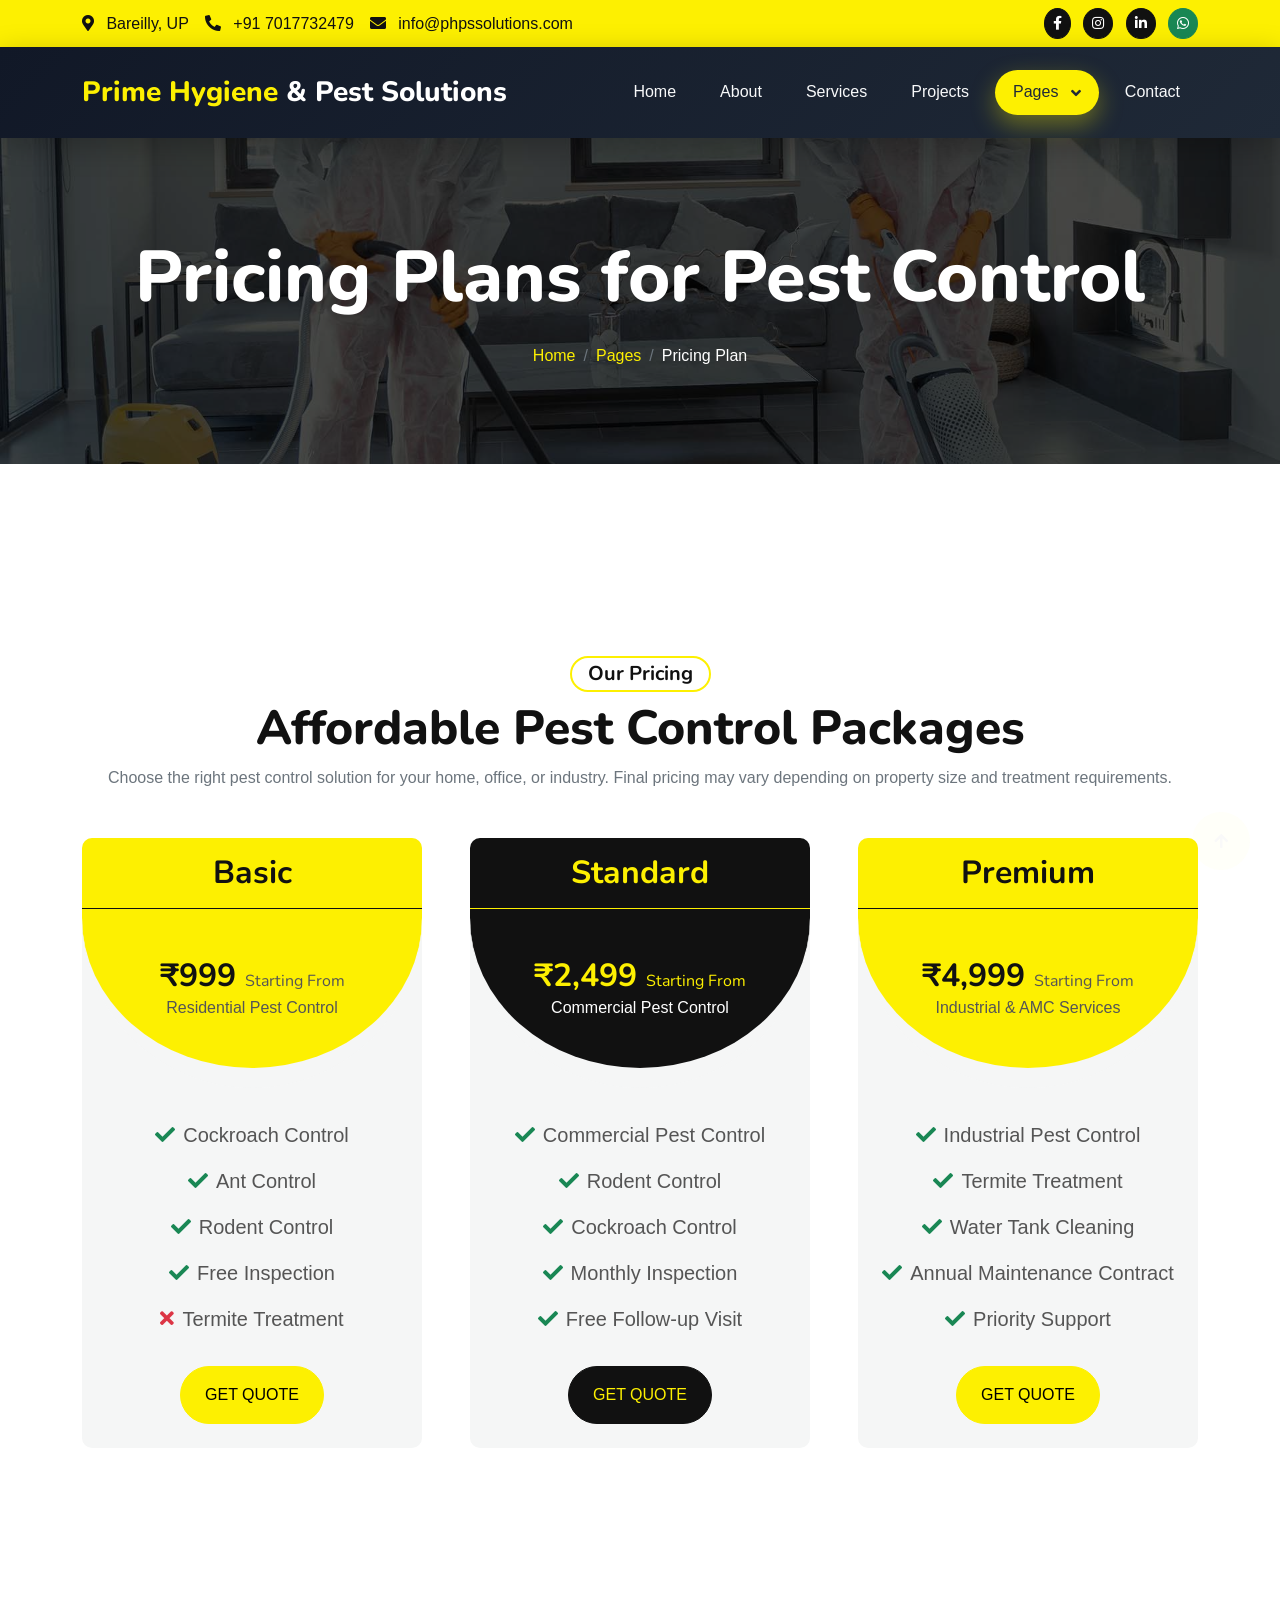
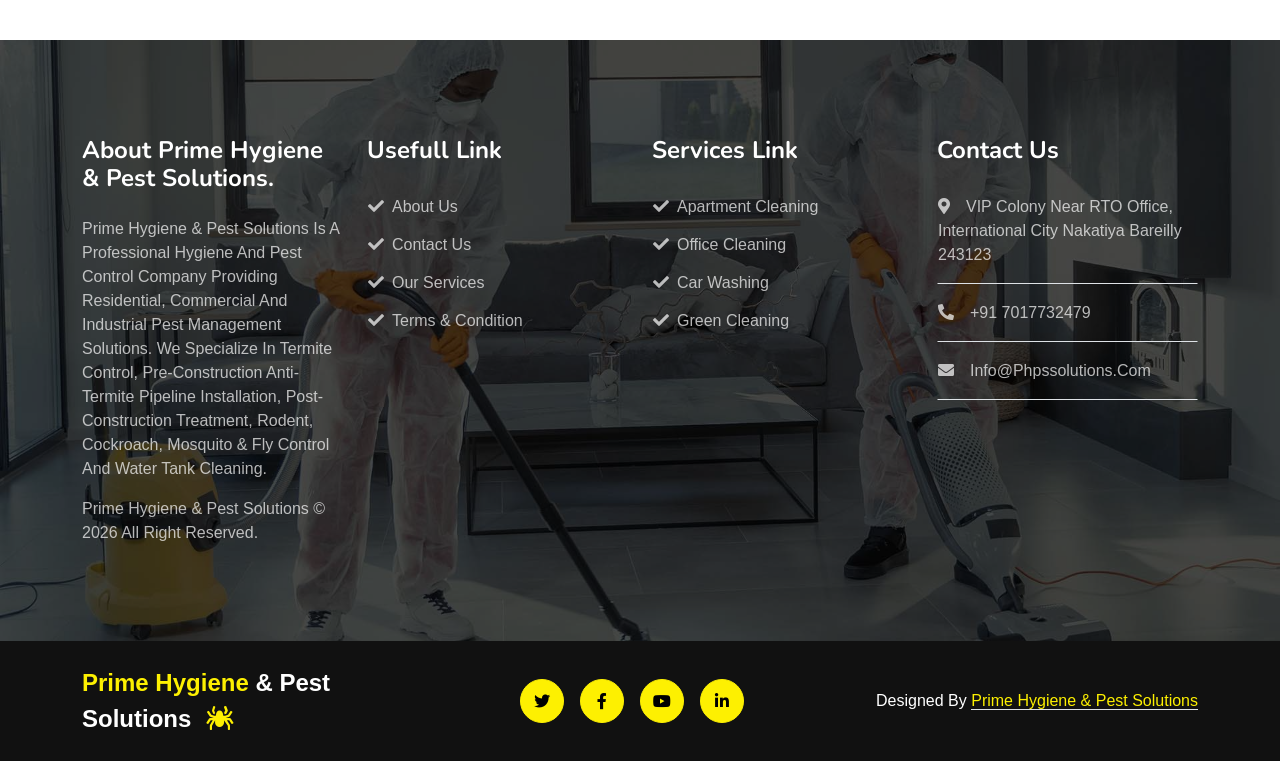
<file: price.html>
<!DOCTYPE html>
<html lang="en">

    <head>
        <meta charset="utf-8">
        <title>Pest Control Plans & Pricing in Bareilly | Prime Hygiene</title>
        <meta content="width=device-width, initial-scale=1.0" name="viewport">
        <meta name="description" content="Compare residential, commercial and premium pest control service plans from Prime Hygiene & Pest Solutions in Bareilly.">
        <meta name="keywords" content="pest control pricing Bareilly, pest control plans, termite treatment cost Bareilly">
        <meta name="robots" content="index, follow">
        <link rel="canonical" href="https://phpssolutions.com/price.html">
        <meta property="og:type" content="website">
        <meta property="og:title" content="Pest Control Plans & Pricing in Bareilly">
        <meta property="og:description" content="Choose a pest management plan for your home or business in Bareilly.">
        <meta property="og:image" content="https://phpssolutions.com/img/action.jpg">
        <meta property="og:url" content="https://phpssolutions.com/price.html">
        <meta name="twitter:card" content="summary_large_image">
        <meta name="twitter:title" content="Pest Control Plans & Pricing in Bareilly">
        <meta name="twitter:description" content="Flexible pest control plans from Prime Hygiene.">
        <meta name="twitter:image" content="https://phpssolutions.com/img/action.jpg">

        <!-- Google Web Fonts -->
        <link rel="preconnect" href="https://fonts.googleapis.com">
        <link rel="preconnect" href="https://fonts.gstatic.com" crossorigin>
        <link href="https://fonts.googleapis.com/css2?family=Nunito:wght@600;700;800&display=swap" rel="stylesheet"> 
        <link href="https://fonts.googleapis.com/css2?family=Open+Sans:wght@400;500&display=swap" rel="stylesheet">

        <!-- Icon Font Stylesheet -->
        <link href="https://cdnjs.cloudflare.com/ajax/libs/font-awesome/5.10.0/css/all.min.css" rel="stylesheet">
        <link href="https://cdn.jsdelivr.net/npm/bootstrap-icons@1.4.1/font/bootstrap-icons.css" rel="stylesheet">

        <!-- Libraries Stylesheet -->
        <link href="lib/animate/animate.min.css" rel="stylesheet">
        <link href="lib/owlcarousel/assets/owl.carousel.min.css" rel="stylesheet">

        <!-- Customized Bootstrap Stylesheet -->
        <link href="css/bootstrap.min.css" rel="stylesheet">

        <!-- Template Stylesheet -->
        <link href="css/style.css" rel="stylesheet">
    </head>

    <body>
        <!-- Spinner Start -->
        <div id="spinner" class="show w-100 vh-100 bg-white position-fixed translate-middle top-50 start-50 d-flex align-items-center justify-content-center">
            <div class="spinner-grow text-primary" role="status"></div>
        </div>
        <!-- Spinner End -->

         <!-- Topbar Start -->
<div class="container-fluid bg-primary d-none d-lg-block">
    <div class="container">
       <div class="row align-items-center">

    <div class="col-lg-9">
        <div class="d-flex flex-wrap align-items-center gap-3 py-2 top-contact">

            <a href="https://maps.google.com/?q=VIP+Colony+Bareilly"
               target="_blank"
               class="text-dark text-decoration-none">
                <i class="fas fa-map-marker-alt me-2"></i>
                Bareilly, UP
            </a>

            <a href="tel:+917017732479"
               class="text-dark text-decoration-none">
                <i class="fas fa-phone-alt me-2"></i>
                +91 7017732479
            </a>

            <a href="mailto:info@phpssolutions.com"
               class="text-dark text-decoration-none email-link">
                <i class="fas fa-envelope me-2"></i>
                info@phpssolutions.com
            </a>

        </div>
    </div>

    <div class="col-lg-3 text-lg-end py-2">

        <a href="#" class="btn btn-sm btn-dark rounded-circle me-2">
            <i class="fab fa-facebook-f"></i>
        </a>

        <a href="#" class="btn btn-sm btn-dark rounded-circle me-2">
            <i class="fab fa-instagram"></i>
        </a>

        <a href="#" class="btn btn-sm btn-dark rounded-circle me-2">
            <i class="fab fa-linkedin-in"></i>
        </a>

        <a href="https://wa.me/917017732479"
           target="_blank"
           class="btn btn-sm btn-success rounded-circle">
            <i class="fab fa-whatsapp"></i>
        </a>

    </div>

</div>

     

        </div>
    </div>
</div>
<!-- Topbar End -->


<!-- Navbar Start -->
<header class="container-fluid navbar-wrapper sticky-top">

    <div class="container">

        <nav class="navbar navbar-expand-lg navbar-dark" aria-label="Primary navigation">

            <!-- Logo -->
            <a href="index.html" class="navbar-brand">

                <h2 class="logo-text mb-0">
                    <span class="text-primary">Prime Hygiene</span>
                    <span class="text-white">& Pest Solutions</span>
                    <!-- <i class="fa fa-spider ms-2 text-primary"></i> -->
                </h2>

            </a>

            <!-- Toggle -->
            <button class="navbar-toggler"
                type="button"
                data-bs-toggle="collapse"
                data-bs-target="#navbarCollapse">

                <span class="fa fa-bars"></span>

            </button>

            <!-- Menu -->
            <div class="collapse navbar-collapse" id="navbarCollapse">

                <ul class="navbar-nav ms-auto">

                    <li class="nav-item">
                        <a href="index.html" class="nav-link">Home</a>
                    </li>

                    <li class="nav-item">
                        <a href="about.html" class="nav-link">About</a>
                    </li>

                    <li class="nav-item">
                        <a href="service.html" class="nav-link">Services</a>
                    </li>

                    <li class="nav-item">
                        <a href="project.html" class="nav-link">Projects</a>
                    </li>

                    <li class="nav-item dropdown">

                        <a href="#" class="nav-link active dropdown-toggle"
                            data-bs-toggle="dropdown">

                            Pages

                        </a>

                        <ul class="dropdown-menu">

                            <li><a class="dropdown-item" href="price.html">Pricing</a></li>

                            <li><a class="dropdown-item" href="blog.html">Blog</a></li>

                            <li><a class="dropdown-item" href="team.html">Team</a></li>

                            <li><a class="dropdown-item" href="testimonial.html">Testimonials</a></li>

                        </ul>

                    </li>

                    <li class="nav-item">
                        <a href="contact.html" class="nav-link">Contact</a>
                    </li>

                </ul>

            </div>

        </nav>

    </div>

</div>
</header>
<!-- Navbar End -->


<style>
/*=========================================
      Premium Dark Navbar - Yellow Theme
==========================================*/

.navbar-wrapper{
    background:linear-gradient(135deg,#111827,#1F2937);
    box-shadow:0 8px 30px rgba(0,0,0,.25);
    position:relative;
    z-index:999;
}

.navbar{
    min-height:82px;
}

/*================ Logo ================*/

.navbar-brand{
    margin-right:25px;
    flex-shrink:0;
}

.logo-text{
    font-size:28px;
    font-weight:800;
    line-height:1.2;
    margin:0;
}

.logo-text .text-primary{
    color:#FDF001 !important;
}

.logo-text .text-white{
    color:#ffffff !important;
}

.logo-text i{
    color:#FDF001 !important;
}

/*================ Menu ================*/

.navbar-nav{
    gap:8px;
}

.navbar-nav .nav-link{

    color:#F8F9FA !important;
    font-size:16px;
    font-weight:600;

    padding:10px 18px !important;

    border-radius:30px;

    transition:all .35s ease;

}

.navbar-nav .nav-link:hover,
.navbar-nav .nav-link.active{

    background:#FDF001;

    color:#1F2937 !important;

    box-shadow:0 10px 25px rgba(253,240,1,.35);

}

/*================ Dropdown ================*/

.dropdown-menu{

    background:#1F2937;

    border:none;

    border-radius:16px;

    overflow:hidden;

    box-shadow:0 15px 35px rgba(0,0,0,.35);

}

.dropdown-item{

    color:#fff;

    padding:12px 20px;

    transition:.3s;

}

.dropdown-item:hover{

    background:#FDF001;

    color:#1F2937;

}

/*================ Toggle ================*/

.navbar-toggler{

    background:#FDF001;

    border:none;

    border-radius:10px;

    padding:10px 14px;

}

.navbar-toggler:focus{

    box-shadow:none;

}

.navbar-toggler .fa-bars{

    color:#1F2937;

    font-size:20px;

}

/*================ Mobile ================*/

@media(max-width:991px){

    .navbar{

        min-height:72px;

    }

    .navbar-brand{

        max-width:75%;

    }

    .logo-text{

        font-size:20px;

    }

    .navbar-collapse{

        background:#1F2937;

        margin-top:15px;

        padding:20px;

        border-radius:15px;

        box-shadow:0 10px 30px rgba(0,0,0,.35);

    }

    .navbar-nav{

        text-align:center;

    }

    .navbar-nav .nav-link{

        margin:6px 0;

    }

}

@media(max-width:576px){

    .logo-text{

        font-size:17px;

        line-height:1.3;

    }

    .navbar-brand{

        max-width:75%;

    }

}
</style>

        
        <!-- Page Header Start -->
        <div class="container-fluid page-header py-5">
            <div class="container text-center py-5">
                <h1 class="display-2 text-white mb-4 animated slideInDown">Pricing Plans for Pest Control</h1>
                <nav aria-label="breadcrumb">
                    <ol class="breadcrumb justify-content-center mb-0 animated slideInDown">
                        <li class="breadcrumb-item"><a href="#">Home</a></li>
                        <li class="breadcrumb-item"><a href="#">Pages</a></li>
                        <li class="breadcrumb-item text-white" aria-current="page">Pricing Plan</li>
                    </ol>
                </nav>
            </div>
        </div>
        <!-- Page Header End -->


     <!-- Pricing Start -->
<div class="container-fluid py-5">
    <div class="container py-5">

        <div class="text-center mb-5 wow fadeInUp" data-wow-delay=".3s">
            <h5 class="mb-2 px-3 py-1 text-dark rounded-pill d-inline-block border border-2 border-primary">
                Our Pricing
            </h5>

            <h2 class="display-5">
                Affordable Pest Control Packages
            </h2>

            <p class="text-muted">
                Choose the right pest control solution for your home, office, or industry.
                Final pricing may vary depending on property size and treatment requirements.
            </p>
        </div>

        <div class="row g-5">

            <!-- Basic -->
            <div class="col-lg-4 col-md-6 wow fadeInUp" data-wow-delay=".2s">
                <div class="rounded bg-light pricing-item">

                    <div class="bg-primary py-3 px-5 text-center rounded-top border-bottom border-dark">
                        <h2 class="m-0">Basic</h2>
                    </div>

                    <div class="px-4 py-5 text-center bg-primary pricing-label mb-2">
                        <h2 class="mb-0">
                            ₹999
                            <span class="text-secondary fs-6 fw-normal">Starting From</span>
                        </h2>

                        <p class="mb-0">Residential Pest Control</p>
                    </div>

                    <div class="p-4 text-center fs-5">

                        <p><i class="fa fa-check text-success me-2"></i>Cockroach Control</p>

                        <p><i class="fa fa-check text-success me-2"></i>Ant Control</p>

                        <p><i class="fa fa-check text-success me-2"></i>Rodent Control</p>

                        <p><i class="fa fa-check text-success me-2"></i>Free Inspection</p>

                        <p><i class="fa fa-times text-danger me-2"></i>Termite Treatment</p>

                        <a href="contact.html" class="btn btn-primary rounded-pill px-4 py-3 mt-3">
                            Get Quote
                        </a>

                    </div>

                </div>
            </div>

            <!-- Standard -->

            <div class="col-lg-4 col-md-6 wow fadeInUp" data-wow-delay=".4s">

                <div class="rounded bg-light pricing-item">

                    <div class="bg-dark py-3 px-5 text-center rounded-top border-bottom border-primary">
                        <h2 class="m-0 text-primary">Standard</h2>
                    </div>

                    <div class="px-4 py-5 text-center bg-dark pricing-label pricing-featured mb-2">

                        <h2 class="mb-0 text-primary">
                            ₹2,499
                            <span class="fs-6 fw-normal">Starting From</span>
                        </h2>

                        <p class="mb-0 text-white">
                            Commercial Pest Control
                        </p>

                    </div>

                    <div class="p-4 text-center fs-5">

                        <p><i class="fa fa-check text-success me-2"></i>Commercial Pest Control</p>

                        <p><i class="fa fa-check text-success me-2"></i>Rodent Control</p>

                        <p><i class="fa fa-check text-success me-2"></i>Cockroach Control</p>

                        <p><i class="fa fa-check text-success me-2"></i>Monthly Inspection</p>

                        <p><i class="fa fa-check text-success me-2"></i>Free Follow-up Visit</p>

                        <a href="contact.html" class="btn btn-dark text-primary rounded-pill px-4 py-3 mt-3">
                            Get Quote
                        </a>

                    </div>

                </div>

            </div>

            <!-- Premium -->

            <div class="col-lg-4 col-md-6 wow fadeInUp" data-wow-delay=".6s">

                <div class="rounded bg-light pricing-item">

                    <div class="bg-primary py-3 px-5 text-center rounded-top border-bottom border-dark">
                        <h2 class="m-0">Premium</h2>
                    </div>

                    <div class="px-4 py-5 text-center bg-primary pricing-label mb-2">

                        <h2 class="mb-0">
                            ₹4,999
                            <span class="text-secondary fs-6 fw-normal">
                                Starting From
                            </span>
                        </h2>

                        <p class="mb-0">
                            Industrial & AMC Services
                        </p>

                    </div>

                    <div class="p-4 text-center fs-5">

                        <p><i class="fa fa-check text-success me-2"></i>Industrial Pest Control</p>

                        <p><i class="fa fa-check text-success me-2"></i>Termite Treatment</p>

                        <p><i class="fa fa-check text-success me-2"></i>Water Tank Cleaning</p>

                        <p><i class="fa fa-check text-success me-2"></i>Annual Maintenance Contract</p>

                        <p><i class="fa fa-check text-success me-2"></i>Priority Support</p>

                        <a href="contact.html" class="btn btn-primary rounded-pill px-4 py-3 mt-3">
                            Get Quote
                        </a>

                    </div>

                </div>

            </div>

        </div>

    </div>
</div>
<!-- Pricing End -->


         <!-- Footer Start -->
        <div class="container-fluid footer py-5 wow fadeIn" data-wow-delay=".3s">
            <div class="container py-5">
                <div class="row g-4 footer-inner">
                    <div class="col-lg-3 col-md-6">
                        <div class="footer-item">
                            <h4 class="text-white fw-bold mb-4">About Prime Hygiene & Pest Solutions.</h4>
                            <p>Prime Hygiene & Pest Solutions is a professional hygiene and pest control company providing residential, commercial and industrial pest management solutions. We specialize in termite control, pre-construction anti-termite pipeline installation, post-construction treatment, rodent, cockroach, mosquito & fly control and water tank cleaning.</p>
                            <p class="mb-0"><a class="" href="#">Prime Hygiene & Pest Solutions </a> &copy; 2026 All Right Reserved.</p>
                        </div>
                    </div>
                    <div class="col-lg-3 col-md-6">
                        <div class="footer-item">
                            <h4 class="text-white fw-bold mb-4">Usefull Link</h4>
                            <div class="d-flex flex-column align-items-start">
                                <a class="btn btn-link ps-0" href=""><i class="fa fa-check me-2"></i>About Us</a>
                                <a class="btn btn-link ps-0" href=""><i class="fa fa-check me-2"></i>Contact Us</a>
                                <a class="btn btn-link ps-0" href=""><i class="fa fa-check me-2"></i>Our Services</a>
                                <a class="btn btn-link ps-0" href=""><i class="fa fa-check me-2"></i>Terms & Condition</a>
                            </div>
                        </div>
                    </div>
                    <div class="col-lg-3 col-md-6">
                        <div class="footer-item">
                            <h4 class="text-white fw-bold mb-4">Services Link</h4>
                            <div class="d-flex flex-column align-items-start">
                                <a class="btn btn-link ps-0" href=""><i class="fa fa-check me-2"></i>Apartment Cleaning</a>
                                <a class="btn btn-link ps-0" href=""><i class="fa fa-check me-2"></i>Office Cleaning</a>
                                <a class="btn btn-link ps-0" href=""><i class="fa fa-check me-2"></i>Car Washing</a>
                                <a class="btn btn-link ps-0" href=""><i class="fa fa-check me-2"></i>Green Cleaning</a>
                            </div>
                            
                        </div>
                    </div>
                    <div class="col-lg-3 col-md-6">
                        <div class="footer-item">
                            <h4 class="text-white fw-bold mb-4">Contact Us</h4>
                            <a href="" class="btn btn-link w-100 text-start ps-0 pb-3 border-bottom rounded-0"><i class="fa fa-map-marker-alt me-3"></i>VIP colony near RTO office, International City Nakatiya bareilly 243123</a>
                            <a href="" class="btn btn-link w-100 text-start ps-0 py-3 border-bottom rounded-0"><i class="fa fa-phone-alt me-3"></i>+91 7017732479 </a>
                            <a href="" class="btn btn-link w-100 text-start ps-0 py-3 border-bottom rounded-0"><i class="fa fa-envelope me-3"></i>info@phpssolutions.com</a>
                        </div>
                    </div>
                </div>
            </div>
        </div>
        <!-- Footer End -->



     <!-- Copyright Start -->
        <div class="container-fluid copyright bg-dark py-4">
            <div class="container">
                <div class="row">
                    <div class="col-md-4 text-center text-md-start mb-3 mb-md-0">
    <a href="index.html" class="footer-logo text-decoration-none">
        <span class="text-primary">Prime Hygiene</span>
        <span class="text-white">& Pest Solutions</span>
        <i class="fa fa-spider text-primary ms-2"></i>
    </a>
</div>

<style>
.footer-logo{
    font-size:24px;
    font-weight:700;
}
</style>
                    <div class="col-md-4 copyright-btn text-center text-md-start mb-3 mb-md-0 flex-shrink-0">
                        <a class="btn btn-primary rounded-circle me-3 copyright-icon" href=""><i class="fab fa-twitter"></i></a>
                        <a class="btn btn-primary rounded-circle me-3 copyright-icon" href=""><i class="fab fa-facebook-f"></i></a>
                        <a class="btn btn-primary rounded-circle me-3 copyright-icon" href=""><i class="fab fa-youtube"></i></a>
                        <a class="btn btn-primary rounded-circle me-3 copyright-icon" href=""><i class="fab fa-linkedin-in"></i></a>
                    </div>
                    <div class="col-md-4 my-auto text-center text-md-end text-white">
                        <!--/*** This template is free as long as you keep the below author’s credit link/attribution link/backlink. ***/-->
                        <!--/*** If you'd like to use the template without the below author’s credit link/attribution link/backlink, ***/-->
                        <!--/*** you can purchase the Credit Removal License from "https://htmlcodex.com/credit-removal". ***/-->
                        Designed By <a class="border-bottom" href="https://google.com">Prime Hygiene & Pest Solutions</a>
                    </div>
                </div>
            </div>
        </div>
        <!-- Copyright End -->
        

        <!-- Back to Top -->
        <a href="#" class="btn btn-primary rounded-circle border-3 back-to-top"><i class="fa fa-arrow-up"></i></a>

        
        <!-- JavaScript Libraries -->
        <script src="https://ajax.googleapis.com/ajax/libs/jquery/3.6.4/jquery.min.js"></script>
        <script src="https://code.jquery.com/jquery-3.4.1.min.js"></script>
        <script src="https://cdn.jsdelivr.net/npm/bootstrap@5.0.0/dist/js/bootstrap.bundle.min.js"></script>
        <script src="lib/wow/wow.min.js"></script>
        <script src="lib/easing/easing.min.js"></script>
        <script src="lib/waypoints/waypoints.min.js"></script>
        <script src="lib/owlcarousel/owl.carousel.min.js"></script>

        <!-- Template Javascript -->
        <script src="js/main.js"></script>
    </body>

</html>
</file>
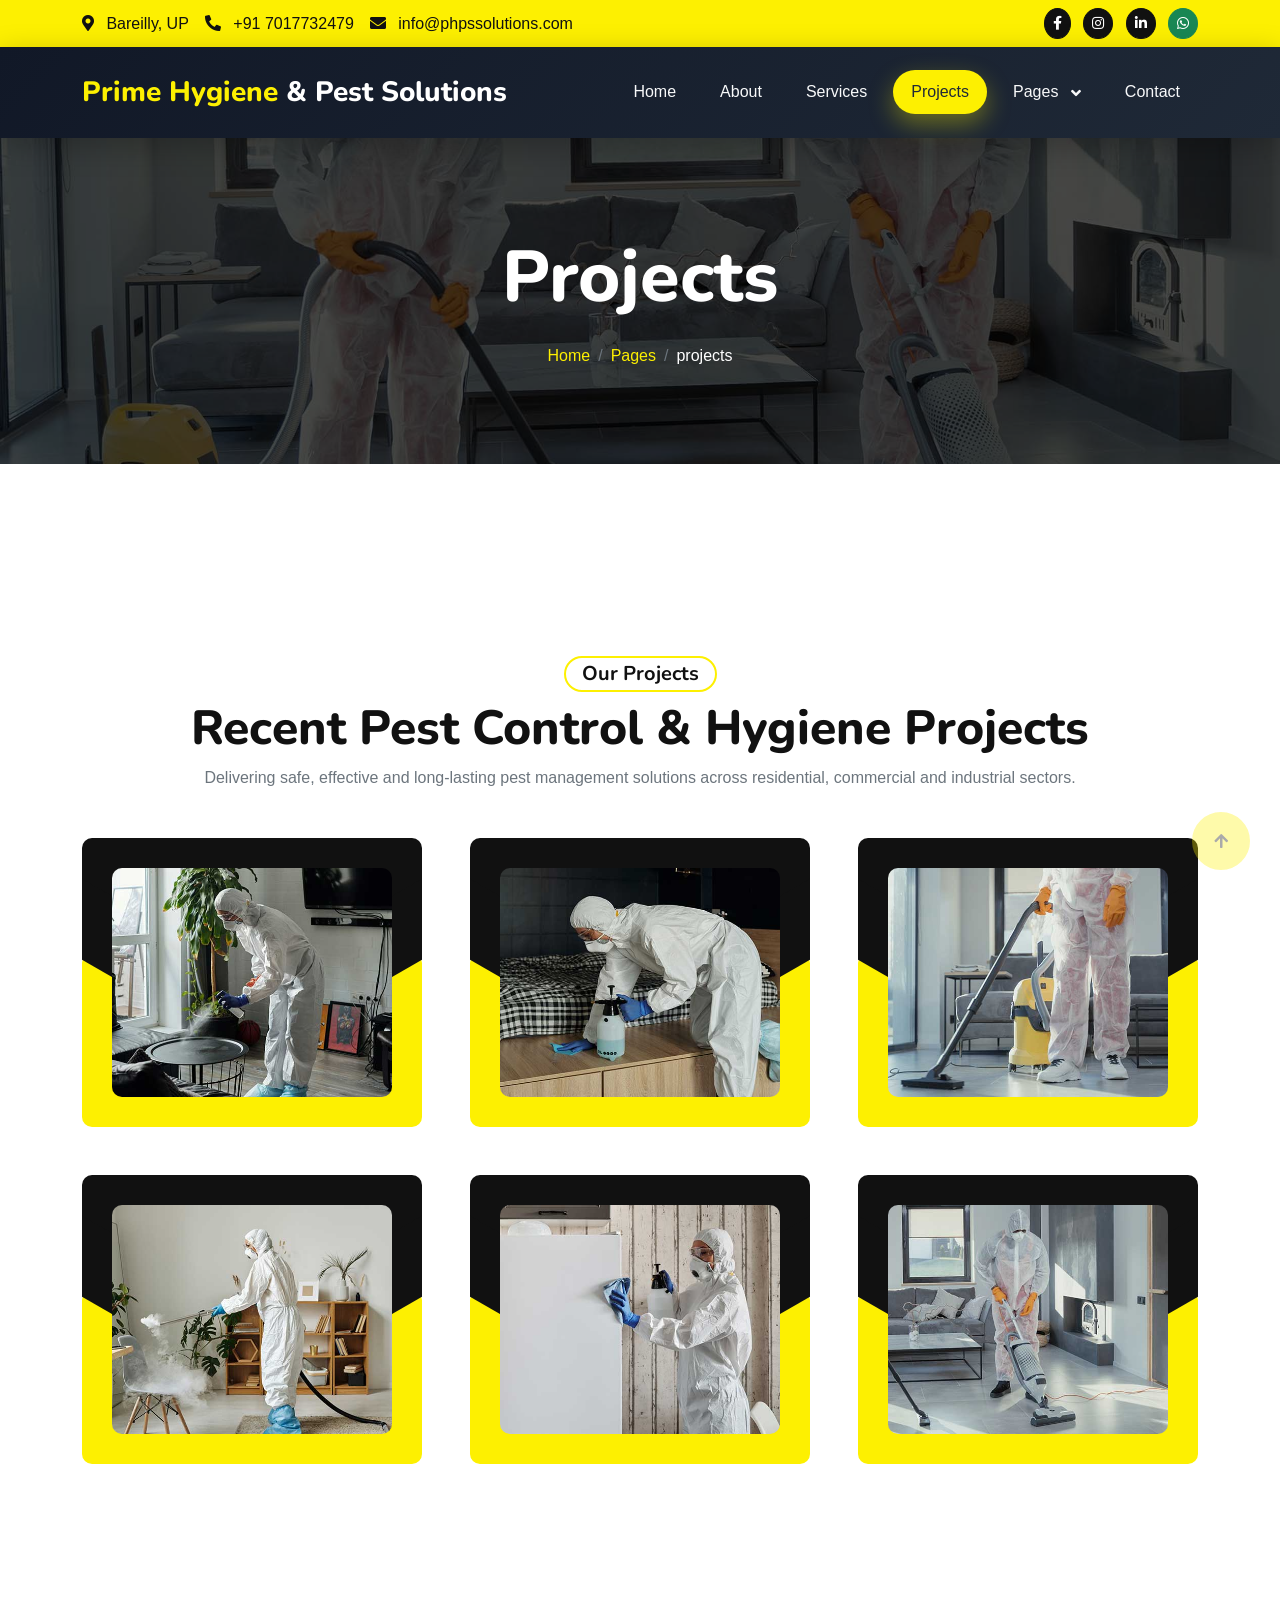
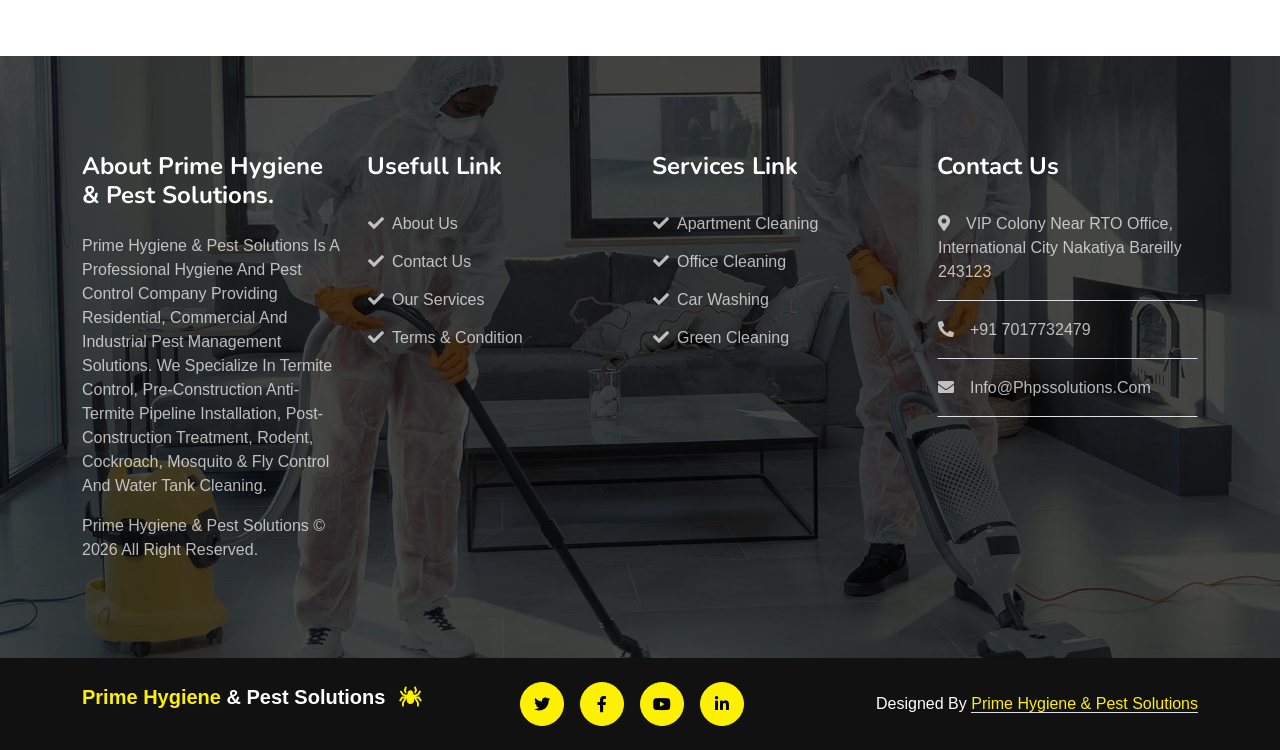
<file: project.html>
<!DOCTYPE html>
<html lang="en">

    <head>
        <meta charset="utf-8">
        <title>Pest Control Projects in Bareilly | Prime Hygiene</title>
        <meta content="width=device-width, initial-scale=1.0" name="viewport">
        <meta name="description" content="View recent residential, commercial and industrial pest control and hygiene projects completed by Prime Hygiene in Bareilly.">
        <meta name="keywords" content="pest control projects Bareilly, pest management work, Prime Hygiene projects">
        <meta name="robots" content="index, follow">
        <link rel="canonical" href="https://phpssolutions.com/project.html">
        <meta property="og:type" content="website">
        <meta property="og:title" content="Pest Control Projects in Bareilly">
        <meta property="og:description" content="See examples of our pest control and hygiene work across Bareilly.">
        <meta property="og:image" content="https://phpssolutions.com/img/project-1.jpg">
        <meta property="og:url" content="https://phpssolutions.com/project.html">
        <meta name="twitter:card" content="summary_large_image">
        <meta name="twitter:title" content="Pest Control Projects in Bareilly">
        <meta name="twitter:description" content="Recent pest control and hygiene projects by Prime Hygiene.">
        <meta name="twitter:image" content="https://phpssolutions.com/img/project-1.jpg">

        <!-- Google Web Fonts -->
        <link rel="preconnect" href="https://fonts.googleapis.com">
        <link rel="preconnect" href="https://fonts.gstatic.com" crossorigin>
        <link href="https://fonts.googleapis.com/css2?family=Nunito:wght@600;700;800&display=swap" rel="stylesheet"> 
        <link href="https://fonts.googleapis.com/css2?family=Open+Sans:wght@400;500&display=swap" rel="stylesheet">

        <!-- Icon Font Stylesheet -->
        <link href="https://cdnjs.cloudflare.com/ajax/libs/font-awesome/5.10.0/css/all.min.css" rel="stylesheet">
        <link href="https://cdn.jsdelivr.net/npm/bootstrap-icons@1.4.1/font/bootstrap-icons.css" rel="stylesheet">

        <!-- Libraries Stylesheet -->
        <link href="lib/animate/animate.min.css" rel="stylesheet">
        <link href="lib/owlcarousel/assets/owl.carousel.min.css" rel="stylesheet">

        <!-- Customized Bootstrap Stylesheet -->
        <link href="css/bootstrap.min.css" rel="stylesheet">

        <!-- Template Stylesheet -->
        <link href="css/style.css" rel="stylesheet">
    </head>

    <body>
        <!-- Spinner Start -->
        <div id="spinner" class="show w-100 vh-100 bg-white position-fixed translate-middle top-50 start-50 d-flex align-items-center justify-content-center">
            <div class="spinner-grow text-primary" role="status"></div>
        </div>
        <!-- Spinner End -->

        <!-- Topbar Start -->
<div class="container-fluid bg-primary d-none d-lg-block">
    <div class="container">
       <div class="row align-items-center">

    <div class="col-lg-9">
        <div class="d-flex flex-wrap align-items-center gap-3 py-2 top-contact">

            <a href="https://maps.google.com/?q=VIP+Colony+Bareilly"
               target="_blank"
               class="text-dark text-decoration-none">
                <i class="fas fa-map-marker-alt me-2"></i>
                Bareilly, UP
            </a>

            <a href="tel:+917017732479"
               class="text-dark text-decoration-none">
                <i class="fas fa-phone-alt me-2"></i>
                +91 7017732479
            </a>

            <a href="mailto:info@phpssolutions.com"
               class="text-dark text-decoration-none email-link">
                <i class="fas fa-envelope me-2"></i>
                info@phpssolutions.com
            </a>

        </div>
    </div>

    <div class="col-lg-3 text-lg-end py-2">

        <a href="#" class="btn btn-sm btn-dark rounded-circle me-2">
            <i class="fab fa-facebook-f"></i>
        </a>

        <a href="#" class="btn btn-sm btn-dark rounded-circle me-2">
            <i class="fab fa-instagram"></i>
        </a>

        <a href="#" class="btn btn-sm btn-dark rounded-circle me-2">
            <i class="fab fa-linkedin-in"></i>
        </a>

        <a href="https://wa.me/917017732479"
           target="_blank"
           class="btn btn-sm btn-success rounded-circle">
            <i class="fab fa-whatsapp"></i>
        </a>

    </div>

</div>

     

        </div>
    </div>
</div>
<!-- Topbar End -->


<!-- Navbar Start -->
<header class="container-fluid navbar-wrapper sticky-top">

    <div class="container">

        <nav class="navbar navbar-expand-lg navbar-dark" aria-label="Primary navigation">

            <!-- Logo -->
            <a href="index.html" class="navbar-brand">

                <h2 class="logo-text mb-0">
                    <span class="text-primary">Prime Hygiene</span>
                    <span class="text-white">& Pest Solutions</span>
                    <!-- <i class="fa fa-spider ms-2 text-primary"></i> -->
                </h2>

            </a>

            <!-- Toggle -->
            <button class="navbar-toggler"
                type="button"
                data-bs-toggle="collapse"
                data-bs-target="#navbarCollapse">

                <span class="fa fa-bars"></span>

            </button>

            <!-- Menu -->
            <div class="collapse navbar-collapse" id="navbarCollapse">

                <ul class="navbar-nav ms-auto">

                    <li class="nav-item">
                        <a href="index.html" class="nav-link">Home</a>
                    </li>

                    <li class="nav-item">
                        <a href="about.html" class="nav-link">About</a>
                    </li>

                    <li class="nav-item">
                        <a href="service.html" class="nav-link">Services</a>
                    </li>

                    <li class="nav-item">
                        <a href="project.html" class="nav-link active">Projects</a>
                    </li>

                    <li class="nav-item dropdown">

                        <a href="#" class="nav-link dropdown-toggle"
                            data-bs-toggle="dropdown">

                            Pages

                        </a>

                        <ul class="dropdown-menu">

                            <li><a class="dropdown-item" href="price.html">Pricing</a></li>

                            <li><a class="dropdown-item" href="blog.html">Blog</a></li>

                            <li><a class="dropdown-item" href="team.html">Team</a></li>

                            <li><a class="dropdown-item" href="testimonial.html">Testimonials</a></li>

                        </ul>

                    </li>

                    <li class="nav-item">
                        <a href="contact.html" class="nav-link">Contact</a>
                    </li>

                </ul>

            </div>

        </nav>

    </div>

</div>
</header>
<!-- Navbar End -->


<style>
/*=========================================
      Premium Dark Navbar - Yellow Theme
==========================================*/

.navbar-wrapper{
    background:linear-gradient(135deg,#111827,#1F2937);
    box-shadow:0 8px 30px rgba(0,0,0,.25);
    position:relative;
    z-index:999;
}

.navbar{
    min-height:82px;
}

/*================ Logo ================*/

.navbar-brand{
    margin-right:25px;
    flex-shrink:0;
}

.logo-text{
    font-size:28px;
    font-weight:800;
    line-height:1.2;
    margin:0;
}

.logo-text .text-primary{
    color:#FDF001 !important;
}

.logo-text .text-white{
    color:#ffffff !important;
}

.logo-text i{
    color:#FDF001 !important;
}

/*================ Menu ================*/

.navbar-nav{
    gap:8px;
}

.navbar-nav .nav-link{

    color:#F8F9FA !important;
    font-size:16px;
    font-weight:600;

    padding:10px 18px !important;

    border-radius:30px;

    transition:all .35s ease;

}

.navbar-nav .nav-link:hover,
.navbar-nav .nav-link.active{

    background:#FDF001;

    color:#1F2937 !important;

    box-shadow:0 10px 25px rgba(253,240,1,.35);

}

/*================ Dropdown ================*/

.dropdown-menu{

    background:#1F2937;

    border:none;

    border-radius:16px;

    overflow:hidden;

    box-shadow:0 15px 35px rgba(0,0,0,.35);

}

.dropdown-item{

    color:#fff;

    padding:12px 20px;

    transition:.3s;

}

.dropdown-item:hover{

    background:#FDF001;

    color:#1F2937;

}

/*================ Toggle ================*/

.navbar-toggler{

    background:#FDF001;

    border:none;

    border-radius:10px;

    padding:10px 14px;

}

.navbar-toggler:focus{

    box-shadow:none;

}

.navbar-toggler .fa-bars{

    color:#1F2937;

    font-size:20px;

}

/*================ Mobile ================*/

@media(max-width:991px){

    .navbar{

        min-height:72px;

    }

    .navbar-brand{

        max-width:75%;

    }

    .logo-text{

        font-size:20px;

    }

    .navbar-collapse{

        background:#1F2937;

        margin-top:15px;

        padding:20px;

        border-radius:15px;

        box-shadow:0 10px 30px rgba(0,0,0,.35);

    }

    .navbar-nav{

        text-align:center;

    }

    .navbar-nav .nav-link{

        margin:6px 0;

    }

}

@media(max-width:576px){

    .logo-text{

        font-size:17px;

        line-height:1.3;

    }

    .navbar-brand{

        max-width:75%;

    }

}
</style>

        
        <!-- Page Header Start -->
        <div class="container-fluid page-header py-5">
            <div class="container text-center py-5">
                <h1 class="display-2 text-white mb-4 animated slideInDown">Projects</h1>
                <nav aria-label="breadcrumb">
                    <ol class="breadcrumb justify-content-center mb-0 animated slideInDown">
                        <li class="breadcrumb-item"><a href="#">Home</a></li>
                        <li class="breadcrumb-item"><a href="#">Pages</a></li>
                        <li class="breadcrumb-item text-white" aria-current="page">projects</li>
                    </ol>
                </nav>
            </div>
        </div>
        <!-- Page Header End -->


      <!-- Project Start -->
<div class="container-fluid py-5">
    <div class="container py-5">
        <div class="text-center mb-5 wow fadeInUp" data-wow-delay=".3s">
            <h5 class="mb-2 px-3 py-1 text-dark rounded-pill d-inline-block border border-2 border-primary">
                Our Projects
            </h5>
            <h2 class="display-5">Recent Pest Control & Hygiene Projects</h2>
            <p class="text-muted">
                Delivering safe, effective and long-lasting pest management solutions across residential, commercial and industrial sectors.
            </p>
        </div>

        <div class="row g-5">

            <!-- Project 1 -->
            <div class="col-lg-4 col-md-6 wow fadeInUp" data-wow-delay=".2s">
                <div class="project-item">
                    <div class="project-left bg-dark"></div>
                    <div class="project-right bg-dark"></div>
                    <img src="img/project-1.jpg" class="img-fluid h-100" alt="Residential pest control treatment project in Bareilly">
                    <a href="#" class="fs-5 fw-bold text-center">
                        Industrial Pest Control
                    </a>
                </div>
            </div>

            <!-- Project 2 -->
            <div class="col-lg-4 col-md-6 wow fadeInUp" data-wow-delay=".4s">
                <div class="project-item">
                    <div class="project-left bg-dark"></div>
                    <div class="project-right bg-dark"></div>
                    <img src="img/project-2.jpg" class="img-fluid h-100" alt="Commercial pest management project in Bareilly">
                    <a href="#" class="fs-5 fw-bold text-center">
                        Commercial Pest Management
                    </a>
                </div>
            </div>

            <!-- Project 3 -->
            <div class="col-lg-4 col-md-6 wow fadeInUp" data-wow-delay=".6s">
                <div class="project-item">
                    <div class="project-left bg-dark"></div>
                    <div class="project-right bg-dark"></div>
                    <img src="img/project-3.jpg" class="img-fluid h-100" alt="Industrial hygiene and pest control project">
                    <a href="#" class="fs-5 fw-bold text-center">
                        Residential Pest Control
                    </a>
                </div>
            </div>

            <!-- Project 4 -->
            <div class="col-lg-4 col-md-6 wow fadeInUp" data-wow-delay=".2s">
                <div class="project-item">
                    <div class="project-left bg-dark"></div>
                    <div class="project-right bg-dark"></div>
                    <img src="img/project-4.jpg" class="img-fluid h-100" alt="Termite control service project in Bareilly">
                    <a href="#" class="fs-5 fw-bold text-center">
                        Anti-Termite Treatment
                    </a>
                </div>
            </div>

            <!-- Project 5 -->
            <div class="col-lg-4 col-md-6 wow fadeInUp" data-wow-delay=".4s">
                <div class="project-item">
                    <div class="project-left bg-dark"></div>
                    <div class="project-right bg-dark"></div>
                    <img src="img/project-5.jpg" class="img-fluid h-100" alt="Professional pest inspection project">
                    <a href="#" class="fs-5 fw-bold text-center">
                        Water Tank Cleaning
                    </a>
                </div>
            </div>

            <!-- Project 6 -->
            <div class="col-lg-4 col-md-6 wow fadeInUp" data-wow-delay=".6s">
                <div class="project-item">
                    <div class="project-left bg-dark"></div>
                    <div class="project-right bg-dark"></div>
                    <img src="img/project-6.jpg" class="img-fluid h-100" alt="Pest prevention and hygiene project">
                    <a href="#" class="fs-5 fw-bold text-center">
                        Pre-Construction Anti-Termite Pipeline
                    </a>
                </div>
            </div>

        </div>
    </div>
</div>
<!-- Project End -->


        <!-- Footer Start -->
        <div class="container-fluid footer py-5 wow fadeIn" data-wow-delay=".3s">
            <div class="container py-5">
                <div class="row g-4 footer-inner">
                    <div class="col-lg-3 col-md-6">
                        <div class="footer-item">
                            <h4 class="text-white fw-bold mb-4">About Prime Hygiene & Pest Solutions.</h4>
                            <p>Prime Hygiene & Pest Solutions is a professional hygiene and pest control company providing residential, commercial and industrial pest management solutions. We specialize in termite control, pre-construction anti-termite pipeline installation, post-construction treatment, rodent, cockroach, mosquito & fly control and water tank cleaning.</p>
                            <p class="mb-0"><a class="" href="#">Prime Hygiene & Pest Solutions </a> &copy; 2026 All Right Reserved.</p>
                        </div>
                    </div>
                    <div class="col-lg-3 col-md-6">
                        <div class="footer-item">
                            <h4 class="text-white fw-bold mb-4">Usefull Link</h4>
                            <div class="d-flex flex-column align-items-start">
                                <a class="btn btn-link ps-0" href=""><i class="fa fa-check me-2"></i>About Us</a>
                                <a class="btn btn-link ps-0" href=""><i class="fa fa-check me-2"></i>Contact Us</a>
                                <a class="btn btn-link ps-0" href=""><i class="fa fa-check me-2"></i>Our Services</a>
                                <a class="btn btn-link ps-0" href=""><i class="fa fa-check me-2"></i>Terms & Condition</a>
                            </div>
                        </div>
                    </div>
                    <div class="col-lg-3 col-md-6">
                        <div class="footer-item">
                            <h4 class="text-white fw-bold mb-4">Services Link</h4>
                            <div class="d-flex flex-column align-items-start">
                                <a class="btn btn-link ps-0" href=""><i class="fa fa-check me-2"></i>Apartment Cleaning</a>
                                <a class="btn btn-link ps-0" href=""><i class="fa fa-check me-2"></i>Office Cleaning</a>
                                <a class="btn btn-link ps-0" href=""><i class="fa fa-check me-2"></i>Car Washing</a>
                                <a class="btn btn-link ps-0" href=""><i class="fa fa-check me-2"></i>Green Cleaning</a>
                            </div>
                            
                        </div>
                    </div>
                    <div class="col-lg-3 col-md-6">
                        <div class="footer-item">
                            <h4 class="text-white fw-bold mb-4">Contact Us</h4>
                            <a href="" class="btn btn-link w-100 text-start ps-0 pb-3 border-bottom rounded-0"><i class="fa fa-map-marker-alt me-3"></i>VIP colony near RTO office, International City Nakatiya bareilly 243123</a>
                            <a href="" class="btn btn-link w-100 text-start ps-0 py-3 border-bottom rounded-0"><i class="fa fa-phone-alt me-3"></i>+91 7017732479 </a>
                            <a href="" class="btn btn-link w-100 text-start ps-0 py-3 border-bottom rounded-0"><i class="fa fa-envelope me-3"></i>info@phpssolutions.com</a>
                        </div>
                    </div>
                </div>
            </div>
        </div>
        <!-- Footer End -->



        <!-- Copyright Start -->
        <div class="container-fluid copyright bg-dark py-4">
            <div class="container">
                <div class="row">
                 <div class="col-md-4 text-center text-md-start mb-3 mb-md-0">
    <a href="#" class="footer-logo text-decoration-none">
        <span class="text-primary">Prime Hygiene</span>
        <span class="text-white">& Pest Solutions</span>
        <i class="fa fa-spider text-primary ms-2"></i>
    </a>
</div>

<style>
.footer-logo{
    font-size:20px;
    font-weight:600;
}
</style>
                    <div class="col-md-4 copyright-btn text-center text-md-start mb-3 mb-md-0 flex-shrink-0">
                        <a class="btn btn-primary rounded-circle me-3 copyright-icon" href=""><i class="fab fa-twitter"></i></a>
                        <a class="btn btn-primary rounded-circle me-3 copyright-icon" href=""><i class="fab fa-facebook-f"></i></a>
                        <a class="btn btn-primary rounded-circle me-3 copyright-icon" href=""><i class="fab fa-youtube"></i></a>
                        <a class="btn btn-primary rounded-circle me-3 copyright-icon" href=""><i class="fab fa-linkedin-in"></i></a>
                    </div>
                    <div class="col-md-4 my-auto text-center text-md-end text-white">
                        <!--/*** This template is free as long as you keep the below author’s credit link/attribution link/backlink. ***/-->
                        <!--/*** If you'd like to use the template without the below author’s credit link/attribution link/backlink, ***/-->
                        <!--/*** you can purchase the Credit Removal License from "https://htmlcodex.com/credit-removal". ***/-->
                        Designed By <a class="border-bottom" href="https://google.com">Prime Hygiene & Pest Solutions</a>
                    </div>
                </div>
            </div>
        </div>
        <!-- Copyright End -->
        

        <!-- Back to Top -->
        <a href="#" class="btn btn-primary rounded-circle border-3 back-to-top"><i class="fa fa-arrow-up"></i></a>

        
        <!-- JavaScript Libraries -->
        <script src="https://ajax.googleapis.com/ajax/libs/jquery/3.6.4/jquery.min.js"></script>
        <script src="https://code.jquery.com/jquery-3.4.1.min.js"></script>
        <script src="https://cdn.jsdelivr.net/npm/bootstrap@5.0.0/dist/js/bootstrap.bundle.min.js"></script>
        <script src="lib/wow/wow.min.js"></script>
        <script src="lib/easing/easing.min.js"></script>
        <script src="lib/waypoints/waypoints.min.js"></script>
        <script src="lib/owlcarousel/owl.carousel.min.js"></script>

        <!-- Template Javascript -->
        <script src="js/main.js"></script>
    </body>

</html>
</file>
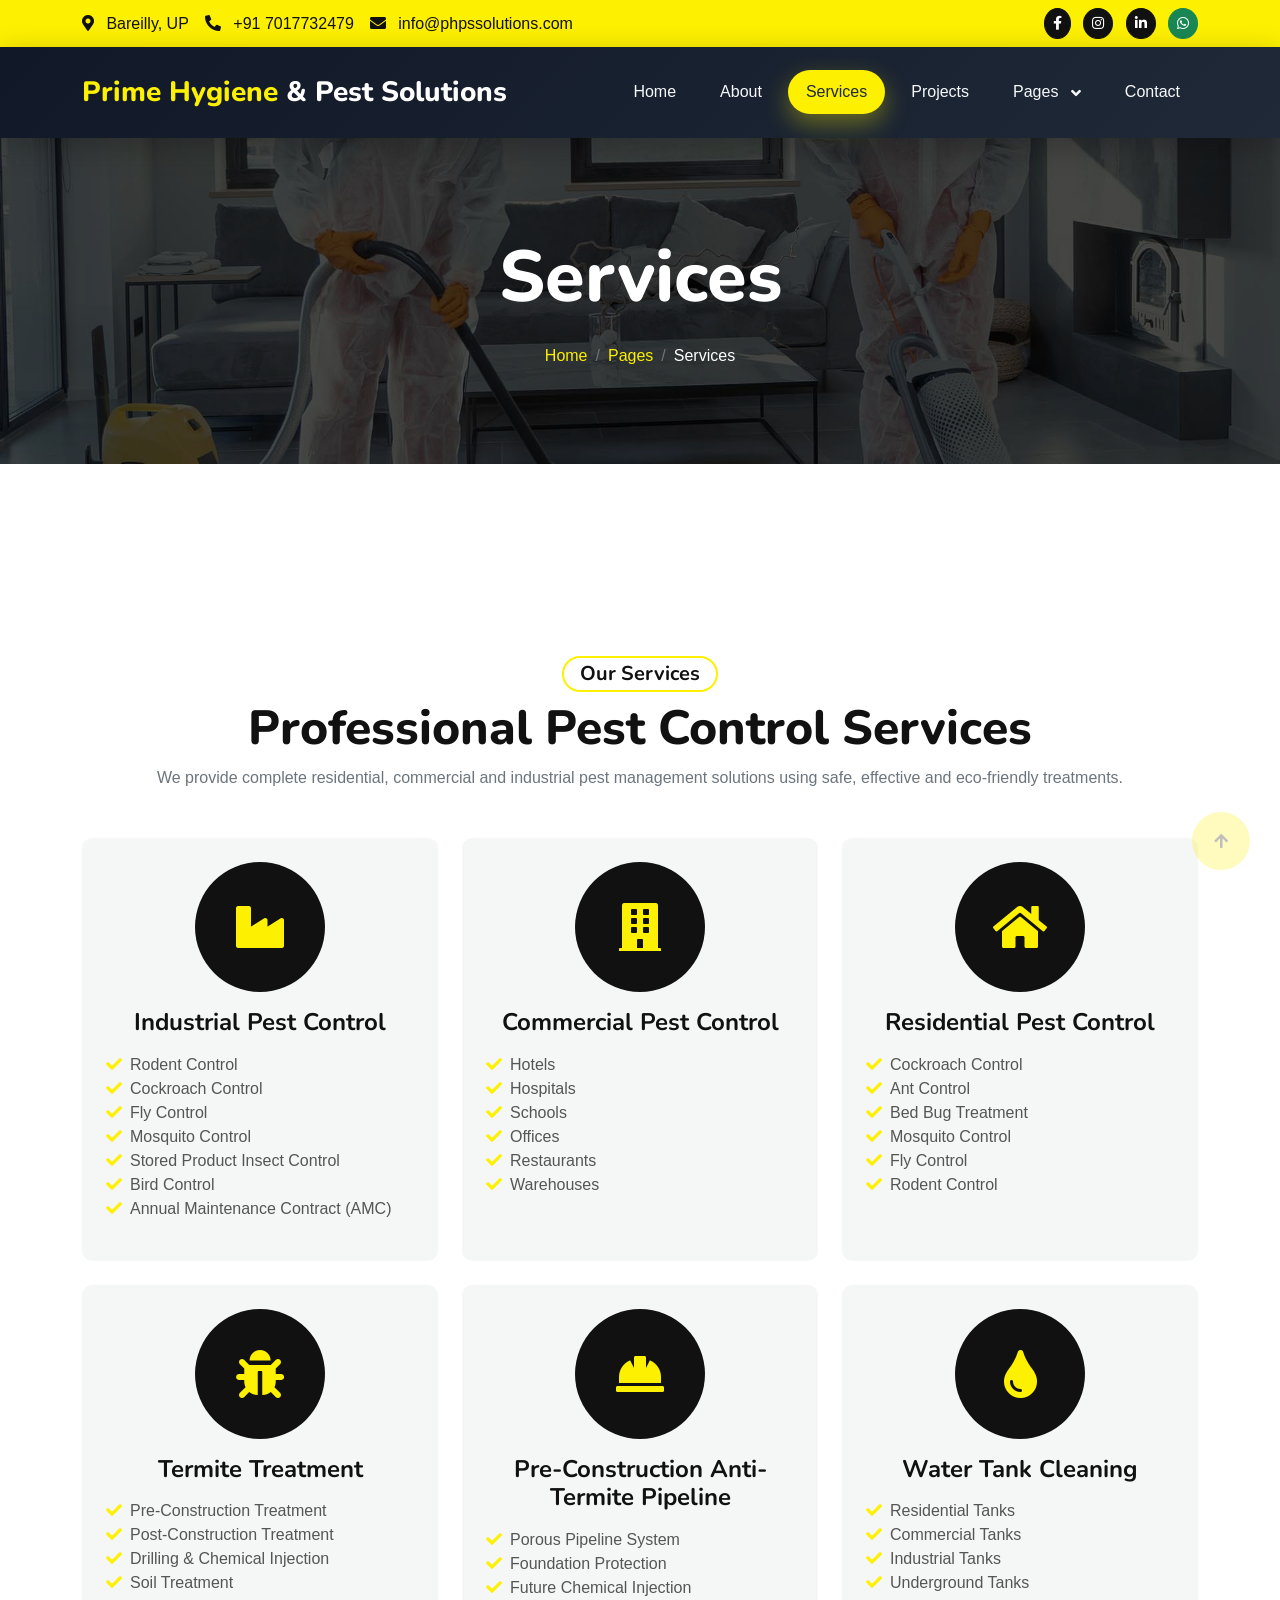
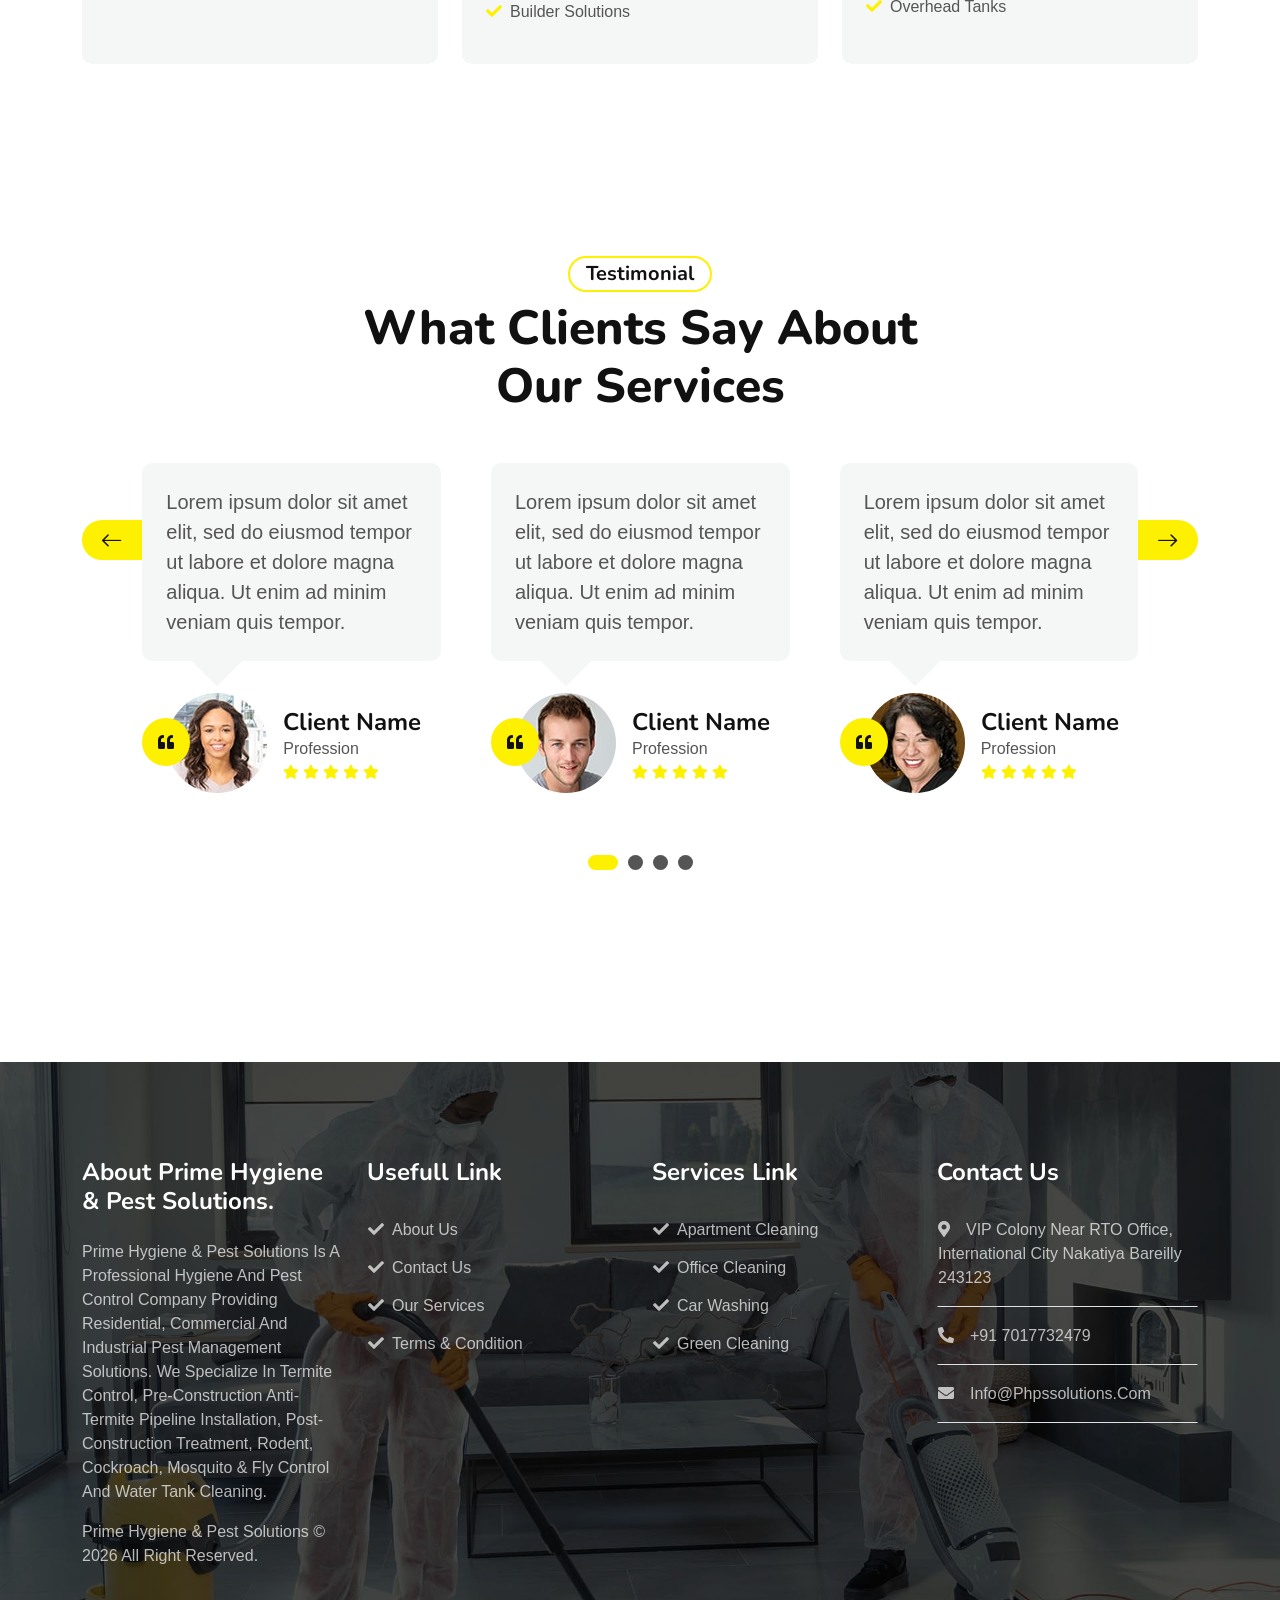
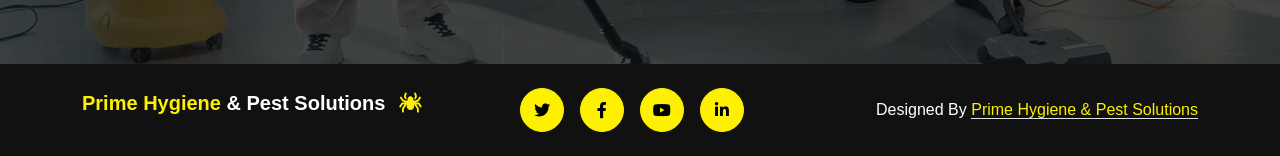
<file: service.html>
<!DOCTYPE html>
<html lang="en">

    <head>
        <meta charset="utf-8">
        <title>Pest Control Services in Bareilly | Prime Hygiene</title>
        <meta content="width=device-width, initial-scale=1.0" name="viewport">
        <meta name="description" content="Explore residential, commercial and industrial pest control, termite treatment, rodent control and water tank cleaning services in Bareilly.">
        <meta name="keywords" content="pest control services Bareilly, termite treatment, rodent control, water tank cleaning">
        <meta name="robots" content="index, follow">
        <link rel="canonical" href="https://phpssolutions.com/service.html">
        <meta property="og:type" content="website">
        <meta property="og:title" content="Pest Control Services in Bareilly">
        <meta property="og:description" content="Safe and effective pest management for homes, businesses and industries in Bareilly.">
        <meta property="og:image" content="https://phpssolutions.com/img/action.jpg">
        <meta property="og:url" content="https://phpssolutions.com/service.html">
        <meta name="twitter:card" content="summary_large_image">
        <meta name="twitter:title" content="Pest Control Services in Bareilly">
        <meta name="twitter:description" content="Residential, commercial and industrial pest control solutions.">
        <meta name="twitter:image" content="https://phpssolutions.com/img/action.jpg">
        <script type="application/ld+json">
        {"@context":"https://schema.org","@type":"Service","name":"Pest Control Services in Bareilly","provider":{"@type":"Organization","name":"Prime Hygiene & Pest Solutions","url":"https://phpssolutions.com/"},"areaServed":"Bareilly","serviceType":["Residential pest control","Commercial pest control","Industrial pest control","Termite treatment","Water tank cleaning"]}
        </script>

        <!-- Google Web Fonts -->
        <link rel="preconnect" href="https://fonts.googleapis.com">
        <link rel="preconnect" href="https://fonts.gstatic.com" crossorigin>
        <link href="https://fonts.googleapis.com/css2?family=Nunito:wght@600;700;800&display=swap" rel="stylesheet"> 
        <link href="https://fonts.googleapis.com/css2?family=Open+Sans:wght@400;500&display=swap" rel="stylesheet">

        <!-- Icon Font Stylesheet -->
        <link href="https://cdnjs.cloudflare.com/ajax/libs/font-awesome/5.10.0/css/all.min.css" rel="stylesheet">
        <link href="https://cdn.jsdelivr.net/npm/bootstrap-icons@1.4.1/font/bootstrap-icons.css" rel="stylesheet">

        <!-- Libraries Stylesheet -->
        <link href="lib/animate/animate.min.css" rel="stylesheet">
        <link href="lib/owlcarousel/assets/owl.carousel.min.css" rel="stylesheet">

        <!-- Customized Bootstrap Stylesheet -->
        <link href="css/bootstrap.min.css" rel="stylesheet">

        <!-- Template Stylesheet -->
        <link href="css/style.css" rel="stylesheet">
    </head>

    <body>
        <!-- Spinner Start -->
        <div id="spinner" class="show w-100 vh-100 bg-white position-fixed translate-middle top-50 start-50 d-flex align-items-center justify-content-center">
            <div class="spinner-grow text-primary" role="status"></div>
        </div>
        <!-- Spinner End -->

        <!-- Topbar Start -->
<div class="container-fluid bg-primary d-none d-lg-block">
    <div class="container">
       <div class="row align-items-center">

    <div class="col-lg-9">
        <div class="d-flex flex-wrap align-items-center gap-3 py-2 top-contact">

            <a href="https://maps.google.com/?q=VIP+Colony+Bareilly"
               target="_blank"
               class="text-dark text-decoration-none">
                <i class="fas fa-map-marker-alt me-2"></i>
                Bareilly, UP
            </a>

            <a href="tel:+917017732479"
               class="text-dark text-decoration-none">
                <i class="fas fa-phone-alt me-2"></i>
                +91 7017732479
            </a>

            <a href="mailto:info@phpssolutions.com"
               class="text-dark text-decoration-none email-link">
                <i class="fas fa-envelope me-2"></i>
                info@phpssolutions.com
            </a>

        </div>
    </div>

    <div class="col-lg-3 text-lg-end py-2">

        <a href="#" class="btn btn-sm btn-dark rounded-circle me-2">
            <i class="fab fa-facebook-f"></i>
        </a>

        <a href="#" class="btn btn-sm btn-dark rounded-circle me-2">
            <i class="fab fa-instagram"></i>
        </a>

        <a href="#" class="btn btn-sm btn-dark rounded-circle me-2">
            <i class="fab fa-linkedin-in"></i>
        </a>

        <a href="https://wa.me/917017732479"
           target="_blank"
           class="btn btn-sm btn-success rounded-circle">
            <i class="fab fa-whatsapp"></i>
        </a>

    </div>

</div>

     

        </div>
    </div>
</div>
<!-- Topbar End -->


<!-- Navbar Start -->
<header class="container-fluid navbar-wrapper sticky-top">

    <div class="container">

        <nav class="navbar navbar-expand-lg navbar-dark" aria-label="Primary navigation">

            <!-- Logo -->
            <a href="index.html" class="navbar-brand">

                <h2 class="logo-text mb-0">
                    <span class="text-primary">Prime Hygiene</span>
                    <span class="text-white">& Pest Solutions</span>
                    <!-- <i class="fa fa-spider ms-2 text-primary"></i> -->
                </h2>

            </a>

            <!-- Toggle -->
            <button class="navbar-toggler"
                type="button"
                data-bs-toggle="collapse"
                data-bs-target="#navbarCollapse">

                <span class="fa fa-bars"></span>

            </button>

            <!-- Menu -->
            <div class="collapse navbar-collapse" id="navbarCollapse">

                <ul class="navbar-nav ms-auto">

                    <li class="nav-item">
                        <a href="index.html" class="nav-link">Home</a>
                    </li>

                    <li class="nav-item">
                        <a href="about.html" class="nav-link">About</a>
                    </li>

                    <li class="nav-item">
                        <a href="service.html" class="nav-link active">Services</a>
                    </li>

                    <li class="nav-item">
                        <a href="project.html" class="nav-link">Projects</a>
                    </li>

                    <li class="nav-item dropdown">

                        <a href="#" class="nav-link dropdown-toggle"
                            data-bs-toggle="dropdown">

                            Pages

                        </a>

                        <ul class="dropdown-menu">

                            <li><a class="dropdown-item" href="price.html">Pricing</a></li>

                            <li><a class="dropdown-item" href="blog.html">Blog</a></li>

                            <li><a class="dropdown-item" href="team.html">Team</a></li>

                            <li><a class="dropdown-item" href="testimonial.html">Testimonials</a></li>

                        </ul>

                    </li>

                    <li class="nav-item">
                        <a href="contact.html" class="nav-link">Contact</a>
                    </li>

                </ul>

            </div>

        </nav>

    </div>

</div>
</header>
<!-- Navbar End -->


<style>
/*=========================================
      Premium Dark Navbar - Yellow Theme
==========================================*/

.navbar-wrapper{
    background:linear-gradient(135deg,#111827,#1F2937);
    box-shadow:0 8px 30px rgba(0,0,0,.25);
    position:relative;
    z-index:999;
}

.navbar{
    min-height:82px;
}

/*================ Logo ================*/

.navbar-brand{
    margin-right:25px;
    flex-shrink:0;
}

.logo-text{
    font-size:28px;
    font-weight:800;
    line-height:1.2;
    margin:0;
}

.logo-text .text-primary{
    color:#FDF001 !important;
}

.logo-text .text-white{
    color:#ffffff !important;
}

.logo-text i{
    color:#FDF001 !important;
}

/*================ Menu ================*/

.navbar-nav{
    gap:8px;
}

.navbar-nav .nav-link{

    color:#F8F9FA !important;
    font-size:16px;
    font-weight:600;

    padding:10px 18px !important;

    border-radius:30px;

    transition:all .35s ease;

}

.navbar-nav .nav-link:hover,
.navbar-nav .nav-link.active{

    background:#FDF001;

    color:#1F2937 !important;

    box-shadow:0 10px 25px rgba(253,240,1,.35);

}

/*================ Dropdown ================*/

.dropdown-menu{

    background:#1F2937;

    border:none;

    border-radius:16px;

    overflow:hidden;

    box-shadow:0 15px 35px rgba(0,0,0,.35);

}

.dropdown-item{

    color:#fff;

    padding:12px 20px;

    transition:.3s;

}

.dropdown-item:hover{

    background:#FDF001;

    color:#1F2937;

}

/*================ Toggle ================*/

.navbar-toggler{

    background:#FDF001;

    border:none;

    border-radius:10px;

    padding:10px 14px;

}

.navbar-toggler:focus{

    box-shadow:none;

}

.navbar-toggler .fa-bars{

    color:#1F2937;

    font-size:20px;

}

/*================ Mobile ================*/

@media(max-width:991px){

    .navbar{

        min-height:72px;

    }

    .navbar-brand{

        max-width:75%;

    }

    .logo-text{

        font-size:20px;

    }

    .navbar-collapse{

        background:#1F2937;

        margin-top:15px;

        padding:20px;

        border-radius:15px;

        box-shadow:0 10px 30px rgba(0,0,0,.35);

    }

    .navbar-nav{

        text-align:center;

    }

    .navbar-nav .nav-link{

        margin:6px 0;

    }

}

@media(max-width:576px){

    .logo-text{

        font-size:17px;

        line-height:1.3;

    }

    .navbar-brand{

        max-width:75%;

    }

}
</style>

        
        <!-- Page Header Start -->
        <div class="container-fluid page-header py-5">
            <div class="container text-center py-5">
                <h1 class="display-2 text-white mb-4 animated slideInDown">Services</h1>
                <nav aria-label="breadcrumb">
                    <ol class="breadcrumb justify-content-center mb-0 animated slideInDown">
                        <li class="breadcrumb-item"><a href="#">Home</a></li>
                        <li class="breadcrumb-item"><a href="#">Pages</a></li>
                        <li class="breadcrumb-item text-white" aria-current="page">Services</li>
                    </ol>
                </nav>
            </div>
        </div>
        <!-- Page Header End -->


  
       <!-- Services Start -->
<div class="container-fluid services py-5">
    <div class="container py-5">
        <div class="text-center mb-5 wow fadeInUp" data-wow-delay=".3s">
            <h5 class="mb-2 px-3 py-1 text-dark rounded-pill d-inline-block border border-2 border-primary">
                Our Services
            </h5>
            <h2 class="display-5">Professional Pest Control Services</h2>
            <p class="text-muted">
                We provide complete residential, commercial and industrial pest management solutions using safe,
                effective and eco-friendly treatments.
            </p>
        </div>

        <div class="row g-4">

            <!-- Industrial -->
            <div class="col-lg-4 col-md-6 wow fadeInUp" data-wow-delay=".2s">
                <div class="bg-light rounded p-4 h-100 services-item">
                    <div class="text-center mb-3">
                        <div class="rounded-circle services-inner-icon mx-auto mb-3">
                            <i class="fas fa-industry fa-3x text-primary"></i>
                        </div>
                        <h4>Industrial Pest Control</h4>
                    </div>

                    <ul class="list-unstyled text-start">
                        <li><i class="fa fa-check text-primary me-2"></i>Rodent Control</li>
                        <li><i class="fa fa-check text-primary me-2"></i>Cockroach Control</li>
                        <li><i class="fa fa-check text-primary me-2"></i>Fly Control</li>
                        <li><i class="fa fa-check text-primary me-2"></i>Mosquito Control</li>
                        <li><i class="fa fa-check text-primary me-2"></i>Stored Product Insect Control</li>
                        <li><i class="fa fa-check text-primary me-2"></i>Bird Control</li>
                        <li><i class="fa fa-check text-primary me-2"></i>Annual Maintenance Contract (AMC)</li>
                    </ul>
                </div>
            </div>

            <!-- Commercial -->
            <div class="col-lg-4 col-md-6 wow fadeInUp" data-wow-delay=".4s">
                <div class="bg-light rounded p-4 h-100 services-item">
                    <div class="text-center mb-3">
                        <div class="rounded-circle services-inner-icon mx-auto mb-3">
                            <i class="fas fa-building fa-3x text-primary"></i>
                        </div>
                        <h4>Commercial Pest Control</h4>
                    </div>

                    <ul class="list-unstyled text-start">
                        <li><i class="fa fa-check text-primary me-2"></i>Hotels</li>
                        <li><i class="fa fa-check text-primary me-2"></i>Hospitals</li>
                        <li><i class="fa fa-check text-primary me-2"></i>Schools</li>
                        <li><i class="fa fa-check text-primary me-2"></i>Offices</li>
                        <li><i class="fa fa-check text-primary me-2"></i>Restaurants</li>
                        <li><i class="fa fa-check text-primary me-2"></i>Warehouses</li>
                    </ul>
                </div>
            </div>

            <!-- Residential -->
            <div class="col-lg-4 col-md-6 wow fadeInUp" data-wow-delay=".6s">
                <div class="bg-light rounded p-4 h-100 services-item">
                    <div class="text-center mb-3">
                        <div class="rounded-circle services-inner-icon mx-auto mb-3">
                            <i class="fas fa-home fa-3x text-primary"></i>
                        </div>
                        <h4>Residential Pest Control</h4>
                    </div>

                    <ul class="list-unstyled text-start">
                        <li><i class="fa fa-check text-primary me-2"></i>Cockroach Control</li>
                        <li><i class="fa fa-check text-primary me-2"></i>Ant Control</li>
                        <li><i class="fa fa-check text-primary me-2"></i>Bed Bug Treatment</li>
                        <li><i class="fa fa-check text-primary me-2"></i>Mosquito Control</li>
                        <li><i class="fa fa-check text-primary me-2"></i>Fly Control</li>
                        <li><i class="fa fa-check text-primary me-2"></i>Rodent Control</li>
                    </ul>
                </div>
            </div>

            <!-- Termite -->
            <div class="col-lg-4 col-md-6 wow fadeInUp" data-wow-delay=".2s">
                <div class="bg-light rounded p-4 h-100 services-item">
                    <div class="text-center mb-3">
                        <div class="rounded-circle services-inner-icon mx-auto mb-3">
                            <i class="fas fa-bug fa-3x text-primary"></i>
                        </div>
                        <h4>Termite Treatment</h4>
                    </div>

                    <ul class="list-unstyled text-start">
                        <li><i class="fa fa-check text-primary me-2"></i>Pre-Construction Treatment</li>
                        <li><i class="fa fa-check text-primary me-2"></i>Post-Construction Treatment</li>
                        <li><i class="fa fa-check text-primary me-2"></i>Drilling & Chemical Injection</li>
                        <li><i class="fa fa-check text-primary me-2"></i>Soil Treatment</li>
                    </ul>
                </div>
            </div>

            <!-- Pipeline -->
            <div class="col-lg-4 col-md-6 wow fadeInUp" data-wow-delay=".4s">
                <div class="bg-light rounded p-4 h-100 services-item">
                    <div class="text-center mb-3">
                        <div class="rounded-circle services-inner-icon mx-auto mb-3">
                            <i class="fas fa-hard-hat fa-3x text-primary"></i>
                        </div>
                        <h4>Pre-Construction Anti-Termite Pipeline</h4>
                    </div>

                    <ul class="list-unstyled text-start">
                        <li><i class="fa fa-check text-primary me-2"></i>Porous Pipeline System</li>
                        <li><i class="fa fa-check text-primary me-2"></i>Foundation Protection</li>
                        <li><i class="fa fa-check text-primary me-2"></i>Future Chemical Injection</li>
                        <li><i class="fa fa-check text-primary me-2"></i>Builder Solutions</li>
                    </ul>
                </div>
            </div>

            <!-- Water Tank -->
            <div class="col-lg-4 col-md-6 wow fadeInUp" data-wow-delay=".6s">
                <div class="bg-light rounded p-4 h-100 services-item">
                    <div class="text-center mb-3">
                        <div class="rounded-circle services-inner-icon mx-auto mb-3">
                            <i class="fas fa-tint fa-3x text-primary"></i>
                        </div>
                        <h4>Water Tank Cleaning</h4>
                    </div>

                    <ul class="list-unstyled text-start">
                        <li><i class="fa fa-check text-primary me-2"></i>Residential Tanks</li>
                        <li><i class="fa fa-check text-primary me-2"></i>Commercial Tanks</li>
                        <li><i class="fa fa-check text-primary me-2"></i>Industrial Tanks</li>
                        <li><i class="fa fa-check text-primary me-2"></i>Underground Tanks</li>
                        <li><i class="fa fa-check text-primary me-2"></i>Overhead Tanks</li>
                    </ul>
                </div>
            </div>

        </div>
    </div>
</div>
<!-- Services End -->



        <!-- Testiminial Start -->
        <div class="container-fluid testimonial py-5">
            <div class="container py-5">
                <div class="text-center mb-5 wow fadeInUp" data-wow-delay=".3s">
                    <h5 class="mb-2 px-3 py-1 text-dark rounded-pill d-inline-block border border-2 border-primary">Testimonial</h5>
                    <h2 class="display-5 w-50 mx-auto">What Clients Say About Our Services</h2>
                </div>
                <div class="owl-carousel testimonial-carousel wow fadeInUp" data-wow-delay=".5s">
                    <div class="testimonial-item">
                        <div class="testimonial-content rounded mb-4 p-4">
                            <p class="fs-5 m-0">Lorem ipsum dolor sit amet elit, sed do eiusmod tempor ut labore et dolore magna aliqua. Ut enim ad minim veniam quis tempor.</p>
                        </div>
                        <div class="d-flex align-items-center  mb-4" style="padding: 0 0 0 25px;">
                            <div class="position-relative">
                                <img src="img/testimonial-1.jpg" class="img-fluid rounded-circle py-2" alt="Prime Hygiene pest control customer Rahul Sharma">
                                <div class="position-absolute" style="top: 33px; left: -25px;">
                                    <i class="fa fa-quote-left rounded-pill bg-primary text-dark p-3"></i>
                                </div>
                            </div>
                            <div class="ms-3">
                                <h4 class="mb-0">Client Name</h4>
                                <p class="mb-1">Profession</p>
                                <div class="d-flex">
                                    <small class="fas fa-star text-primary me-1"></small>
                                    <small class="fas fa-star text-primary me-1"></small>
                                    <small class="fas fa-star text-primary me-1"></small>
                                    <small class="fas fa-star text-primary me-1"></small>
                                    <small class="fas fa-star text-primary me-1"></small>
                                </div>
                            </div>
                        </div>
                    </div>
                    <div class="testimonial-item">
                        <div class="testimonial-content rounded mb-4 p-4">
                            <p class="fs-5 m-0">Lorem ipsum dolor sit amet elit, sed do eiusmod tempor ut labore et dolore magna aliqua. Ut enim ad minim veniam quis tempor.</p>
                        </div>
                        <div class="d-flex align-items-center  mb-4" style="padding: 0 0 0 25px;">
                            <div class="position-relative">
                                <img src="img/testimonial-2.jpg" class="img-fluid rounded-circle py-2" alt="Prime Hygiene pest control customer Amit Verma">
                                <div class="position-absolute" style="top: 33px; left: -25px;">
                                    <i class="fa fa-quote-left rounded-pill bg-primary text-dark p-3"></i>
                                </div>
                            </div>
                            <div class="ms-3">
                                <h4 class="mb-0">Client Name</h4>
                                <p class="mb-1">Profession</p>
                                <div class="d-flex">
                                    <small class="fas fa-star text-primary me-1"></small>
                                    <small class="fas fa-star text-primary me-1"></small>
                                    <small class="fas fa-star text-primary me-1"></small>
                                    <small class="fas fa-star text-primary me-1"></small>
                                    <small class="fas fa-star text-primary me-1"></small>
                                </div>
                            </div>
                        </div>
                    </div>
                    <div class="testimonial-item">
                        <div class="testimonial-content rounded mb-4 p-4">
                            <p class="fs-5 m-0">Lorem ipsum dolor sit amet elit, sed do eiusmod tempor ut labore et dolore magna aliqua. Ut enim ad minim veniam quis tempor.</p>
                        </div>
                        <div class="d-flex align-items-center  mb-4" style="padding: 0 0 0 25px;">
                            <div class="position-relative">
                                <img src="img/testimonial-3.jpg" class="img-fluid rounded-circle py-2" alt="Prime Hygiene pest control customer Neha Gupta">
                                <div class="position-absolute" style="top: 33px; left: -25px;">
                                    <i class="fa fa-quote-left rounded-pill bg-primary text-dark p-3"></i>
                                </div>
                            </div>
                            <div class="ms-3">
                                <h4 class="mb-0">Client Name</h4>
                                <p class="mb-1">Profession</p>
                                <div class="d-flex">
                                    <small class="fas fa-star text-primary me-1"></small>
                                    <small class="fas fa-star text-primary me-1"></small>
                                    <small class="fas fa-star text-primary me-1"></small>
                                    <small class="fas fa-star text-primary me-1"></small>
                                    <small class="fas fa-star text-primary me-1"></small>
                                </div>
                            </div>
                        </div>
                    </div>
                    <div class="testimonial-item">
                        <div class="testimonial-content rounded mb-4 p-4">
                            <p class="fs-5 m-0">Lorem ipsum dolor sit amet elit, sed do eiusmod tempor ut labore et dolore magna aliqua. Ut enim ad minim veniam quis tempor.</p>
                        </div>
                        <div class="d-flex align-items-center  mb-4" style="padding: 0 0 0 25px;">
                            <div class="position-relative">
                                <img src="img/testimonial-4.jpg" class="img-fluid rounded-circle py-2" alt="Prime Hygiene pest control customer Sanjay Kumar">
                                <div class="position-absolute" style="top: 33px; left: -25px;">
                                    <i class="fa fa-quote-left rounded-pill bg-primary text-dark p-3"></i>
                                </div>
                            </div>
                            <div class="ms-3">
                                <h4 class="mb-0">Client Name</h4>
                                <p class="mb-1">Profession</p>
                                <div class="d-flex">
                                    <small class="fas fa-star text-primary me-1"></small>
                                    <small class="fas fa-star text-primary me-1"></small>
                                    <small class="fas fa-star text-primary me-1"></small>
                                    <small class="fas fa-star text-primary me-1"></small>
                                    <small class="fas fa-star text-primary me-1"></small>
                                </div>
                            </div>
                        </div>
                    </div>
                </div>
            </div>
        </div>
        <!-- Testiminial End -->


      <!-- Footer Start -->
        <div class="container-fluid footer py-5 wow fadeIn" data-wow-delay=".3s">
            <div class="container py-5">
                <div class="row g-4 footer-inner">
                    <div class="col-lg-3 col-md-6">
                        <div class="footer-item">
                            <h4 class="text-white fw-bold mb-4">About Prime Hygiene & Pest Solutions.</h4>
                            <p>Prime Hygiene & Pest Solutions is a professional hygiene and pest control company providing residential, commercial and industrial pest management solutions. We specialize in termite control, pre-construction anti-termite pipeline installation, post-construction treatment, rodent, cockroach, mosquito & fly control and water tank cleaning.</p>
                            <p class="mb-0"><a class="" href="#">Prime Hygiene & Pest Solutions </a> &copy; 2026 All Right Reserved.</p>
                        </div>
                    </div>
                    <div class="col-lg-3 col-md-6">
                        <div class="footer-item">
                            <h4 class="text-white fw-bold mb-4">Usefull Link</h4>
                            <div class="d-flex flex-column align-items-start">
                                <a class="btn btn-link ps-0" href=""><i class="fa fa-check me-2"></i>About Us</a>
                                <a class="btn btn-link ps-0" href=""><i class="fa fa-check me-2"></i>Contact Us</a>
                                <a class="btn btn-link ps-0" href=""><i class="fa fa-check me-2"></i>Our Services</a>
                                <a class="btn btn-link ps-0" href=""><i class="fa fa-check me-2"></i>Terms & Condition</a>
                            </div>
                        </div>
                    </div>
                    <div class="col-lg-3 col-md-6">
                        <div class="footer-item">
                            <h4 class="text-white fw-bold mb-4">Services Link</h4>
                            <div class="d-flex flex-column align-items-start">
                                <a class="btn btn-link ps-0" href=""><i class="fa fa-check me-2"></i>Apartment Cleaning</a>
                                <a class="btn btn-link ps-0" href=""><i class="fa fa-check me-2"></i>Office Cleaning</a>
                                <a class="btn btn-link ps-0" href=""><i class="fa fa-check me-2"></i>Car Washing</a>
                                <a class="btn btn-link ps-0" href=""><i class="fa fa-check me-2"></i>Green Cleaning</a>
                            </div>
                            
                        </div>
                    </div>
                    <div class="col-lg-3 col-md-6">
                        <div class="footer-item">
                            <h4 class="text-white fw-bold mb-4">Contact Us</h4>
                            <a href="" class="btn btn-link w-100 text-start ps-0 pb-3 border-bottom rounded-0"><i class="fa fa-map-marker-alt me-3"></i>VIP colony near RTO office, International City Nakatiya bareilly 243123</a>
                            <a href="" class="btn btn-link w-100 text-start ps-0 py-3 border-bottom rounded-0"><i class="fa fa-phone-alt me-3"></i>+91 7017732479 </a>
                            <a href="" class="btn btn-link w-100 text-start ps-0 py-3 border-bottom rounded-0"><i class="fa fa-envelope me-3"></i>info@phpssolutions.com</a>
                        </div>
                    </div>
                </div>
            </div>
        </div>
        <!-- Footer End -->



        <!-- Copyright Start -->
        <div class="container-fluid copyright bg-dark py-4">
            <div class="container">
                <div class="row">
                 <div class="col-md-4 text-center text-md-start mb-3 mb-md-0">
    <a href="#" class="footer-logo text-decoration-none">
        <span class="text-primary">Prime Hygiene</span>
        <span class="text-white">& Pest Solutions</span>
        <i class="fa fa-spider text-primary ms-2"></i>
    </a>
</div>

<style>
.footer-logo{
    font-size:20px;
    font-weight:600;
}
</style>
                    <div class="col-md-4 copyright-btn text-center text-md-start mb-3 mb-md-0 flex-shrink-0">
                        <a class="btn btn-primary rounded-circle me-3 copyright-icon" href=""><i class="fab fa-twitter"></i></a>
                        <a class="btn btn-primary rounded-circle me-3 copyright-icon" href=""><i class="fab fa-facebook-f"></i></a>
                        <a class="btn btn-primary rounded-circle me-3 copyright-icon" href=""><i class="fab fa-youtube"></i></a>
                        <a class="btn btn-primary rounded-circle me-3 copyright-icon" href=""><i class="fab fa-linkedin-in"></i></a>
                    </div>
                    <div class="col-md-4 my-auto text-center text-md-end text-white">
                        <!--/*** This template is free as long as you keep the below author’s credit link/attribution link/backlink. ***/-->
                        <!--/*** If you'd like to use the template without the below author’s credit link/attribution link/backlink, ***/-->
                        <!--/*** you can purchase the Credit Removal License from "https://htmlcodex.com/credit-removal". ***/-->
                        Designed By <a class="border-bottom" href="https://google.com">Prime Hygiene & Pest Solutions</a>
                    </div>
                </div>
            </div>
        </div>
        <!-- Copyright End -->
        

        <!-- Back to Top -->
        <a href="#" class="btn btn-primary rounded-circle border-3 back-to-top"><i class="fa fa-arrow-up"></i></a>

        
        <!-- JavaScript Libraries -->
        <script src="https://ajax.googleapis.com/ajax/libs/jquery/3.6.4/jquery.min.js"></script>
        <script src="https://code.jquery.com/jquery-3.4.1.min.js"></script>
        <script src="https://cdn.jsdelivr.net/npm/bootstrap@5.0.0/dist/js/bootstrap.bundle.min.js"></script>
        <script src="lib/wow/wow.min.js"></script>
        <script src="lib/easing/easing.min.js"></script>
        <script src="lib/waypoints/waypoints.min.js"></script>
        <script src="lib/owlcarousel/owl.carousel.min.js"></script>

        <!-- Template Javascript -->
        <script src="js/main.js"></script>
    </body>

</html>
</file>
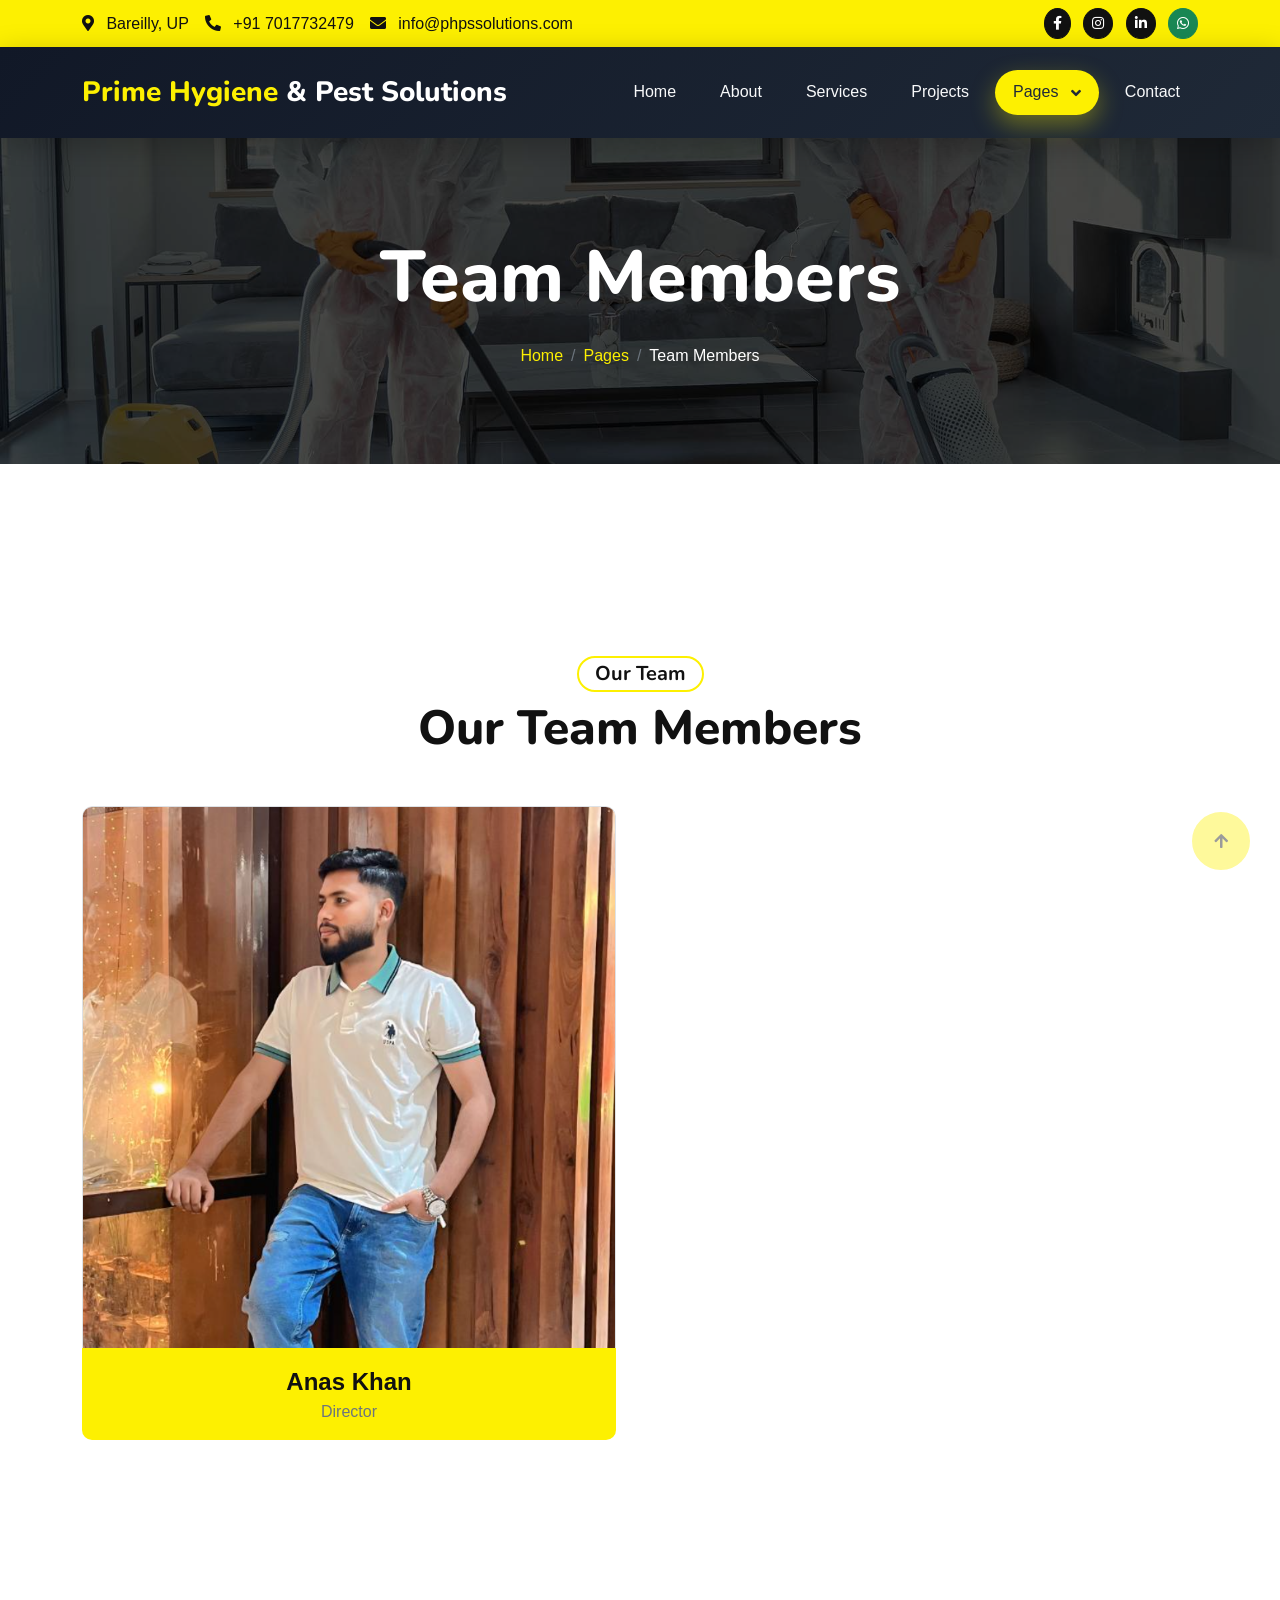
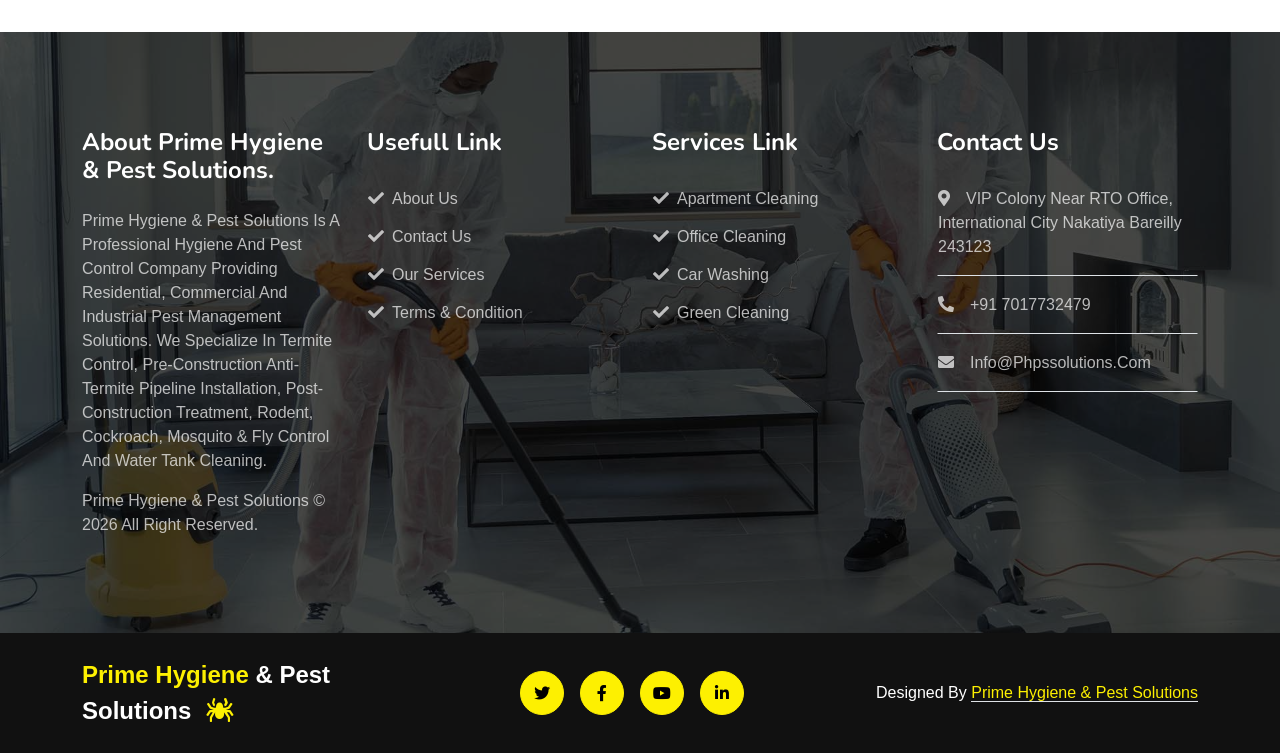
<file: team.html>
<!DOCTYPE html>
<html lang="en">

    <head>
        <meta charset="utf-8">
        <title>Pest Control Team in Bareilly | Prime Hygiene</title>
        <meta content="width=device-width, initial-scale=1.0" name="viewport">
        <meta name="description" content="Meet the trained pest control and hygiene professionals at Prime Hygiene & Pest Solutions in Bareilly.">
        <meta name="keywords" content="pest control team Bareilly, Prime Hygiene professionals, pest management experts">
        <meta name="robots" content="index, follow">
        <link rel="canonical" href="https://phpssolutions.com/team.html">
        <meta property="og:type" content="website">
        <meta property="og:title" content="Pest Control Team in Bareilly">
        <meta property="og:description" content="Meet the Prime Hygiene pest control and hygiene professionals.">
        <meta property="og:image" content="https://phpssolutions.com/img/team-2.jpg">
        <meta property="og:url" content="https://phpssolutions.com/team.html">
        <meta name="twitter:card" content="summary_large_image">
        <meta name="twitter:title" content="Pest Control Team in Bareilly">
        <meta name="twitter:description" content="Our trained pest management team in Bareilly.">
        <meta name="twitter:image" content="https://phpssolutions.com/img/team-2.jpg">

        <!-- Google Web Fonts -->
        <link rel="preconnect" href="https://fonts.googleapis.com">
        <link rel="preconnect" href="https://fonts.gstatic.com" crossorigin>
        <link href="https://fonts.googleapis.com/css2?family=Nunito:wght@600;700;800&display=swap" rel="stylesheet"> 
        <link href="https://fonts.googleapis.com/css2?family=Open+Sans:wght@400;500&display=swap" rel="stylesheet">

        <!-- Icon Font Stylesheet -->
        <link href="https://cdnjs.cloudflare.com/ajax/libs/font-awesome/5.10.0/css/all.min.css" rel="stylesheet">
        <link href="https://cdn.jsdelivr.net/npm/bootstrap-icons@1.4.1/font/bootstrap-icons.css" rel="stylesheet">

        <!-- Libraries Stylesheet -->
        <link href="lib/animate/animate.min.css" rel="stylesheet">
        <link href="lib/owlcarousel/assets/owl.carousel.min.css" rel="stylesheet">

        <!-- Customized Bootstrap Stylesheet -->
        <link href="css/bootstrap.min.css" rel="stylesheet">

        <!-- Template Stylesheet -->
        <link href="css/style.css" rel="stylesheet">
    </head>

    <body>
        <!-- Spinner Start -->
        <div id="spinner" class="show w-100 vh-100 bg-white position-fixed translate-middle top-50 start-50 d-flex align-items-center justify-content-center">
            <div class="spinner-grow text-primary" role="status"></div>
        </div>
        <!-- Spinner End -->

         <!-- Topbar Start -->
<div class="container-fluid bg-primary d-none d-lg-block">
    <div class="container">
       <div class="row align-items-center">

    <div class="col-lg-9">
        <div class="d-flex flex-wrap align-items-center gap-3 py-2 top-contact">

            <a href="https://maps.google.com/?q=VIP+Colony+Bareilly"
               target="_blank"
               class="text-dark text-decoration-none">
                <i class="fas fa-map-marker-alt me-2"></i>
                Bareilly, UP
            </a>

            <a href="tel:+917017732479"
               class="text-dark text-decoration-none">
                <i class="fas fa-phone-alt me-2"></i>
                +91 7017732479
            </a>

            <a href="mailto:info@phpssolutions.com"
               class="text-dark text-decoration-none email-link">
                <i class="fas fa-envelope me-2"></i>
                info@phpssolutions.com
            </a>

        </div>
    </div>

    <div class="col-lg-3 text-lg-end py-2">

        <a href="#" class="btn btn-sm btn-dark rounded-circle me-2">
            <i class="fab fa-facebook-f"></i>
        </a>

        <a href="#" class="btn btn-sm btn-dark rounded-circle me-2">
            <i class="fab fa-instagram"></i>
        </a>

        <a href="#" class="btn btn-sm btn-dark rounded-circle me-2">
            <i class="fab fa-linkedin-in"></i>
        </a>

        <a href="https://wa.me/917017732479"
           target="_blank"
           class="btn btn-sm btn-success rounded-circle">
            <i class="fab fa-whatsapp"></i>
        </a>

    </div>

</div>

     

        </div>
    </div>
</div>
<!-- Topbar End -->


<!-- Navbar Start -->
<header class="container-fluid navbar-wrapper sticky-top">

    <div class="container">

        <nav class="navbar navbar-expand-lg navbar-dark" aria-label="Primary navigation">

            <!-- Logo -->
            <a href="index.html" class="navbar-brand">

                <h2 class="logo-text mb-0">
                    <span class="text-primary">Prime Hygiene</span>
                    <span class="text-white">& Pest Solutions</span>
                    <!-- <i class="fa fa-spider ms-2 text-primary"></i> -->
                </h2>

            </a>

            <!-- Toggle -->
            <button class="navbar-toggler"
                type="button"
                data-bs-toggle="collapse"
                data-bs-target="#navbarCollapse">

                <span class="fa fa-bars"></span>

            </button>

            <!-- Menu -->
            <div class="collapse navbar-collapse" id="navbarCollapse">

                <ul class="navbar-nav ms-auto">

                    <li class="nav-item">
                        <a href="index.html" class="nav-link">Home</a>
                    </li>

                    <li class="nav-item">
                        <a href="about.html" class="nav-link">About</a>
                    </li>

                    <li class="nav-item">
                        <a href="service.html" class="nav-link">Services</a>
                    </li>

                    <li class="nav-item">
                        <a href="project.html" class="nav-link">Projects</a>
                    </li>

                    <li class="nav-item dropdown">

                        <a href="#" class="nav-link active dropdown-toggle"
                            data-bs-toggle="dropdown">

                            Pages

                        </a>

                        <ul class="dropdown-menu">

                            <li><a class="dropdown-item" href="price.html">Pricing</a></li>

                            <li><a class="dropdown-item" href="blog.html">Blog</a></li>

                            <li><a class="dropdown-item" href="team.html">Team</a></li>

                            <li><a class="dropdown-item" href="testimonial.html">Testimonials</a></li>

                        </ul>

                    </li>

                    <li class="nav-item">
                        <a href="contact.html" class="nav-link">Contact</a>
                    </li>

                </ul>

            </div>

        </nav>

    </div>

</div>
</header>
<!-- Navbar End -->


<style>
/*=========================================
      Premium Dark Navbar - Yellow Theme
==========================================*/

.navbar-wrapper{
    background:linear-gradient(135deg,#111827,#1F2937);
    box-shadow:0 8px 30px rgba(0,0,0,.25);
    position:relative;
    z-index:999;
}

.navbar{
    min-height:82px;
}

/*================ Logo ================*/

.navbar-brand{
    margin-right:25px;
    flex-shrink:0;
}

.logo-text{
    font-size:28px;
    font-weight:800;
    line-height:1.2;
    margin:0;
}

.logo-text .text-primary{
    color:#FDF001 !important;
}

.logo-text .text-white{
    color:#ffffff !important;
}

.logo-text i{
    color:#FDF001 !important;
}

/*================ Menu ================*/

.navbar-nav{
    gap:8px;
}

.navbar-nav .nav-link{

    color:#F8F9FA !important;
    font-size:16px;
    font-weight:600;

    padding:10px 18px !important;

    border-radius:30px;

    transition:all .35s ease;

}

.navbar-nav .nav-link:hover,
.navbar-nav .nav-link.active{

    background:#FDF001;

    color:#1F2937 !important;

    box-shadow:0 10px 25px rgba(253,240,1,.35);

}

/*================ Dropdown ================*/

.dropdown-menu{

    background:#1F2937;

    border:none;

    border-radius:16px;

    overflow:hidden;

    box-shadow:0 15px 35px rgba(0,0,0,.35);

}

.dropdown-item{

    color:#fff;

    padding:12px 20px;

    transition:.3s;

}

.dropdown-item:hover{

    background:#FDF001;

    color:#1F2937;

}

/*================ Toggle ================*/

.navbar-toggler{

    background:#FDF001;

    border:none;

    border-radius:10px;

    padding:10px 14px;

}

.navbar-toggler:focus{

    box-shadow:none;

}

.navbar-toggler .fa-bars{

    color:#1F2937;

    font-size:20px;

}

/*================ Mobile ================*/

@media(max-width:991px){

    .navbar{

        min-height:72px;

    }

    .navbar-brand{

        max-width:75%;

    }

    .logo-text{

        font-size:20px;

    }

    .navbar-collapse{

        background:#1F2937;

        margin-top:15px;

        padding:20px;

        border-radius:15px;

        box-shadow:0 10px 30px rgba(0,0,0,.35);

    }

    .navbar-nav{

        text-align:center;

    }

    .navbar-nav .nav-link{

        margin:6px 0;

    }

}

@media(max-width:576px){

    .logo-text{

        font-size:17px;

        line-height:1.3;

    }

    .navbar-brand{

        max-width:75%;

    }

}
</style>

        
        <!-- Page Header Start -->
        <div class="container-fluid page-header py-5">
            <div class="container text-center py-5">
                <h1 class="display-2 text-white mb-4 animated slideInDown">Team Members</h1>
                <nav aria-label="breadcrumb">
                    <ol class="breadcrumb justify-content-center mb-0 animated slideInDown">
                        <li class="breadcrumb-item"><a href="#">Home</a></li>
                        <li class="breadcrumb-item"><a href="#">Pages</a></li>
                        <li class="breadcrumb-item text-white" aria-current="page">Team Members</li>
                    </ol>
                </nav>
            </div>
        </div>
        <!-- Page Header End -->


          <!-- Team Start -->
        <div class="container-fluid py-5">
            <div class="container py-5">
                <div class="text-center mb-5 wow fadeInUp" data-wow-delay=".3s">
                    <h5 class="mb-2 px-3 py-1 text-dark rounded-pill d-inline-block border border-2 border-primary">Our Team</h5>
                    <h2 class="display-5 w-50 mx-auto">Our Team Members</h2>
                </div>
                <div class="row g-5">
                    <div class="col-xxl-3 col-lg-6 col-md-6 col-sm-12 wow fadeInUp" data-wow-delay=".3s">
                        <div class="rounded team-item">
                            <img src="img/anas.png" class="img-fluid w-100 rounded-top border border-bottom-0" alt="Prime Hygiene pest control specialist">
                            <div class="team-content bg-primary text-dark text-center py-3">
                                <span class="fs-4 fw-bold">Anas Khan</span>
                                <p class="text-muted mb-0">Director</p>
                            </div>
                            <div class="team-icon d-flex flex-column ">
                                <a href="#" class="btn btn-primary border-0 mb-2"><i class="fab fa-facebook-f"></i></a>
                                <a href="#" class="btn btn-primary border-0 mb-2"><i class="fab fa-twitter"></i></a>
                                <a href="#" class="btn btn-primary border-0 mb-2"><i class="fab fa-instagram"></i></a>
                                <a href="#" class="btn btn-primary border-0"><i class="fab fa-linkedin-in"></i></a>
                            </div>
                        </div>
                    </div>
                    <!-- <div class="col-xxl-3 col-lg-6 col-md-6 col-sm-12 wow fadeInUp" data-wow-delay=".5s">
                        <div class="rounded team-item">
                            <img src="img/team-2.jpg" class="img-fluid w-100 rounded-top border border-bottom-0" alt="Prime Hygiene pest management team member">
                            <div class="team-content bg-primary text-dark text-center py-3">
                                <span class="fs-4 fw-bold">Full Name</span>
                                <p class="text-muted mb-0">Designation</p>
                            </div>
                            <div class="team-icon d-flex flex-column ">
                                <a href="#" class="btn btn-primary border-0 mb-2"><i class="fab fa-facebook-f"></i></a>
                                <a href="#" class="btn btn-primary border-0 mb-2"><i class="fab fa-twitter"></i></a>
                                <a href="#" class="btn btn-primary border-0 mb-2"><i class="fab fa-instagram"></i></a>
                                <a href="#" class="btn btn-primary border-0"><i class="fab fa-linkedin-in"></i></a>
                            </div>
                        </div>
                    </div>
                    <div class="col-xxl-3 col-lg-6 col-md-6 col-sm-12 wow fadeInUp" data-wow-delay=".7s">
                        <div class="rounded team-item">
                            <img src="img/team-3.jpg" class="img-fluid w-100 rounded-top border border-bottom-0" alt="Pest control technician at Prime Hygiene">
                            <div class="team-content bg-primary text-dark text-center py-3">
                                <span class="fs-4 fw-bold">Full Name</span>
                                <p class="text-muted mb-0">Designation</p>
                            </div>
                            <div class="team-icon d-flex flex-column ">
                                <a href="#" class="btn btn-primary border-0 mb-2"><i class="fab fa-facebook-f"></i></a>
                                <a href="#" class="btn btn-primary border-0 mb-2"><i class="fab fa-twitter"></i></a>
                                <a href="#" class="btn btn-primary border-0 mb-2"><i class="fab fa-instagram"></i></a>
                                <a href="#" class="btn btn-primary border-0"><i class="fab fa-linkedin-in"></i></a>
                            </div>
                        </div>
                    </div>
                    <div class="col-xxl-3 col-lg-6 col-md-6 col-sm-12 wow fadeInUp" data-wow-delay=".9s">
                        <div class="rounded team-item">
                            <img src="img/team-4.jpg" class="img-fluid w-100 rounded-top border border-bottom-0" alt="Prime Hygiene hygiene services team member">
                            <div class="team-content bg-primary text-dark text-center py-3">
                                <span class="fs-4 fw-bold">Full Name</span>
                                <p class="text-muted mb-0">Designation</p>
                            </div>
                            <div class="team-icon d-flex flex-column ">
                                <a href="#" class="btn btn-primary border-0 mb-2"><i class="fab fa-facebook-f"></i></a>
                                <a href="#" class="btn btn-primary border-0 mb-2"><i class="fab fa-twitter"></i></a>
                                <a href="#" class="btn btn-primary border-0 mb-2"><i class="fab fa-instagram"></i></a>
                                <a href="#" class="btn btn-primary border-0"><i class="fab fa-linkedin-in"></i></a>
                            </div>
                        </div>
                    </div> -->
                </div>
            </div>
        </div>
        <!-- Team End -->


        <!-- Footer Start -->
        <div class="container-fluid footer py-5 wow fadeIn" data-wow-delay=".3s">
            <div class="container py-5">
                <div class="row g-4 footer-inner">
                    <div class="col-lg-3 col-md-6">
                        <div class="footer-item">
                            <h4 class="text-white fw-bold mb-4">About Prime Hygiene & Pest Solutions.</h4>
                            <p>Prime Hygiene & Pest Solutions is a professional hygiene and pest control company providing residential, commercial and industrial pest management solutions. We specialize in termite control, pre-construction anti-termite pipeline installation, post-construction treatment, rodent, cockroach, mosquito & fly control and water tank cleaning.</p>
                            <p class="mb-0"><a class="" href="#">Prime Hygiene & Pest Solutions </a> &copy; 2026 All Right Reserved.</p>
                        </div>
                    </div>
                    <div class="col-lg-3 col-md-6">
                        <div class="footer-item">
                            <h4 class="text-white fw-bold mb-4">Usefull Link</h4>
                            <div class="d-flex flex-column align-items-start">
                                <a class="btn btn-link ps-0" href=""><i class="fa fa-check me-2"></i>About Us</a>
                                <a class="btn btn-link ps-0" href=""><i class="fa fa-check me-2"></i>Contact Us</a>
                                <a class="btn btn-link ps-0" href=""><i class="fa fa-check me-2"></i>Our Services</a>
                                <a class="btn btn-link ps-0" href=""><i class="fa fa-check me-2"></i>Terms & Condition</a>
                            </div>
                        </div>
                    </div>
                    <div class="col-lg-3 col-md-6">
                        <div class="footer-item">
                            <h4 class="text-white fw-bold mb-4">Services Link</h4>
                            <div class="d-flex flex-column align-items-start">
                                <a class="btn btn-link ps-0" href=""><i class="fa fa-check me-2"></i>Apartment Cleaning</a>
                                <a class="btn btn-link ps-0" href=""><i class="fa fa-check me-2"></i>Office Cleaning</a>
                                <a class="btn btn-link ps-0" href=""><i class="fa fa-check me-2"></i>Car Washing</a>
                                <a class="btn btn-link ps-0" href=""><i class="fa fa-check me-2"></i>Green Cleaning</a>
                            </div>
                            
                        </div>
                    </div>
                    <div class="col-lg-3 col-md-6">
                        <div class="footer-item">
                            <h4 class="text-white fw-bold mb-4">Contact Us</h4>
                            <a href="" class="btn btn-link w-100 text-start ps-0 pb-3 border-bottom rounded-0"><i class="fa fa-map-marker-alt me-3"></i>VIP colony near RTO office, International City Nakatiya bareilly 243123</a>
                            <a href="" class="btn btn-link w-100 text-start ps-0 py-3 border-bottom rounded-0"><i class="fa fa-phone-alt me-3"></i>+91 7017732479 </a>
                            <a href="" class="btn btn-link w-100 text-start ps-0 py-3 border-bottom rounded-0"><i class="fa fa-envelope me-3"></i>info@phpssolutions.com</a>
                        </div>
                    </div>
                </div>
            </div>
        </div>
        <!-- Footer End -->



        <!-- Copyright Start -->
        <div class="container-fluid copyright bg-dark py-4">
            <div class="container">
                <div class="row">
                    <div class="col-md-4 text-center text-md-start mb-3 mb-md-0">
    <a href="index.html" class="footer-logo text-decoration-none">
        <span class="text-primary">Prime Hygiene</span>
        <span class="text-white">& Pest Solutions</span>
        <i class="fa fa-spider text-primary ms-2"></i>
    </a>
</div>

<style>
.footer-logo{
    font-size:24px;
    font-weight:700;
}
</style>
                    <div class="col-md-4 copyright-btn text-center text-md-start mb-3 mb-md-0 flex-shrink-0">
                        <a class="btn btn-primary rounded-circle me-3 copyright-icon" href=""><i class="fab fa-twitter"></i></a>
                        <a class="btn btn-primary rounded-circle me-3 copyright-icon" href=""><i class="fab fa-facebook-f"></i></a>
                        <a class="btn btn-primary rounded-circle me-3 copyright-icon" href=""><i class="fab fa-youtube"></i></a>
                        <a class="btn btn-primary rounded-circle me-3 copyright-icon" href=""><i class="fab fa-linkedin-in"></i></a>
                    </div>
                    <div class="col-md-4 my-auto text-center text-md-end text-white">
                        <!--/*** This template is free as long as you keep the below author’s credit link/attribution link/backlink. ***/-->
                        <!--/*** If you'd like to use the template without the below author’s credit link/attribution link/backlink, ***/-->
                        <!--/*** you can purchase the Credit Removal License from "https://htmlcodex.com/credit-removal". ***/-->
                        Designed By <a class="border-bottom" href="https://google.com">Prime Hygiene & Pest Solutions</a>
                    </div>
                </div>
            </div>
        </div>
        <!-- Copyright End -->
        

        <!-- Back to Top -->
        <a href="#" class="btn btn-primary rounded-circle border-3 back-to-top"><i class="fa fa-arrow-up"></i></a>

        
        <!-- JavaScript Libraries -->
        <script src="https://ajax.googleapis.com/ajax/libs/jquery/3.6.4/jquery.min.js"></script>
        <script src="https://code.jquery.com/jquery-3.4.1.min.js"></script>
        <script src="https://cdn.jsdelivr.net/npm/bootstrap@5.0.0/dist/js/bootstrap.bundle.min.js"></script>
        <script src="lib/wow/wow.min.js"></script>
        <script src="lib/easing/easing.min.js"></script>
        <script src="lib/waypoints/waypoints.min.js"></script>
        <script src="lib/owlcarousel/owl.carousel.min.js"></script>

        <!-- Template Javascript -->
        <script src="js/main.js"></script>
    </body>

</html>
</file>
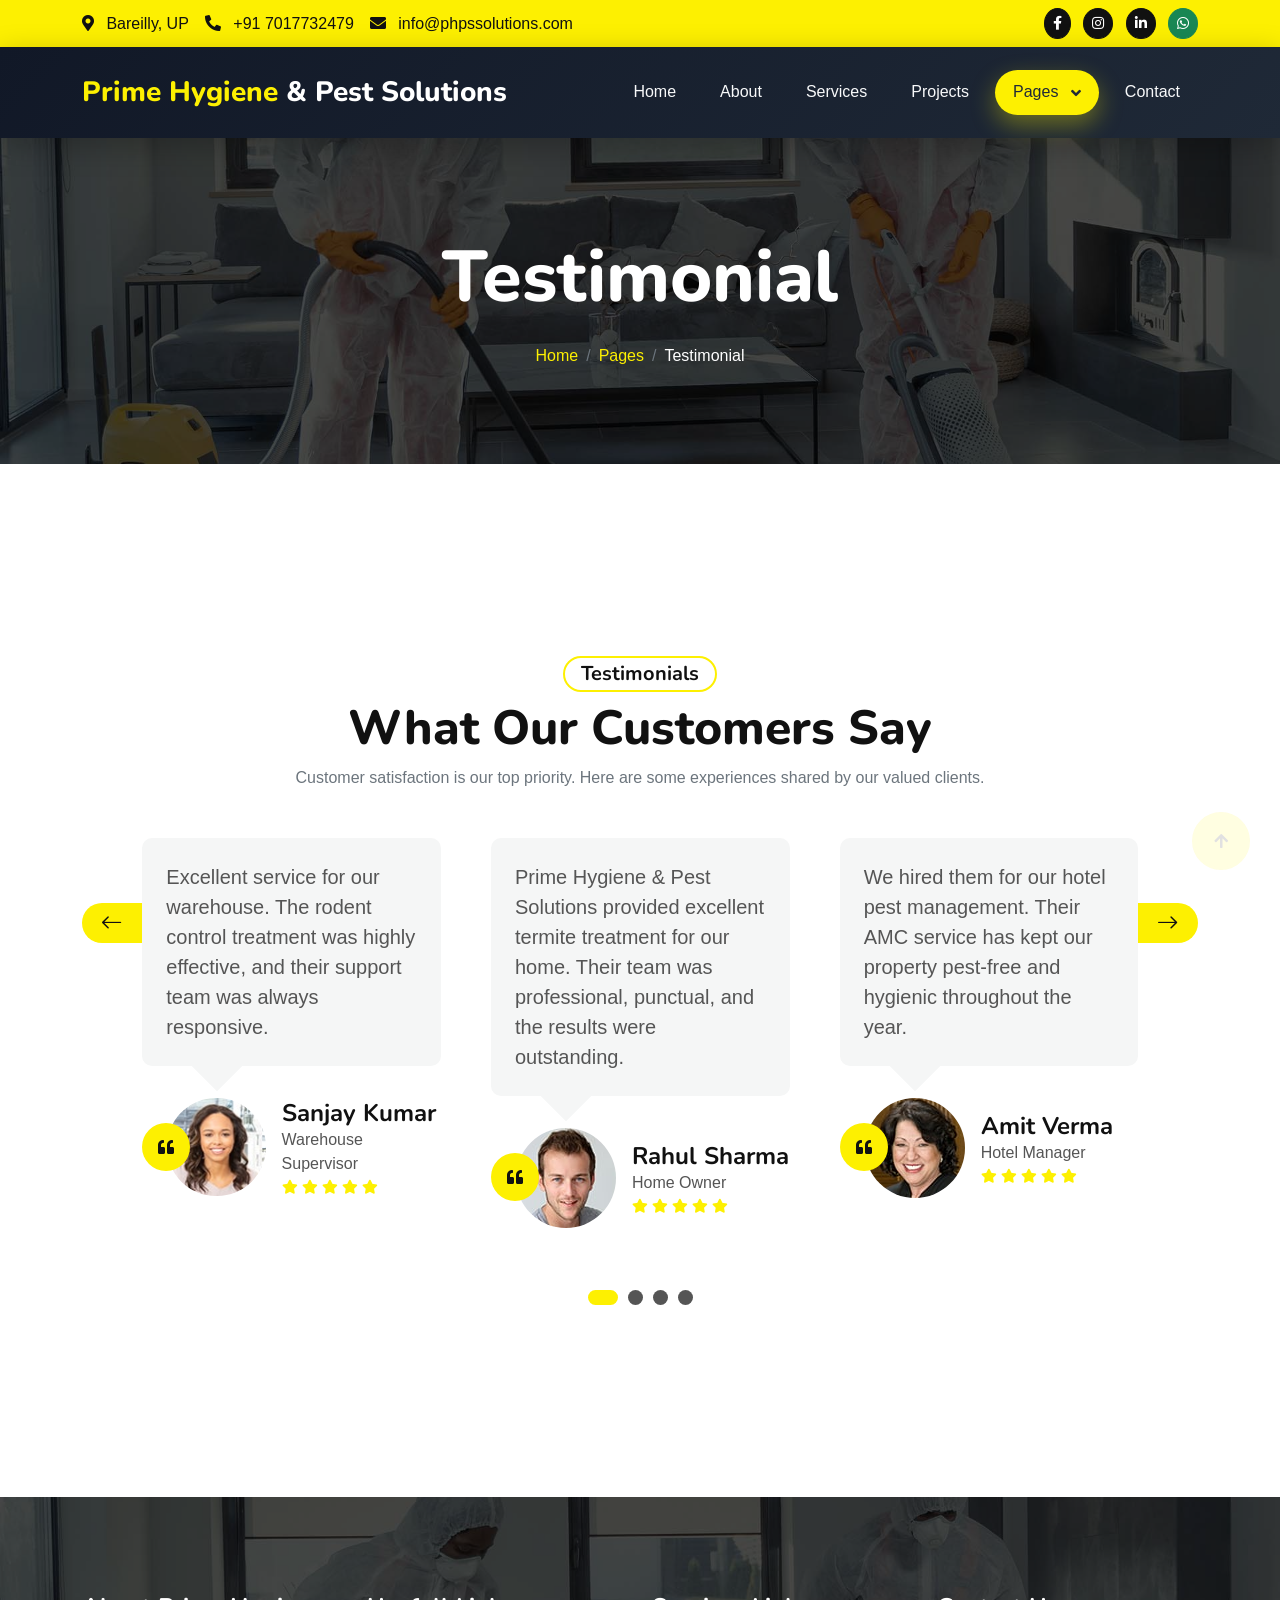
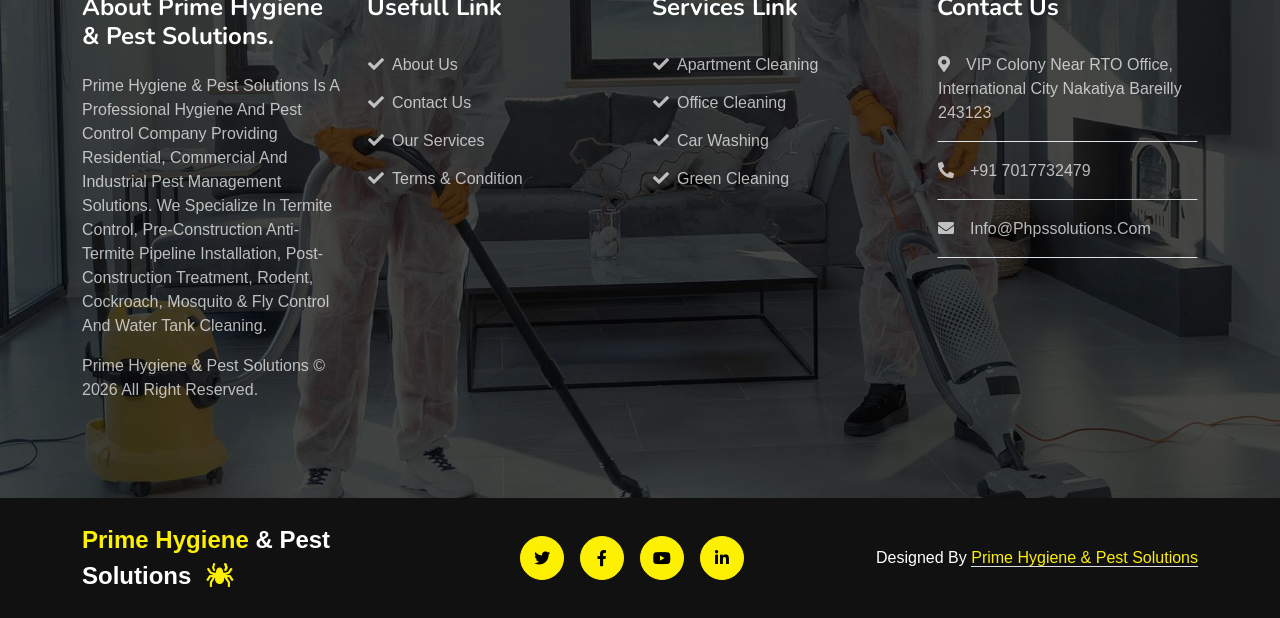
<file: testimonial.html>
<!DOCTYPE html>
<html lang="en">

    <head>
        <meta charset="utf-8">
        <title>Pest Control Reviews in Bareilly | Prime Hygiene</title>
        <meta content="width=device-width, initial-scale=1.0" name="viewport">
        <meta name="description" content="Read customer reviews and testimonials about Prime Hygiene & Pest Solutions pest control services in Bareilly.">
        <meta name="keywords" content="pest control reviews Bareilly, Prime Hygiene testimonials, pest service feedback">
        <meta name="robots" content="index, follow">
        <link rel="canonical" href="https://phpssolutions.com/testimonial.html">
        <meta property="og:type" content="website">
        <meta property="og:title" content="Pest Control Reviews in Bareilly">
        <meta property="og:description" content="See what customers say about Prime Hygiene pest control services.">
        <meta property="og:image" content="https://phpssolutions.com/img/testimonial-1.jpg">
        <meta property="og:url" content="https://phpssolutions.com/testimonial.html">
        <meta name="twitter:card" content="summary_large_image">
        <meta name="twitter:title" content="Pest Control Reviews in Bareilly">
        <meta name="twitter:description" content="Customer testimonials for Prime Hygiene & Pest Solutions.">
        <meta name="twitter:image" content="https://phpssolutions.com/img/testimonial-1.jpg">

        <!-- Google Web Fonts -->
        <link rel="preconnect" href="https://fonts.googleapis.com">
        <link rel="preconnect" href="https://fonts.gstatic.com" crossorigin>
        <link href="https://fonts.googleapis.com/css2?family=Nunito:wght@600;700;800&display=swap" rel="stylesheet"> 
        <link href="https://fonts.googleapis.com/css2?family=Open+Sans:wght@400;500&display=swap" rel="stylesheet">

        <!-- Icon Font Stylesheet -->
        <link href="https://cdnjs.cloudflare.com/ajax/libs/font-awesome/5.10.0/css/all.min.css" rel="stylesheet">
        <link href="https://cdn.jsdelivr.net/npm/bootstrap-icons@1.4.1/font/bootstrap-icons.css" rel="stylesheet">

        <!-- Libraries Stylesheet -->
        <link href="lib/animate/animate.min.css" rel="stylesheet">
        <link href="lib/owlcarousel/assets/owl.carousel.min.css" rel="stylesheet">

        <!-- Customized Bootstrap Stylesheet -->
        <link href="css/bootstrap.min.css" rel="stylesheet">

        <!-- Template Stylesheet -->
        <link href="css/style.css" rel="stylesheet">
    </head>

    <body>
        <!-- Spinner Start -->
        <div id="spinner" class="show w-100 vh-100 bg-white position-fixed translate-middle top-50 start-50 d-flex align-items-center justify-content-center">
            <div class="spinner-grow text-primary" role="status"></div>
        </div>
        <!-- Spinner End -->

          <!-- Topbar Start -->
<div class="container-fluid bg-primary d-none d-lg-block">
    <div class="container">
       <div class="row align-items-center">

    <div class="col-lg-9">
        <div class="d-flex flex-wrap align-items-center gap-3 py-2 top-contact">

            <a href="https://maps.google.com/?q=VIP+Colony+Bareilly"
               target="_blank"
               class="text-dark text-decoration-none">
                <i class="fas fa-map-marker-alt me-2"></i>
                Bareilly, UP
            </a>

            <a href="tel:+917017732479"
               class="text-dark text-decoration-none">
                <i class="fas fa-phone-alt me-2"></i>
                +91 7017732479
            </a>

            <a href="mailto:info@phpssolutions.com"
               class="text-dark text-decoration-none email-link">
                <i class="fas fa-envelope me-2"></i>
                info@phpssolutions.com
            </a>

        </div>
    </div>

    <div class="col-lg-3 text-lg-end py-2">

        <a href="#" class="btn btn-sm btn-dark rounded-circle me-2">
            <i class="fab fa-facebook-f"></i>
        </a>

        <a href="#" class="btn btn-sm btn-dark rounded-circle me-2">
            <i class="fab fa-instagram"></i>
        </a>

        <a href="#" class="btn btn-sm btn-dark rounded-circle me-2">
            <i class="fab fa-linkedin-in"></i>
        </a>

        <a href="https://wa.me/917017732479"
           target="_blank"
           class="btn btn-sm btn-success rounded-circle">
            <i class="fab fa-whatsapp"></i>
        </a>

    </div>

</div>

     

        </div>
    </div>
</div>
<!-- Topbar End -->


<!-- Navbar Start -->
<header class="container-fluid navbar-wrapper sticky-top">

    <div class="container">

        <nav class="navbar navbar-expand-lg navbar-dark" aria-label="Primary navigation">

            <!-- Logo -->
            <a href="index.html" class="navbar-brand">

                <h2 class="logo-text mb-0">
                    <span class="text-primary">Prime Hygiene</span>
                    <span class="text-white">& Pest Solutions</span>
                    <!-- <i class="fa fa-spider ms-2 text-primary"></i> -->
                </h2>

            </a>

            <!-- Toggle -->
            <button class="navbar-toggler"
                type="button"
                data-bs-toggle="collapse"
                data-bs-target="#navbarCollapse">

                <span class="fa fa-bars"></span>

            </button>

            <!-- Menu -->
            <div class="collapse navbar-collapse" id="navbarCollapse">

                <ul class="navbar-nav ms-auto">

                    <li class="nav-item">
                        <a href="index.html" class="nav-link">Home</a>
                    </li>

                    <li class="nav-item">
                        <a href="about.html" class="nav-link">About</a>
                    </li>

                    <li class="nav-item">
                        <a href="service.html" class="nav-link">Services</a>
                    </li>

                    <li class="nav-item">
                        <a href="project.html" class="nav-link">Projects</a>
                    </li>

                    <li class="nav-item dropdown">

                        <a href="#" class="nav-link active dropdown-toggle"
                            data-bs-toggle="dropdown">

                            Pages

                        </a>

                        <ul class="dropdown-menu">

                            <li><a class="dropdown-item" href="price.html">Pricing</a></li>

                            <li><a class="dropdown-item" href="blog.html">Blog</a></li>

                            <li><a class="dropdown-item" href="team.html">Team</a></li>

                            <li><a class="dropdown-item" href="testimonial.html">Testimonials</a></li>

                        </ul>

                    </li>

                    <li class="nav-item">
                        <a href="contact.html" class="nav-link">Contact</a>
                    </li>

                </ul>

            </div>

        </nav>

    </div>

</div>
</header>
<!-- Navbar End -->


<style>
/*=========================================
      Premium Dark Navbar - Yellow Theme
==========================================*/

.navbar-wrapper{
    background:linear-gradient(135deg,#111827,#1F2937);
    box-shadow:0 8px 30px rgba(0,0,0,.25);
    position:relative;
    z-index:999;
}

.navbar{
    min-height:82px;
}

/*================ Logo ================*/

.navbar-brand{
    margin-right:25px;
    flex-shrink:0;
}

.logo-text{
    font-size:28px;
    font-weight:800;
    line-height:1.2;
    margin:0;
}

.logo-text .text-primary{
    color:#FDF001 !important;
}

.logo-text .text-white{
    color:#ffffff !important;
}

.logo-text i{
    color:#FDF001 !important;
}

/*================ Menu ================*/

.navbar-nav{
    gap:8px;
}

.navbar-nav .nav-link{

    color:#F8F9FA !important;
    font-size:16px;
    font-weight:600;

    padding:10px 18px !important;

    border-radius:30px;

    transition:all .35s ease;

}

.navbar-nav .nav-link:hover,
.navbar-nav .nav-link.active{

    background:#FDF001;

    color:#1F2937 !important;

    box-shadow:0 10px 25px rgba(253,240,1,.35);

}

/*================ Dropdown ================*/

.dropdown-menu{

    background:#1F2937;

    border:none;

    border-radius:16px;

    overflow:hidden;

    box-shadow:0 15px 35px rgba(0,0,0,.35);

}

.dropdown-item{

    color:#fff;

    padding:12px 20px;

    transition:.3s;

}

.dropdown-item:hover{

    background:#FDF001;

    color:#1F2937;

}

/*================ Toggle ================*/

.navbar-toggler{

    background:#FDF001;

    border:none;

    border-radius:10px;

    padding:10px 14px;

}

.navbar-toggler:focus{

    box-shadow:none;

}

.navbar-toggler .fa-bars{

    color:#1F2937;

    font-size:20px;

}

/*================ Mobile ================*/

@media(max-width:991px){

    .navbar{

        min-height:72px;

    }

    .navbar-brand{

        max-width:75%;

    }

    .logo-text{

        font-size:20px;

    }

    .navbar-collapse{

        background:#1F2937;

        margin-top:15px;

        padding:20px;

        border-radius:15px;

        box-shadow:0 10px 30px rgba(0,0,0,.35);

    }

    .navbar-nav{

        text-align:center;

    }

    .navbar-nav .nav-link{

        margin:6px 0;

    }

}

@media(max-width:576px){

    .logo-text{

        font-size:17px;

        line-height:1.3;

    }

    .navbar-brand{

        max-width:75%;

    }

}
</style>

        
        <!-- Page Header Start -->
        <div class="container-fluid page-header py-5">
            <div class="container text-center py-5">
                <h1 class="display-2 text-white mb-4 animated slideInDown">Testimonial</h1>
                <nav aria-label="breadcrumb">
                    <ol class="breadcrumb justify-content-center mb-0 animated slideInDown">
                        <li class="breadcrumb-item"><a href="#">Home</a></li>
                        <li class="breadcrumb-item"><a href="#">Pages</a></li>
                        <li class="breadcrumb-item text-white" aria-current="page">Testimonial</li>
                    </ol>
                </nav>
            </div>
        </div>
        <!-- Page Header End -->


       <!-- Testimonial Start -->
<div class="container-fluid testimonial py-5">
    <div class="container py-5">
        <div class="text-center mb-5 wow fadeInUp" data-wow-delay=".3s">
            <h5 class="mb-2 px-3 py-1 text-dark rounded-pill d-inline-block border border-2 border-primary">
                Testimonials
            </h5>
            <h2 class="display-5">What Our Customers Say</h2>
            <p class="text-muted">
                Customer satisfaction is our top priority. Here are some experiences shared by our valued clients.
            </p>
        </div>

        <div class="owl-carousel testimonial-carousel wow fadeInUp" data-wow-delay=".5s">

            <!-- Testimonial 1 -->
            <div class="testimonial-item">
                <div class="testimonial-content rounded mb-4 p-4">
                    <p class="fs-5 m-0">
                        Prime Hygiene & Pest Solutions provided excellent termite treatment for our home. Their team was professional, punctual, and the results were outstanding.
                    </p>
                </div>

                <div class="d-flex align-items-center mb-4" style="padding-left:25px;">
                    <div class="position-relative">
                        <img src="img/testimonial-1.jpg" class="img-fluid rounded-circle py-2" alt="Prime Hygiene pest control customer Rahul Sharma">
                        <div class="position-absolute" style="top:33px; left:-25px;">
                            <i class="fa fa-quote-left rounded-pill bg-primary text-dark p-3"></i>
                        </div>
                    </div>

                    <div class="ms-3">
                        <h4 class="mb-0">Rahul Sharma</h4>
                        <p class="mb-1">Home Owner</p>

                        <div class="d-flex">
                            <small class="fas fa-star text-primary me-1"></small>
                            <small class="fas fa-star text-primary me-1"></small>
                            <small class="fas fa-star text-primary me-1"></small>
                            <small class="fas fa-star text-primary me-1"></small>
                            <small class="fas fa-star text-primary me-1"></small>
                        </div>
                    </div>
                </div>
            </div>

            <!-- Testimonial 2 -->
            <div class="testimonial-item">
                <div class="testimonial-content rounded mb-4 p-4">
                    <p class="fs-5 m-0">
                        We hired them for our hotel pest management. Their AMC service has kept our property pest-free and hygienic throughout the year.
                    </p>
                </div>

                <div class="d-flex align-items-center mb-4" style="padding-left:25px;">
                    <div class="position-relative">
                        <img src="img/testimonial-2.jpg" class="img-fluid rounded-circle py-2" alt="Prime Hygiene pest control customer Amit Verma">
                        <div class="position-absolute" style="top:33px; left:-25px;">
                            <i class="fa fa-quote-left rounded-pill bg-primary text-dark p-3"></i>
                        </div>
                    </div>

                    <div class="ms-3">
                        <h4 class="mb-0">Amit Verma</h4>
                        <p class="mb-1">Hotel Manager</p>

                        <div class="d-flex">
                            <small class="fas fa-star text-primary me-1"></small>
                            <small class="fas fa-star text-primary me-1"></small>
                            <small class="fas fa-star text-primary me-1"></small>
                            <small class="fas fa-star text-primary me-1"></small>
                            <small class="fas fa-star text-primary me-1"></small>
                        </div>
                    </div>
                </div>
            </div>

            <!-- Testimonial 3 -->
            <div class="testimonial-item">
                <div class="testimonial-content rounded mb-4 p-4">
                    <p class="fs-5 m-0">
                        Their water tank cleaning service was quick, affordable and very professional. The staff followed all safety standards and completed the work perfectly.
                    </p>
                </div>

                <div class="d-flex align-items-center mb-4" style="padding-left:25px;">
                    <div class="position-relative">
                        <img src="img/testimonial-3.jpg" class="img-fluid rounded-circle py-2" alt="Prime Hygiene pest control customer Neha Gupta">
                        <div class="position-absolute" style="top:33px; left:-25px;">
                            <i class="fa fa-quote-left rounded-pill bg-primary text-dark p-3"></i>
                        </div>
                    </div>

                    <div class="ms-3">
                        <h4 class="mb-0">Neha Gupta</h4>
                        <p class="mb-1">Business Owner</p>

                        <div class="d-flex">
                            <small class="fas fa-star text-primary me-1"></small>
                            <small class="fas fa-star text-primary me-1"></small>
                            <small class="fas fa-star text-primary me-1"></small>
                            <small class="fas fa-star text-primary me-1"></small>
                            <small class="fas fa-star text-primary me-1"></small>
                        </div>
                    </div>
                </div>
            </div>

            <!-- Testimonial 4 -->
            <div class="testimonial-item">
                <div class="testimonial-content rounded mb-4 p-4">
                    <p class="fs-5 m-0">
                        Excellent service for our warehouse. The rodent control treatment was highly effective, and their support team was always responsive.
                    </p>
                </div>

                <div class="d-flex align-items-center mb-4" style="padding-left:25px;">
                    <div class="position-relative">
                        <img src="img/testimonial-4.jpg" class="img-fluid rounded-circle py-2" alt="Prime Hygiene pest control customer Sanjay Kumar">
                        <div class="position-absolute" style="top:33px; left:-25px;">
                            <i class="fa fa-quote-left rounded-pill bg-primary text-dark p-3"></i>
                        </div>
                    </div>

                    <div class="ms-3">
                        <h4 class="mb-0">Sanjay Kumar</h4>
                        <p class="mb-1">Warehouse Supervisor</p>

                        <div class="d-flex">
                            <small class="fas fa-star text-primary me-1"></small>
                            <small class="fas fa-star text-primary me-1"></small>
                            <small class="fas fa-star text-primary me-1"></small>
                            <small class="fas fa-star text-primary me-1"></small>
                            <small class="fas fa-star text-primary me-1"></small>
                        </div>
                    </div>
                </div>
            </div>

        </div>
    </div>
</div>
<!-- Testimonial End -->


        <!-- Footer Start -->
        <div class="container-fluid footer py-5 wow fadeIn" data-wow-delay=".3s">
            <div class="container py-5">
                <div class="row g-4 footer-inner">
                    <div class="col-lg-3 col-md-6">
                        <div class="footer-item">
                            <h4 class="text-white fw-bold mb-4">About Prime Hygiene & Pest Solutions.</h4>
                            <p>Prime Hygiene & Pest Solutions is a professional hygiene and pest control company providing residential, commercial and industrial pest management solutions. We specialize in termite control, pre-construction anti-termite pipeline installation, post-construction treatment, rodent, cockroach, mosquito & fly control and water tank cleaning.</p>
                            <p class="mb-0"><a class="" href="#">Prime Hygiene & Pest Solutions </a> &copy; 2026 All Right Reserved.</p>
                        </div>
                    </div>
                    <div class="col-lg-3 col-md-6">
                        <div class="footer-item">
                            <h4 class="text-white fw-bold mb-4">Usefull Link</h4>
                            <div class="d-flex flex-column align-items-start">
                                <a class="btn btn-link ps-0" href=""><i class="fa fa-check me-2"></i>About Us</a>
                                <a class="btn btn-link ps-0" href=""><i class="fa fa-check me-2"></i>Contact Us</a>
                                <a class="btn btn-link ps-0" href=""><i class="fa fa-check me-2"></i>Our Services</a>
                                <a class="btn btn-link ps-0" href=""><i class="fa fa-check me-2"></i>Terms & Condition</a>
                            </div>
                        </div>
                    </div>
                    <div class="col-lg-3 col-md-6">
                        <div class="footer-item">
                            <h4 class="text-white fw-bold mb-4">Services Link</h4>
                            <div class="d-flex flex-column align-items-start">
                                <a class="btn btn-link ps-0" href=""><i class="fa fa-check me-2"></i>Apartment Cleaning</a>
                                <a class="btn btn-link ps-0" href=""><i class="fa fa-check me-2"></i>Office Cleaning</a>
                                <a class="btn btn-link ps-0" href=""><i class="fa fa-check me-2"></i>Car Washing</a>
                                <a class="btn btn-link ps-0" href=""><i class="fa fa-check me-2"></i>Green Cleaning</a>
                            </div>
                            
                        </div>
                    </div>
                    <div class="col-lg-3 col-md-6">
                        <div class="footer-item">
                            <h4 class="text-white fw-bold mb-4">Contact Us</h4>
                            <a href="" class="btn btn-link w-100 text-start ps-0 pb-3 border-bottom rounded-0"><i class="fa fa-map-marker-alt me-3"></i>VIP colony near RTO office, International City Nakatiya bareilly 243123</a>
                            <a href="" class="btn btn-link w-100 text-start ps-0 py-3 border-bottom rounded-0"><i class="fa fa-phone-alt me-3"></i>+91 7017732479 </a>
                            <a href="" class="btn btn-link w-100 text-start ps-0 py-3 border-bottom rounded-0"><i class="fa fa-envelope me-3"></i>info@phpssolutions.com</a>
                        </div>
                    </div>
                </div>
            </div>
        </div>
        <!-- Footer End -->

        <!-- Copyright Start -->
        <div class="container-fluid copyright bg-dark py-4">
            <div class="container">
                <div class="row">
                    <div class="col-md-4 text-center text-md-start mb-3 mb-md-0">
    <a href="index.html" class="footer-logo text-decoration-none">
        <span class="text-primary">Prime Hygiene</span>
        <span class="text-white">& Pest Solutions</span>
        <i class="fa fa-spider text-primary ms-2"></i>
    </a>
</div>

<style>
.footer-logo{
    font-size:24px;
    font-weight:700;
}
</style>
                    <div class="col-md-4 copyright-btn text-center text-md-start mb-3 mb-md-0 flex-shrink-0">
                        <a class="btn btn-primary rounded-circle me-3 copyright-icon" href=""><i class="fab fa-twitter"></i></a>
                        <a class="btn btn-primary rounded-circle me-3 copyright-icon" href=""><i class="fab fa-facebook-f"></i></a>
                        <a class="btn btn-primary rounded-circle me-3 copyright-icon" href=""><i class="fab fa-youtube"></i></a>
                        <a class="btn btn-primary rounded-circle me-3 copyright-icon" href=""><i class="fab fa-linkedin-in"></i></a>
                    </div>
                    <div class="col-md-4 my-auto text-center text-md-end text-white">
                        <!--/*** This template is free as long as you keep the below author’s credit link/attribution link/backlink. ***/-->
                        <!--/*** If you'd like to use the template without the below author’s credit link/attribution link/backlink, ***/-->
                        <!--/*** you can purchase the Credit Removal License from "https://htmlcodex.com/credit-removal". ***/-->
                        Designed By <a class="border-bottom" href="https://google.com">Prime Hygiene & Pest Solutions</a>
                    </div>
                </div>
            </div>
        </div>
        <!-- Copyright End -->
        

        <!-- Back to Top -->
        <a href="#" class="btn btn-primary rounded-circle border-3 back-to-top"><i class="fa fa-arrow-up"></i></a>

        
        <!-- JavaScript Libraries -->
        <script src="https://ajax.googleapis.com/ajax/libs/jquery/3.6.4/jquery.min.js"></script>
        <script src="https://code.jquery.com/jquery-3.4.1.min.js"></script>
        <script src="https://cdn.jsdelivr.net/npm/bootstrap@5.0.0/dist/js/bootstrap.bundle.min.js"></script>
        <script src="lib/wow/wow.min.js"></script>
        <script src="lib/easing/easing.min.js"></script>
        <script src="lib/waypoints/waypoints.min.js"></script>
        <script src="lib/owlcarousel/owl.carousel.min.js"></script>

        <!-- Template Javascript -->
        <script src="js/main.js"></script>
    </body>

</html>
</file>
<file: css/style.css>
/*** Spinner Start ***/
img {
    max-width: 100%;
    height: auto;
}

iframe {
    max-width: 100%;
}

@media (max-width: 576px) {
    .page-header h1,
    .display-2 {
        font-size: 2.25rem;
    }
}

#spinner {
    opacity: 0;
    visibility: hidden;
    transition: opacity .8s ease-out, visibility 0s linear .5s;
    z-index: 99999;
 }

 #spinner.show {
     transition: opacity .8s ease-out, visibility 0s linear .0s;
     visibility: visible;
     opacity: 1;
 }

/*** Spinner End ***/

.back-to-top {
    position: fixed;
    right: 30px;
    bottom: 30px;
    display: flex;
    width: 58px;
    height: 58px;
    align-items: center;
    justify-content: center;
    z-index: 99;
}

.btn {
    text-transform: uppercase;
    font-weight: 500;
    transition: .5s;
}

.btn.btn-primary {
    box-shadow: inset 0 0 0 0 var(--bs-dark);
}

.btn.btn-primary:hover {
    box-shadow: inset 200px 0 0 0 var(--bs-dark) !important;
    color: var(--bs-primary) !important;
}

.btn.btn-dark {
    box-shadow: inset 0 0 0 0 var(--bs-primary);
}

.btn.btn-dark:hover {
    box-shadow: inset 200px 0 0 0 var(--bs-primary);
    color: var(--bs-dark) !important;
}



/*** Topbar Start ***/

.search-btn {
    position: relative;
    width: 100%;
    padding: 0 0 0 25px;
}

.search-btn .form-group {
    width: 100%;
}

.search-btn button {
    position: absolute;
    right: 25px;
}

@media (max-width: 992px) {
    .search-btn {
        display: none;
    }
}

@media (max-width: 768px) {
    .topbar {
        flex-direction: column;
    }
    .search-btn {
        display: none;
    }
    .topbar-info {
        flex-direction: column;
    }
    .topbar-info a {
        padding: 0 0 10px 0;
    }
    .topbar-icon {
        padding: 0 0 10px 0;
    }
}

@media (max-width: 576px) {
    .topbar-top {
        display: none;
    }
}

/*** Topbar End ***/

/*** Navbar Start ***/
.navbar .navbar-nav {
    padding: 15px 0;
}

.navbar .navbar-nav .nav-link {
    padding: 15px;
    color: var(--bs-white);
    font-weight: 500;
    font-size: 16px;
    outline: none;
    transition: .5s;
}

.navbar .navbar-nav .nav-link:hover,
.navbar .navbar-nav .nav-link.active  {
    color: var(--bs-primary);
    transition: .5s;
}

.navbar .dropdown-toggle::after {
    border: none;
    content: "\f107";
    font-family: "Font Awesome 5 Free";
    font-weight: 800;
    vertical-align: middle;
    margin-left: 8px;
}

@media (min-width: 992px) {
    .navbar .nav-item .dropdown-menu {
        display: block;
        visibility: hidden;
        top: 100%;
        transform: rotateX(-75deg);
        transform-origin: 0% 0%;
        transition: .5s;
        opacity: 0;
    }
}

.dropdown .dropdown-menu a:hover,
.dropdown .dropdown-menu a.active {
    background: var(--bs-dark);
    color: var(--bs-primary);
}

.navbar .nav-item:hover .dropdown-menu {
    transform: rotateX(0deg);
    visibility: visible;
    transition: .5s;
    opacity: 1;
}

.navbar-toggler {
    background: var(--bs-secondary);
    color: var(--bs-light) !important;
    padding: 5px 12px;
    border: 2px solid var(--bs-primary) !important;
}

/*** Navbar End ***/



/*** Carousel Start ***/

.carousel-item {
    position: relative;
}

.carousel-item::after {
    content: "";
    position: absolute;
    width: 100%;
    height: 100%;
    top: 0;
    right: 0;
    background: rgba(0, 0, 0, .7);
}

.carousel-caption {
    height: 100%;
    display: flex;
    align-items: center;
    text-align: start;
    z-index: 1;
}

.carousel-control-prev {
    width: 80px;
    height: 60px;
    position: absolute;
    top: 50%;
    left: 0;
    background: var(--bs-primary);
    border-radius: 0 30px 30px 0;
    transition: .5s;
    opacity: 1;
}


.carousel-control-next {
    width: 80px;
    height: 60px;
    position: absolute;
    top: 50%;
    right: 0;
    background: var(--bs-primary);
    border-radius: 30px 0 0 30px;
    transition: .5s;
    opacity: 1;
}

#carouselId .carousel-indicators li,
#carouselId .carousel-indicators li {
    width: 24px;
    height: 24px;
    background: var(--bs-dark);
    border: 2px solid var(--bs-primary);
    border-radius: 24px;
    margin: 0 10px 30px 10px;
}

#carouselId .carousel-indicators li.active {
    background: var(--bs-primary) !important;
}

@media (max-width: 768px) {
    .carousel-item {
        width: 100%;
        height: 400px;
    }

    .carousel-item img {
        height: 400px;
    }

    .carousel-control-prev,
    .carousel-control-next {
        display: none;
    }
    
}

.page-header {
    background: linear-gradient(rgba(0, 0, 0, .7), rgba(0, 0, 0, .7)), url(../img/carousel-2.jpg) center center no-repeat;
    background-size: cover;
    margin-bottom: 6rem;
}

/*** Carousel End ***/


/*** About Start ***/

.about-img {
    width: 100%;
    height: 100%;
    position: relative;
    padding: 30px 30px 30px 30px ;
    overflow: hidden;
}

.about-img::before {
    content: "";
    width: 100%;
    height: 40%;
    background: var(--bs-dark);
    position: absolute;
    top: 0px;
    left: 0px;
    z-index: 1;
    border-radius: 10px 10px 10px 10px;
}


.about-img::after {
    content: "";
    width: 100%;
    height: 60%;
    background: var(--bs-primary);
    position: absolute;
    bottom: 0px;
    left: 0px;
    z-index: 1;
    border-radius: 10px 10px 10px 10px;
}

.rotate-left {
    width: 150px;
    height: 100px;
    position: absolute;
    top: 28%;
    left: -10%;
    rotate: 25deg;
    z-index: 2;
}

.rotate-right {
    width: 150px;
    height: 100px;
    position: absolute;
    top: 28%;
    right: -10%;
    rotate: -25deg;
    z-index: 2;
}

.about-img img {
    position: relative;
    z-index: 2;
    border-radius: 10px;
}

.experiences {
    width: 160px;
    height: 200px;
    position: absolute;
    top: -0;
    right: 0;
    padding: 35px 35px;
    text-align: center;
    border-radius: 10px;
    z-index: 3;
    animation: mymove 5s infinite;
    animation-timing-function: ease-in-out;
}

@keyframes mymove {
    from {top: -202px;}
    to {top: 102%;}
}

/*** About End ***/


/*** Services Start ***/
.services-inner-icon {
    width: 130px;
    height: 130px;
    background: var(--bs-dark);
    display: flex;
    align-items: center;
    justify-content: center;
    transition: .5s;
    position: relative;
    
}

.services-inner-icon::after {
    content: "";
    position: absolute;
    width: 0;
    height: 0;
    border-radius: 62px;
    top: 50%;
    left: 50%;
    transition: .5s;
}

.services-item:hover .services-inner-icon::after {
    width: 100%;
    height: 100%;
    margin-top: -50%;
    margin-left: -50%;
    background: var(--bs-primary);
    color: var(--bs-dark);
    
} 

.services-item i {
    text-align: center;
    transition: .5s;
}

.services-item:hover i {
    color: var(--bs-dark) !important;
    z-index: 1;
    rotate: 360deg;
}

.services-btn {
    display: flex;
    align-items: center;
    justify-content: center;
}

/*** Services Start ***/

/*** Project Start ***/
.project-item {
    width: 100%;
    height: 100%;
    position: relative;
    padding: 30px 30px 30px 30px ;
    overflow: hidden;
}

.project-item::before {
    content: "";
    width: 100%;
    height: 40%;
    background: var(--bs-dark);
    position: absolute;
    top: 0px;
    left: 0px;
    z-index: 1;
    border-radius: 10px 10px 10px 10px;
}


.project-item::after {
    content: "";
    width: 100%;
    height: 60%;
    background: var(--bs-primary);
    position: absolute;
    bottom: 0px;
    left: 0px;
    z-index: 1;
    border-radius: 10px 10px 10px 10px;
}

.project-left {
    width: 180px;
    height: 70px;
    position: absolute;
    top: 22%;
    left: -18%;
    rotate: 30deg;
    z-index: 2;
}

.project-right {
    width: 180px;
    height: 70px;
    position: absolute;
    top: 22%;
    right: -18%;
    rotate: -30deg;
    z-index: 2;
}

.project-item img {
    position: relative;
    width: 100%;
    height: 100%;
    z-index: 2;
    border-radius: 10px;
    display: flex;
    align-items: center;
    justify-content: center;
}

.project-item a {
    position: absolute;
    padding: 25px;
    top: 50%;
    left: 50%;
    transform: translate(-50%, -50%) scale(0) rotate(-360deg);
    border-radius: 10px;
    z-index: 3;
    display: flex;
    align-items: center;
    justify-content: center;
    transition: .5s;
    opacity: 0;
}

.project-item:hover a {
    top: 50%;
    left: 50%;
    transform: translate(-50%, -50%) scale(1) rotate(0deg);
    background: var(--bs-primary);
    color: var(--bs-dark) !important;
    opacity: 1;

}


/*** prohect Start ***/


/*** Blog Start ***/

.blog-carousel {
    width: 100%;
    height: 100%;
    position: relative;
}


.blog-carousel .owl-nav .owl-prev {
    position: absolute;
    width: 80px;
    height: 50px;
    background: var(--bs-primary);
    top: -51px;
    left: 0;
    border: 0;
    border-radius: 10px 30px 30px 10px;
}

.blog-carousel .owl-nav .owl-prev {
    box-shadow: inset 0 0 0 0 var(--bs-dark);
    transition: .5s;
}

.blog-carousel .owl-nav .owl-prev:hover {
    box-shadow: inset 200px 0 0 0 var(--bs-dark);
    color: var(--bs-primary) !important;
}

.blog-carousel .owl-prev,
.blog-carousel .owl-next {
    color: var(--bs-dark);
    display: flex;
    align-items: center;
    justify-content: center;
}

.blog-carousel .owl-nav .owl-next {
    position: absolute;
    width: 80px;
    height: 50px;
    background: var(--bs-primary);
    top: -51px;
    right: 0;
    border-radius: 30px 10px 10px 30px;
}

.blog-carousel .owl-nav .owl-next {
    box-shadow: inset 0 0 0 0 #000000;
    transition: .5s;
}

.blog-carousel .owl-nav .owl-next:hover {
    box-shadow: inset 200px 0 0 0 #000000;
    color: var(--bs-primary) !important;
}

/*** Blog End ***/


/*** Pricing Start ***/
.pricing-item {
    transition: .5s;
    
}

.pricing-item:hover {
    box-shadow: 0 0 30px rgba(0, 0, 0, .5);
    margin: -20px 0 20px 0;
}

.pricing-label {
    border-bottom: 20px solid var(--bs-light);
    border-radius: 0 0 300px 300px;
    transition: .5s;
}

.pricing-item:hover .pricing-label {
    border-color: rgba(0, 0, 0, .5);
}

.pricing-item:hover .pricing-label.pricing-featured {
    border-color: rgba(255, 255, 255, .5);
}


/*** Pricing End ***/


/*** Call To Action start ***/

.call-to-action {
    background: linear-gradient(rgba(0, 0, 0, .7), rgba(0, 0, 0, .7)), url(../img/carousel-1.jpg) center center no-repeat;
    background-size: cover;
}

/*** Call To Action End ***/


/*** Team Start ***/
.team-item {
    position: relative;
    width: 100%;
    height: 100%;
    overflow: hidden;
}

.team-item .team-icon {
    position: absolute;
    top: 15px;
    right: -80px;
    rotate: -30deg;
    transition: .5s;
    visibility: hidden;
}

.team-item:hover .team-icon {
    visibility: visible;
    margin-right: 95px;
    rotate: 0deg;
}

.team-item .team-icon .btn {
    padding: 0;
    width: 40px;
    height: 40px;
    display: flex;
    align-items: center;
    justify-content: center;
    border-radius: 35px;
}

.team-item .team-content {
    box-shadow: inset 0 0 0 0 var(--bs-dark);
    transition: 1s;
    
}

.team-item:hover .team-content {
    box-shadow: inset 550px 0 0 0 var(--bs-dark);
    color: var(--bs-primary) !important;
}
/*** Team End ***/

/*** testimonial Start ***/
.testimonial-content {
    position: relative;
    width: 100%;
    height: 100%;
    background: var(--bs-light);
    z-index: 1;
}

.testimonial-content::before {
    content: "";
    width: 50px;
    height: 50px;
    position: absolute;
    left: 50px;
    bottom: -15px;
    rotate: 45deg;
    z-index: -5;
    background: var(--bs-light);
}

.testimonial-carousel {
    position: relative;
    padding-left: 60px;
    padding-right: 60px;
}

.testimonial-carousel .owl-nav .owl-prev,
.testimonial-carousel .owl-nav .owl-next {
    display: flex;
    align-items: center;
    justify-content: center;
    position: absolute;
    width: 60px;
    height: 40px;
    background: var(--bs-primary);
    color: var(--bs-dark);
    font-size: 22px;
    top: 14%;
    left: 0px;
    border-radius: 30px 0 0 30px;
    box-shadow: inset 0 0 0 0 var(--bs-dark);
    transition: .5s;
}

.testimonial-carousel .owl-nav .owl-prev:hover {
    box-shadow: inset 200px 0 0 0 var(--bs-dark);
    color: var(--bs-primary) !important;
}

.testimonial-carousel .owl-nav .owl-next {
    left: auto;
    right: 0px;
    border-radius: 0 30px 30px 0;
}

.testimonial-carousel .owl-nav .owl-next:hover {
    box-shadow: inset 200px 0 0 0 var(--bs-dark);
    color: var(--bs-primary) !important;
}

.testimonial-carousel .owl-dots {
    margin-top: 30px;
    display: flex;
    align-items: center;
    justify-content: center;
}

.testimonial-carousel .owl-dot {
    position: relative;
    display: inline-block;
    margin: 0 5px;
    width: 15px;
    height: 15px;
    background: var(--bs-secondary);
    border-radius: 15px;
    transition: .5s;
}

.testimonial-carousel .owl-dot.active {
    width: 30px;
    background: var(--bs-primary);
}

/*** testimonial End ***/


/*** Contact Start ***/
.contact-link a i,
.contact-link a h5,
.contact-link a.h5 {
    transition: .5s;
}

.contact-link a i:hover,
.contact-link a h5:hover,
.contact-link a.h5:hover {
    color: var(--bs-primary) !important;
}

/*** Contact End ***/


/*** Footer Start ***/
.footer {
    background: linear-gradient(rgba(0, 0, 0, .7), rgba(0, 0, 0, .7)), url(../img/carousel-2.jpg) center center no-repeat;
    background-size: cover;
    color: rgba(255, 255, 255, .7);
    margin-top: 6rem;
}

.footer-item,
.footer-item a {
    color: rgba(255, 255, 255, .7);
    text-transform: capitalize;
}

/*** Footer End ***/


/*** Copywright Start ***/

.copyright .copyright-btn {
    display: flex;
    align-items: center;
    justify-content: center;
}

.copyright .copyright-icon {
    width: 44px; 
    height: 44px; 
    display: flex;
    align-items: center; 
    justify-content: center;
}

/*** Copywright End ***/
</file>
